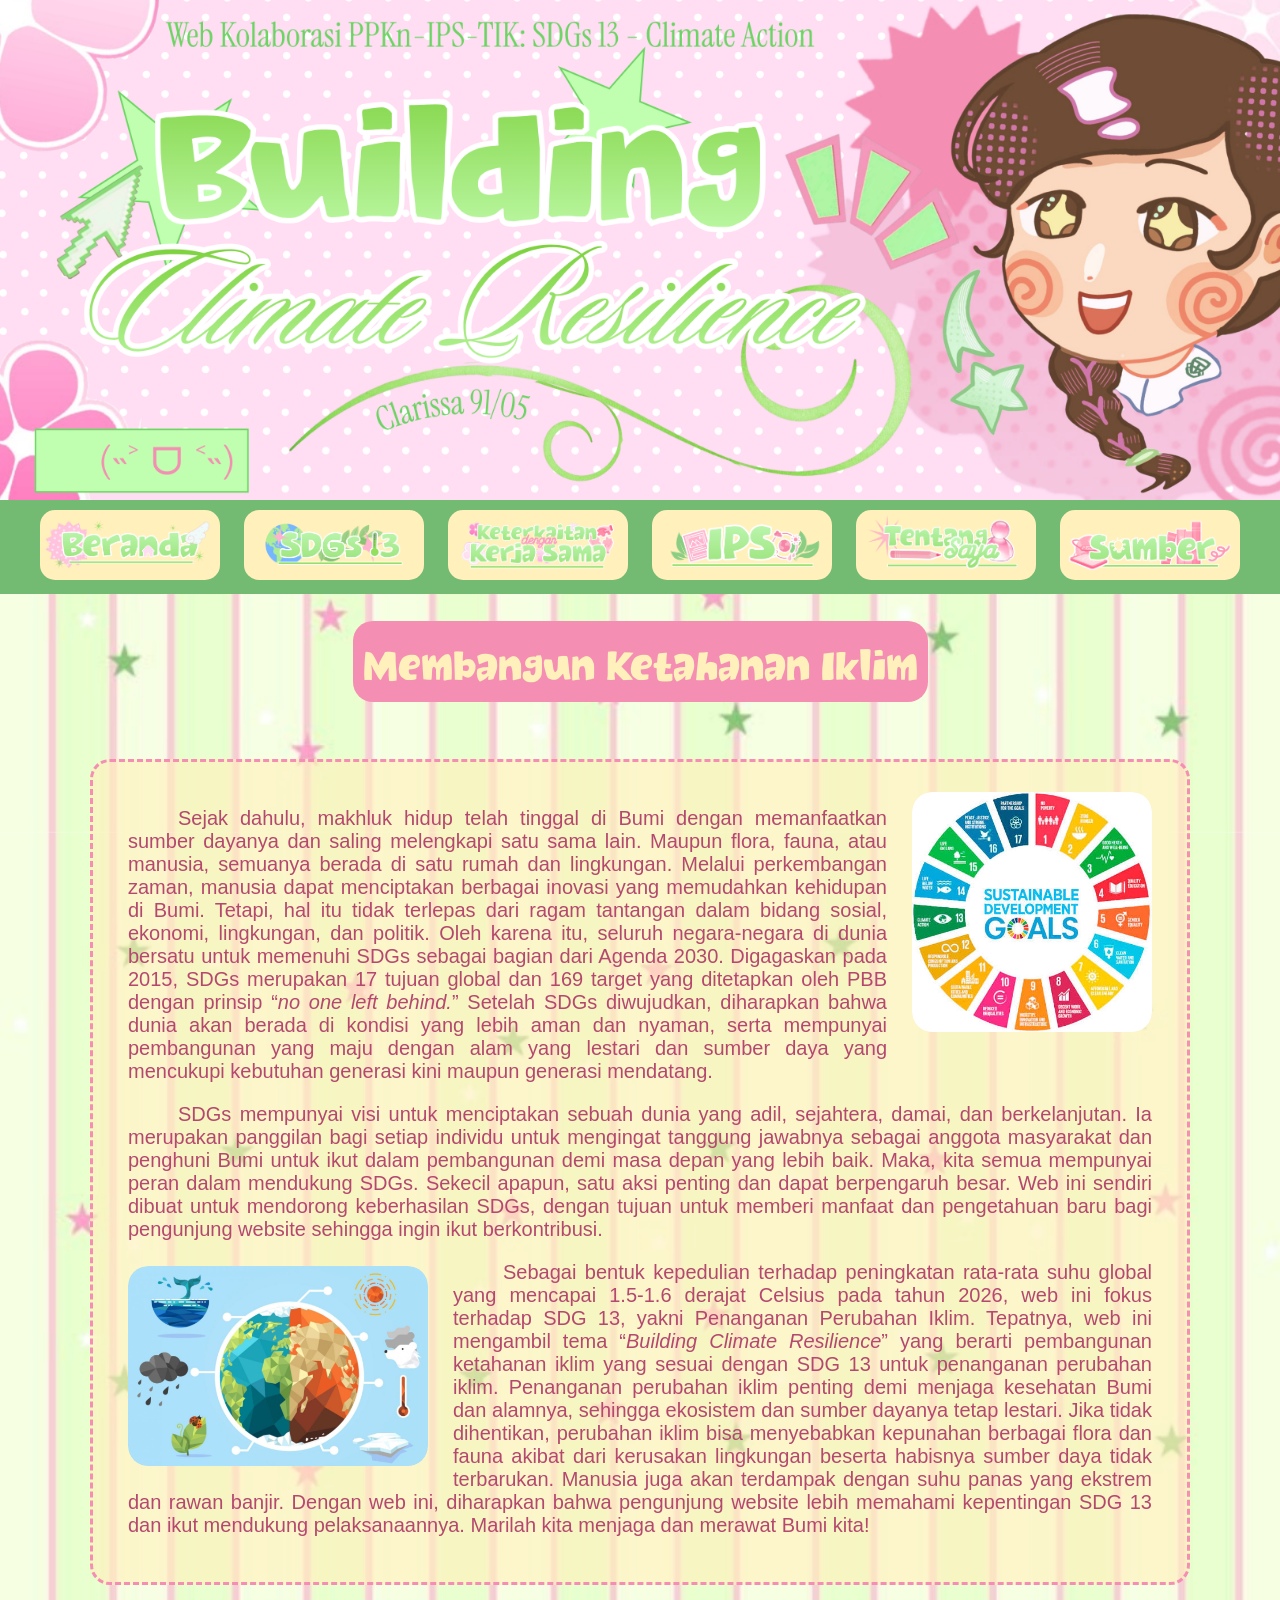
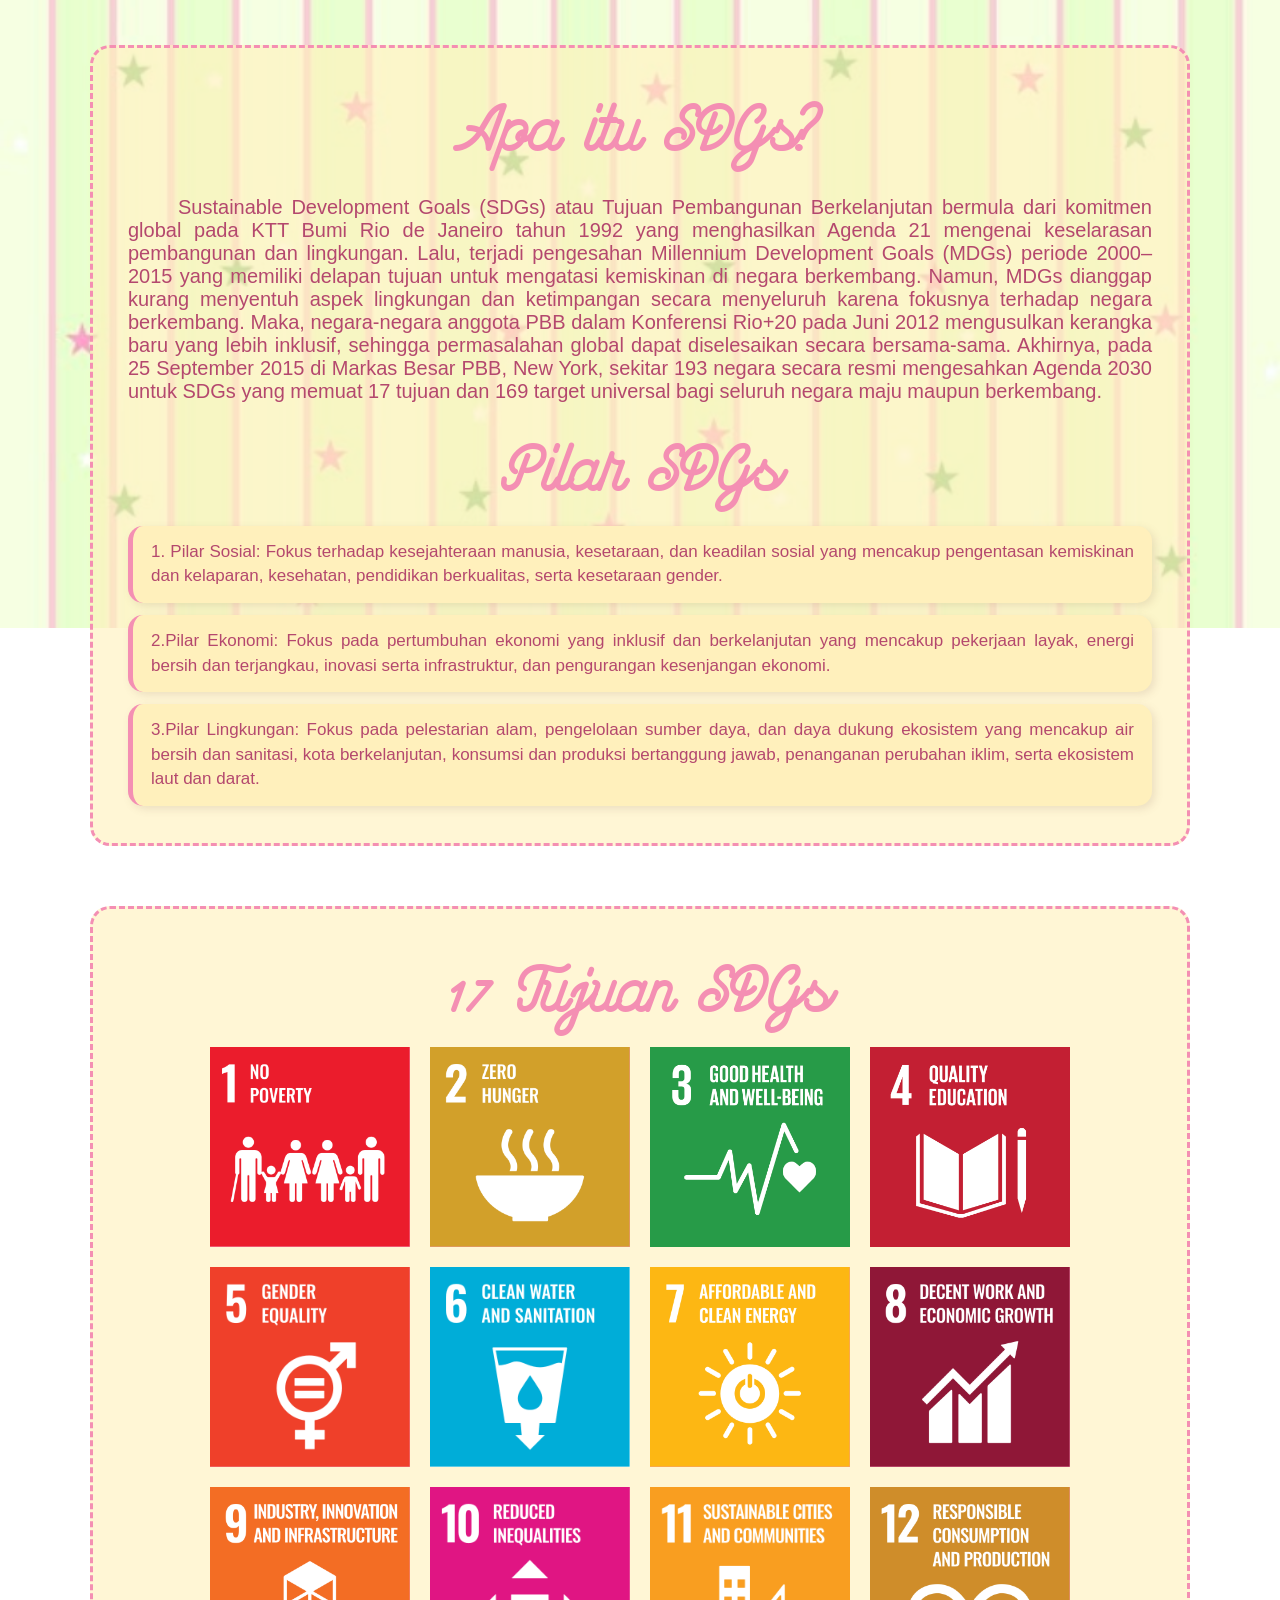
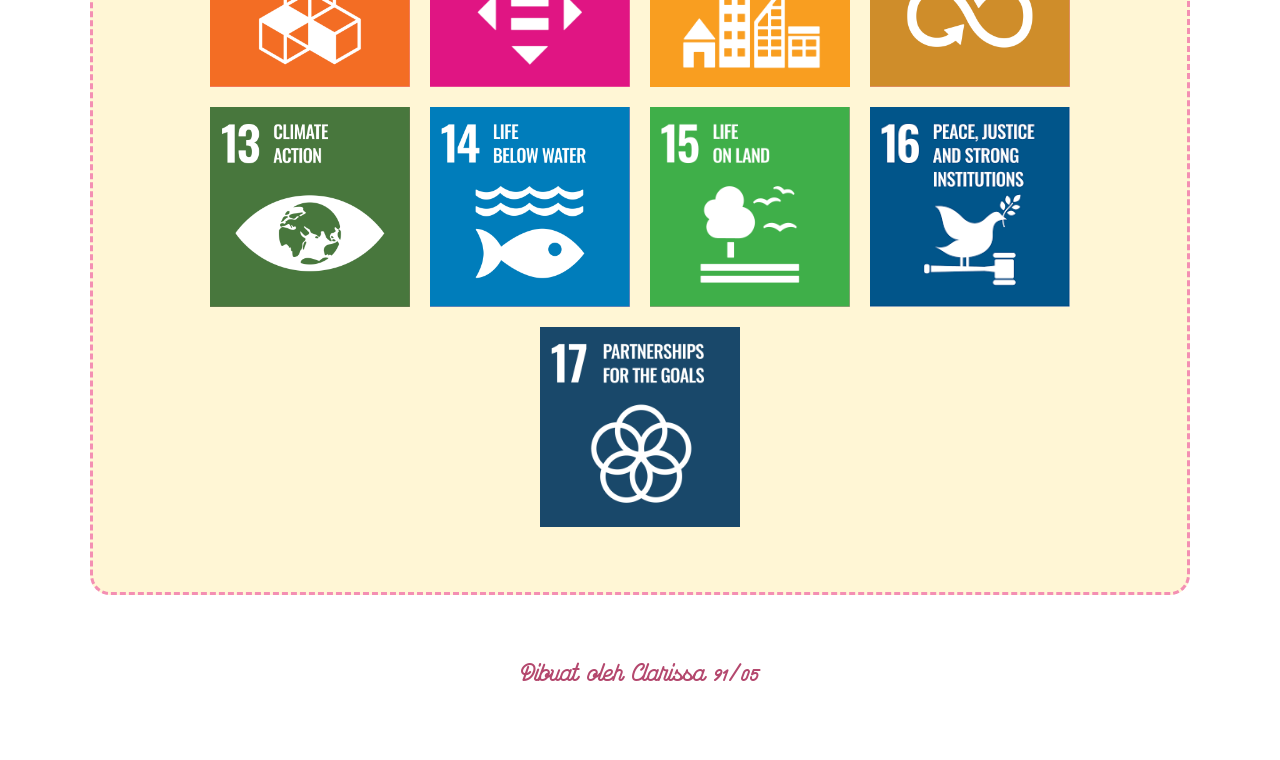
<file: index.html>
<!DOCTYPE html>
<html lang="en">
    <head>
        <meta charset="UTF-8">
        <meta name="viewport" content="width=device-width, initial-scale=1.0">
        <title>Web Kolaborasi PPKn-IPS-TIK_Clarissa-91-05</title>
        <link rel="stylesheet" href="index.css">
    </head>
    <body>
        <header>
            <img class="image" src="Header SDGs.png">
        </header>
        <div class="falling">
            <span>🌸</span>
            <span>🍃</span>
            <span>🌷</span>
            <span>🌿</span>
            <span>🍂</span>
            <span>🌼</span>
            <span>🍃</span>
            <span>🌺</span>
            <span>🌷</span>
            <span>🍂</span>
        </div>
        <ul>
            <li><a href="index.html">
                <img class="beranda" src="Beranda.png">
            </a></li>
            <li class="dropdown"><a href="sdg.html">
                <img class="sdgs13" src="SDGs13.png">
            </a>
            <div class="dropdown-content">
                <a href="sdg.html#climatechange">
                    <img class="buttonclimatechange" src="buttonperubahan.png">
                </a>
                <a href="sdg.html#tujuan">
                    <img class="buttontujuan" src="buttontujuan.png">
                </a>
                <a href="sdg.html#kondisi">
                    <img class="buttonkondisi" src="buttonkondisi.png">
                </a>
                <a href="sdg.html#tantangan">
                    <img class="buttontantangan" src="buttontantangan.png">
                </a>
                <a href="sdg.html#potensi">
                    <img class="buttonpotensi" src="potensisolusi.png">
                </a>
                <a href="sdg.html#peran">
                    <img class="buttonperan" src="buttonperan.png">
                </a>
                <a href="sdg.html#sdgslain">
                    <img class="buttonsdgslain" src="sdgslain.png">
                </a>
                <a href="sdg.html#pancasila">
                    <img class="buttonpancasila" src="Pancasila.png">
                </a>
            </div>
            </li>
            <li class="dropdown"><a href="kerjasama.html">
                <img class="kerjasama" src="Kerjasama.png">
            </a>
            <div class="dropdown-content">
                <a href="kerjasama.html#internasional">
                    <img class="buttoninternasional" src="Internasional.png">
                </a>
                <a href="kerjasama.html#bilateral">
                    <img class="buttonbilateral" src="Bilateral.png">
                </a>
                <a href="kerjasama.html#regional">
                    <img class="buttonregional" src="Regional.png">
                </a>
                <a href="kerjasama.html#multilateral">
                    <img class="buttonmultilateral" src="Multilateral.png">
                </a>
            </div>
            </li>
            <li class="dropdown"><a href="poster.html">
                <img class="buttonips" src="ips.png">
            </a>
             <div class="dropdown-content">
                <a href="poster.html#konvensional">
                    <img class="buttonkonvensional" src="konvensional.png">
                </a>
                <a href="poster.html#berkelanjutan">
                    <img class="buttonberkelanjutan" src="berkelanjutan.png">
                </a>
                <a href="poster.html#aksinyata">
                    <img class="buttonaksinyata" src="aksi nyata.png">
                </a>
            </li>
            <li><a href="tentangsaya.html">
                <img class="biodata" src="Biodata.png">
            </a></li>
            <li><a href="sumber.html">
                <img class="sumber1" src="Sumber.png">
            </a></li>
        </ul>
        <div class="content">
        <center><h1>Membangun Ketahanan Iklim</h1></center>
        <div class="penjelasan">
            <div class="flip-card">
                <div class="flip-card-inner">
                <div class="flip-card-front">
                <img class="sdg" src="SDGs.jpg" alt="SDG">
                </div>
                <div class="flip-card-back">
                <p>17 tujuan dan 169 target untuk mengakhiri kemiskinan, melindungi lingkungan, dan mewujudkan kesejahteraan yang adil bagi semua orang, meneruskan <i>Millennium Development Goals</i> (MDGs) </p>
                </div>
                </div>
                </div>
            <p class="penjelasan"> <span>Sejak dahulu, makhluk hidup telah tinggal di Bumi dengan memanfaatkan sumber dayanya dan saling melengkapi satu sama lain. Maupun flora, fauna, atau manusia, semuanya berada di satu rumah dan lingkungan. Melalui perkembangan zaman, manusia dapat menciptakan berbagai inovasi yang memudahkan kehidupan di Bumi. Tetapi, hal itu tidak terlepas dari ragam tantangan dalam bidang sosial, ekonomi, lingkungan, dan politik. Oleh karena itu, seluruh negara-negara di dunia bersatu untuk memenuhi SDGs sebagai bagian dari Agenda 2030. Digagaskan pada 2015, SDGs merupakan 17 tujuan global dan 169 target yang ditetapkan oleh PBB dengan prinsip “<i>no one left behind.</i>” Setelah SDGs diwujudkan, diharapkan bahwa dunia akan berada di kondisi yang lebih aman dan nyaman, serta mempunyai pembangunan yang maju dengan alam yang lestari dan sumber daya yang mencukupi kebutuhan generasi kini maupun generasi mendatang.</span></p>
            <p class="penjelasan"> <span>SDGs mempunyai visi untuk menciptakan sebuah dunia yang adil, sejahtera, damai, dan berkelanjutan. Ia merupakan panggilan bagi setiap individu untuk mengingat tanggung jawabnya sebagai anggota masyarakat dan penghuni Bumi untuk ikut dalam pembangunan demi masa depan yang lebih baik. Maka, kita semua mempunyai peran dalam mendukung SDGs. Sekecil apapun, satu aksi penting dan dapat berpengaruh besar. Web ini sendiri dibuat untuk mendorong keberhasilan SDGs, dengan tujuan untuk memberi manfaat dan pengetahuan baru bagi pengunjung website sehingga ingin ikut berkontribusi.</span></p>
             <div class="flip-card left">
                <div class="flip-card-inner">
                <div class="flip-card-front">
                <img class="climatechange" src="climatechange.png" alt="climate">
                </div>
                <div class="flip-card-back">
                <p>Perubahan iklim sudah menjadi masalah global yang harus segera dihentikan demi keselamatan Bumi dan makhluk hidup yang tinggal di dalamnya.</p>
                </div>
                </div>
                </div>
                <p class="penjelasan"> <span>Sebagai bentuk kepedulian terhadap peningkatan rata-rata suhu global yang mencapai 1.5-1.6 derajat Celsius pada tahun 2026, web ini fokus terhadap SDG 13, yakni Penanganan Perubahan Iklim. Tepatnya, web ini mengambil tema “<i>Building Climate Resilience</i>” yang berarti pembangunan ketahanan iklim yang sesuai dengan SDG 13 untuk penanganan perubahan iklim. Penanganan perubahan iklim penting demi menjaga kesehatan Bumi dan alamnya, sehingga ekosistem dan sumber dayanya tetap lestari. Jika tidak dihentikan, perubahan iklim bisa menyebabkan kepunahan berbagai flora dan fauna akibat dari kerusakan lingkungan beserta habisnya sumber daya tidak terbarukan. Manusia juga akan terdampak dengan suhu panas yang ekstrem dan rawan banjir. Dengan web ini, diharapkan bahwa pengunjung website lebih memahami kepentingan SDG 13 dan ikut mendukung pelaksanaannya. Marilah kita menjaga dan merawat Bumi kita!</span></p>
        </div>
        <div class="maknasdgs">
            <h3>Apa itu SDGs?</h3>
            <p class="penjelasan">Sustainable Development Goals (SDGs) atau Tujuan Pembangunan Berkelanjutan bermula dari komitmen global pada KTT Bumi Rio de Janeiro tahun 1992 yang menghasilkan Agenda 21 mengenai keselarasan pembangunan dan lingkungan. Lalu, terjadi pengesahan Millennium Development Goals (MDGs) periode 2000–2015 yang memiliki delapan tujuan untuk mengatasi kemiskinan di negara berkembang. Namun, MDGs dianggap kurang menyentuh aspek lingkungan dan ketimpangan secara menyeluruh karena fokusnya terhadap negara berkembang. Maka, negara-negara anggota PBB dalam Konferensi Rio+20 pada Juni 2012 mengusulkan kerangka baru yang lebih inklusif, sehingga permasalahan global dapat diselesaikan secara bersama-sama. Akhirnya, pada 25 September 2015 di Markas Besar PBB, New York, sekitar 193 negara secara resmi mengesahkan Agenda 2030 untuk SDGs yang memuat 17 tujuan dan 169 target universal bagi seluruh negara maju maupun berkembang.</p>
            <h3> Pilar SDGs </h3>
            <p class="kondisi">1. Pilar Sosial: Fokus terhadap kesejahteraan manusia, kesetaraan, dan keadilan sosial yang mencakup pengentasan kemiskinan dan kelaparan, kesehatan, pendidikan berkualitas, serta kesetaraan gender.</p>
            <p class="kondisi">2.Pilar Ekonomi: Fokus pada pertumbuhan ekonomi yang inklusif dan berkelanjutan yang mencakup pekerjaan layak, energi bersih dan terjangkau, inovasi serta infrastruktur, dan pengurangan kesenjangan ekonomi.</p>
            <p class="kondisi">3.Pilar Lingkungan: Fokus pada pelestarian alam, pengelolaan sumber daya, dan daya dukung ekosistem yang mencakup air bersih dan sanitasi, kota berkelanjutan, konsumsi dan produksi bertanggung jawab, penanganan perubahan iklim, serta ekosistem laut dan darat.</p>
        </div>
        <div class="jenissdgs">
        <h3> 17 Tujuan SDGs </h3>
        <div class="sdg-container">
        <div class="sdg-box sdg1">
            <img class="sdg1" alt="sdgs1" src="sdgs1.png">
            <span class="hover-text">Mengakhiri kemiskinan dalam segala bentuk di seluruh dunia. Fokusnya adalah memberdayakan semua individu yang hidup dalam kondisi rentan. </span>
        </div>
        <div class="sdg-box sdg2">
            <img class="sdg2" alt="sdgs2" src="sdgs2.png">
            <span class="hover-text">Mengakhiri kelaparan, mendorong pertanian berkelanjutan, dan mencapai ketahanan pangan.  Fokusnya adalah ketersediaan makanan yang sehat dan cukup bagi semua orang.</span>
        </div>
        <div class="sdg-box sdg3">
            <img class="sdg3" alt="sdgs3" src="sdgs3.png">
            <span class="hover-text">Menjamin kehidupan sehat dan kesejahteraan untuk semua. Fokusnya adalah penguatan sistem kesehatan, penurunan angka kematian, pengendalian penyebaran penyakit, serta akses pelayanan kesehatan terjangkau.</span>
        </div>
        <div class="sdg-box sdg4">
            <img class="sdg4" alt="sdgs4" src="sdgs4.png">
            <span class="hover-text">Menjamin pendidikan yang inklusif, merata, dan bermutu. Fokusnya adalah upaya peningkatan kualitas dan penjaminan mutu pendidikan hingga pemberdayaan tenaga pengajar. </span>
        </div>
        <div class="sdg-box sdg5">
            <img class="sdg5" alt="sdgs5" src="sdgs5.png">
            <span class="hover-text">Mencapai kesetaraan gender. Fokusnya adalah penghapusan diskriminasi dan kekerasan berbasis gender serta memastikan akses pendidikan, pekerjaan, dan kesempatan yang sama. </span>
        </div>
        <div class="sdg-box sdg6">
            <img class="sdg6" alt="sdgs6" src="sdgs6.png">
            <span class="hover-text">Menjamin akses air bersih dan sanitasi yang berkelanjutan. Fokusnya adalah pengelolaan air berkelanjutan, pengendalian polusi air, dan mencapai lingkungan yang bersih dan sehat. </span>
        </div>
        <div class="sdg-box sdg7">
            <img class="sdg7" alt="sdgs7" src="sdgs7.png">
            <span class="hover-text">Menjamin akses energi modern, andal, dan berkelanjutan. Fokusnya adalah pemerataan penggunaan energi terbarukan dan efisiensi energi.  </span>
        </div>
        <div class="sdg-box sdg8">
            <img class="sdg8" alt="sdgs8" src="sdgs8.png">
            <span class="hover-text">Mendorong pertumbuhan ekonomi inklusif dan pekerjaan yang layak. Fokusnya adalah kesempatan kerja yang adil. </span>
        </div>
        <div class="sdg-box sdg9">
            <img class="sdg9" alt="sdgs9" src="sdgs9.png">
            <span class="hover-text">Membangun infrastruktur yang kokoh, meningkatkan industrialisasi inklusif dan berkelanjutan, serta mendorong perkembangan inovasi. </span>
        </div>
        <div class="sdg-box sdg10">
            <img class="sdg10" alt="sdgs10" src="sdgs10.png">
            <span class="hover-text">Mengurangi kesenjangan di dalam dan antarnegara. Fokusnya adalah pemberdayaan kelompok-kelompok yang rentan dan pengurangan ketidaksetaraan dalam pendapatan. </span>
        </div>
        <div class="sdg-box sdg11">
            <img class="sdg11" alt="sdgs11" src="sdgs11.png">
            <span class="hover-text">Mewujudkan kota yang inklusif, aman, dan tangguh. Fokusnya adalah perencanaan kota yang baik dan penjaminan akses terhadap transportasi umum. </span>
        </div>
        <div class="sdg-box sdg12">
            <img class="sdg12" alt="sdgs12" src="sdgs12.png">
            <span class="hover-text">Menjamin pola konsumsi dan produksi berkelanjutan. Fokusnya adalah efisiensi sumber daya, pengelolaan limbah, dan pengembangan produk ramah lingkungan. </span>
        </div>
        <div class="sdg-box sdg12">
            <img class="sdg13" alt="sdgs13" src="sdg13.png">
            <span class="hover-text">Mengambil aksi cepat untuk menangani perubahan iklim dan dampaknya. Fokusnya adalah pengurangan emisi gas rumah kaca, adaptasi terhadap perubahan iklim, dan mitigasi bencana alam.  </span>
        </div>
        <div class="sdg-box sdg14">
            <img class="sdg14" alt="sdgs14" src="sdgs14.png">
            <span class="hover-text">Melestarikan dan memanfaatkan sumber daya laut secara berkelanjutan. Fokusnya adalah pelestarian ekosistem laut, pemanfaatan sumber daya, pengurangan limbah plastik, serta pengendalian perikanan.  </span>
        </div>
        <div class="sdg-box sdg15">
            <img class="sdg15" alt="sdgs15" src="sdgs15.png">
            <span class="hover-text">Melindungi dan memulihkan ekosistem daratan. Fokusnya adalah pengelolaan hutan secara tepat serta penjagaan biodiversitas.  </span>
        </div>
        <div class="sdg-box sdg16">
            <img class="sdg16" alt="sdgs16" src="sdgs16.png">
            <span class="hover-text">Mendorong masyarakat damai, akses keadilan, dan lembaga yang akuntabel. Fokusnya adalah sistem hukum yang adil dan pemberantasan korupsi. </span>
        </div>
        <div class="sdg-box sdg17">
            <img class="sdg17" alt="sdgs17" src="sdgs17.png">
            <span class="hover-text">Menguatkan kemitraan untuk pembangunan berkelanjutan. Fokusnya adalah pengembangan kapasitas, transfer teknologi, dan dukungan keuangan. </span>
        </div>
        </div>
        </div>
        <div class="footer">
            <div class="scroll-progress" aria-hidden="true"></div>
            <p class="footer"> Dibuat oleh Clarissa 91/05</p>
        </div>
        </div>
    </body>
    </html>
</file>
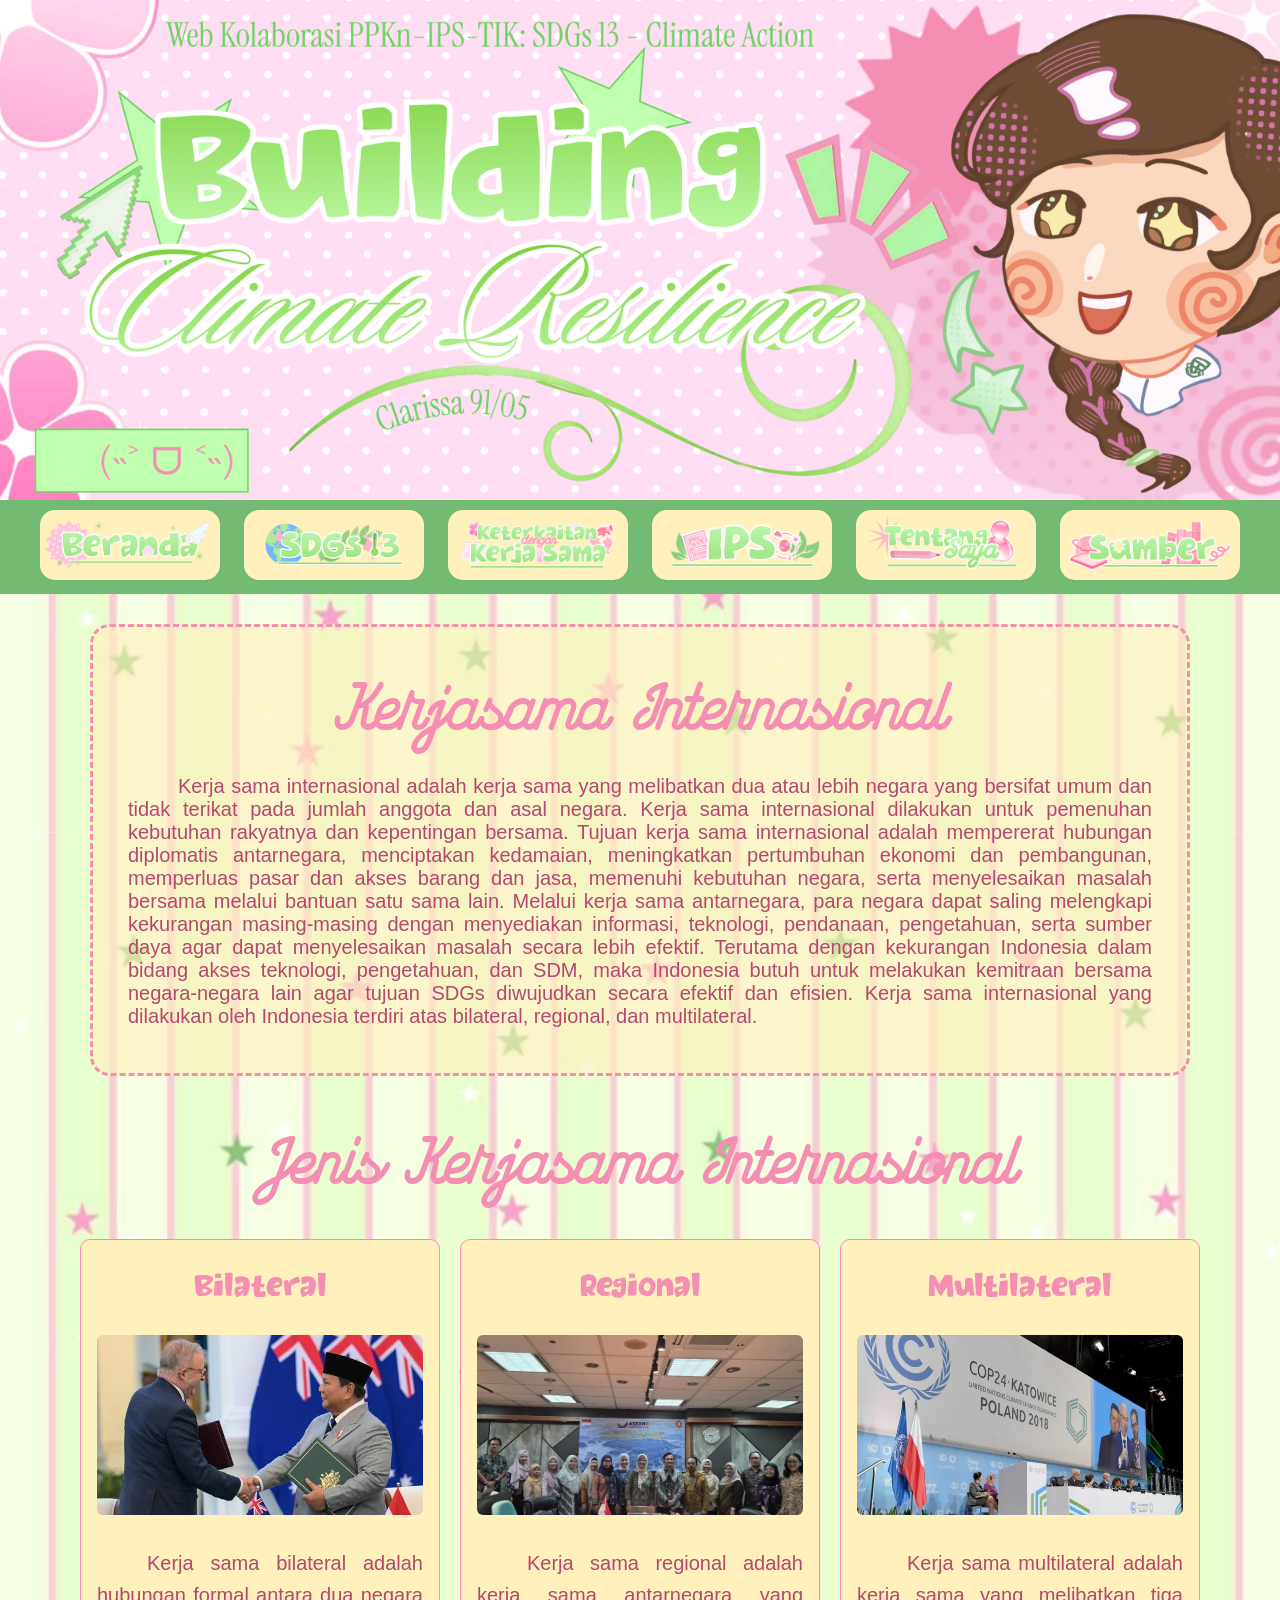
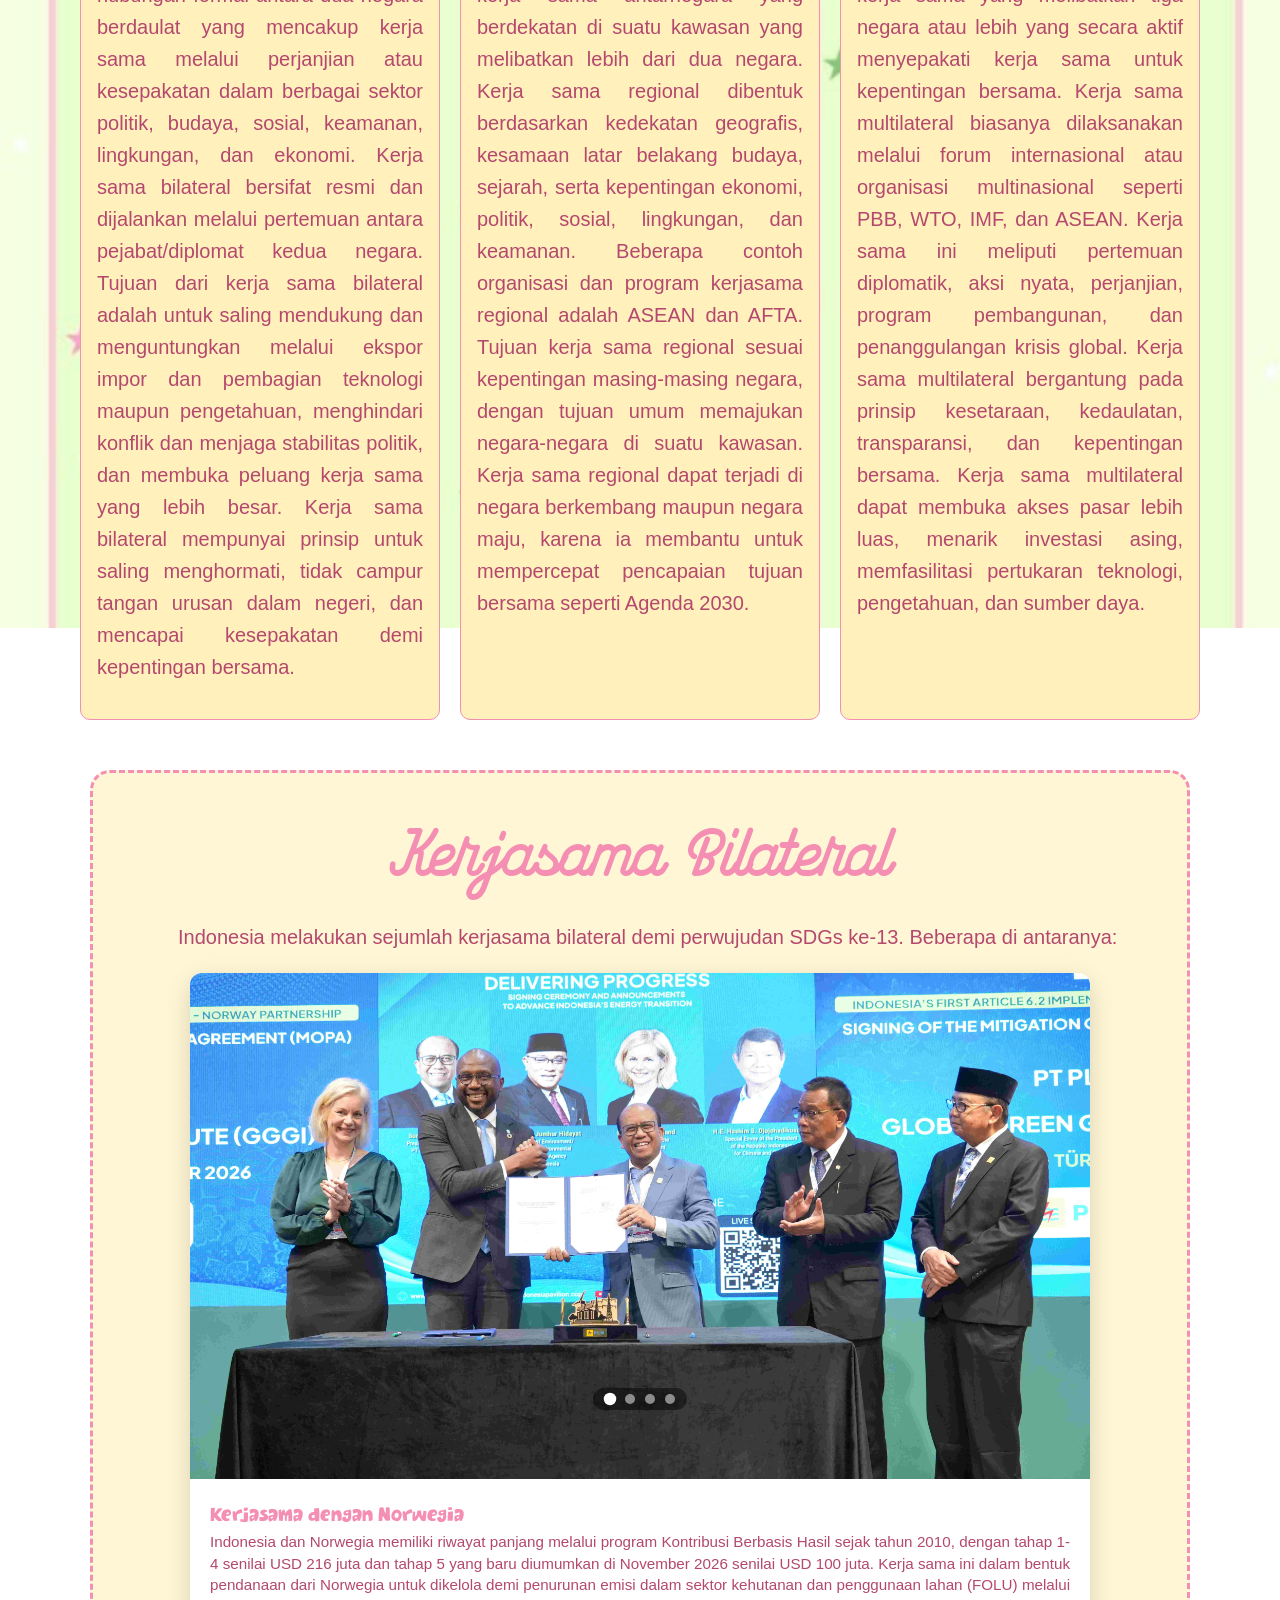
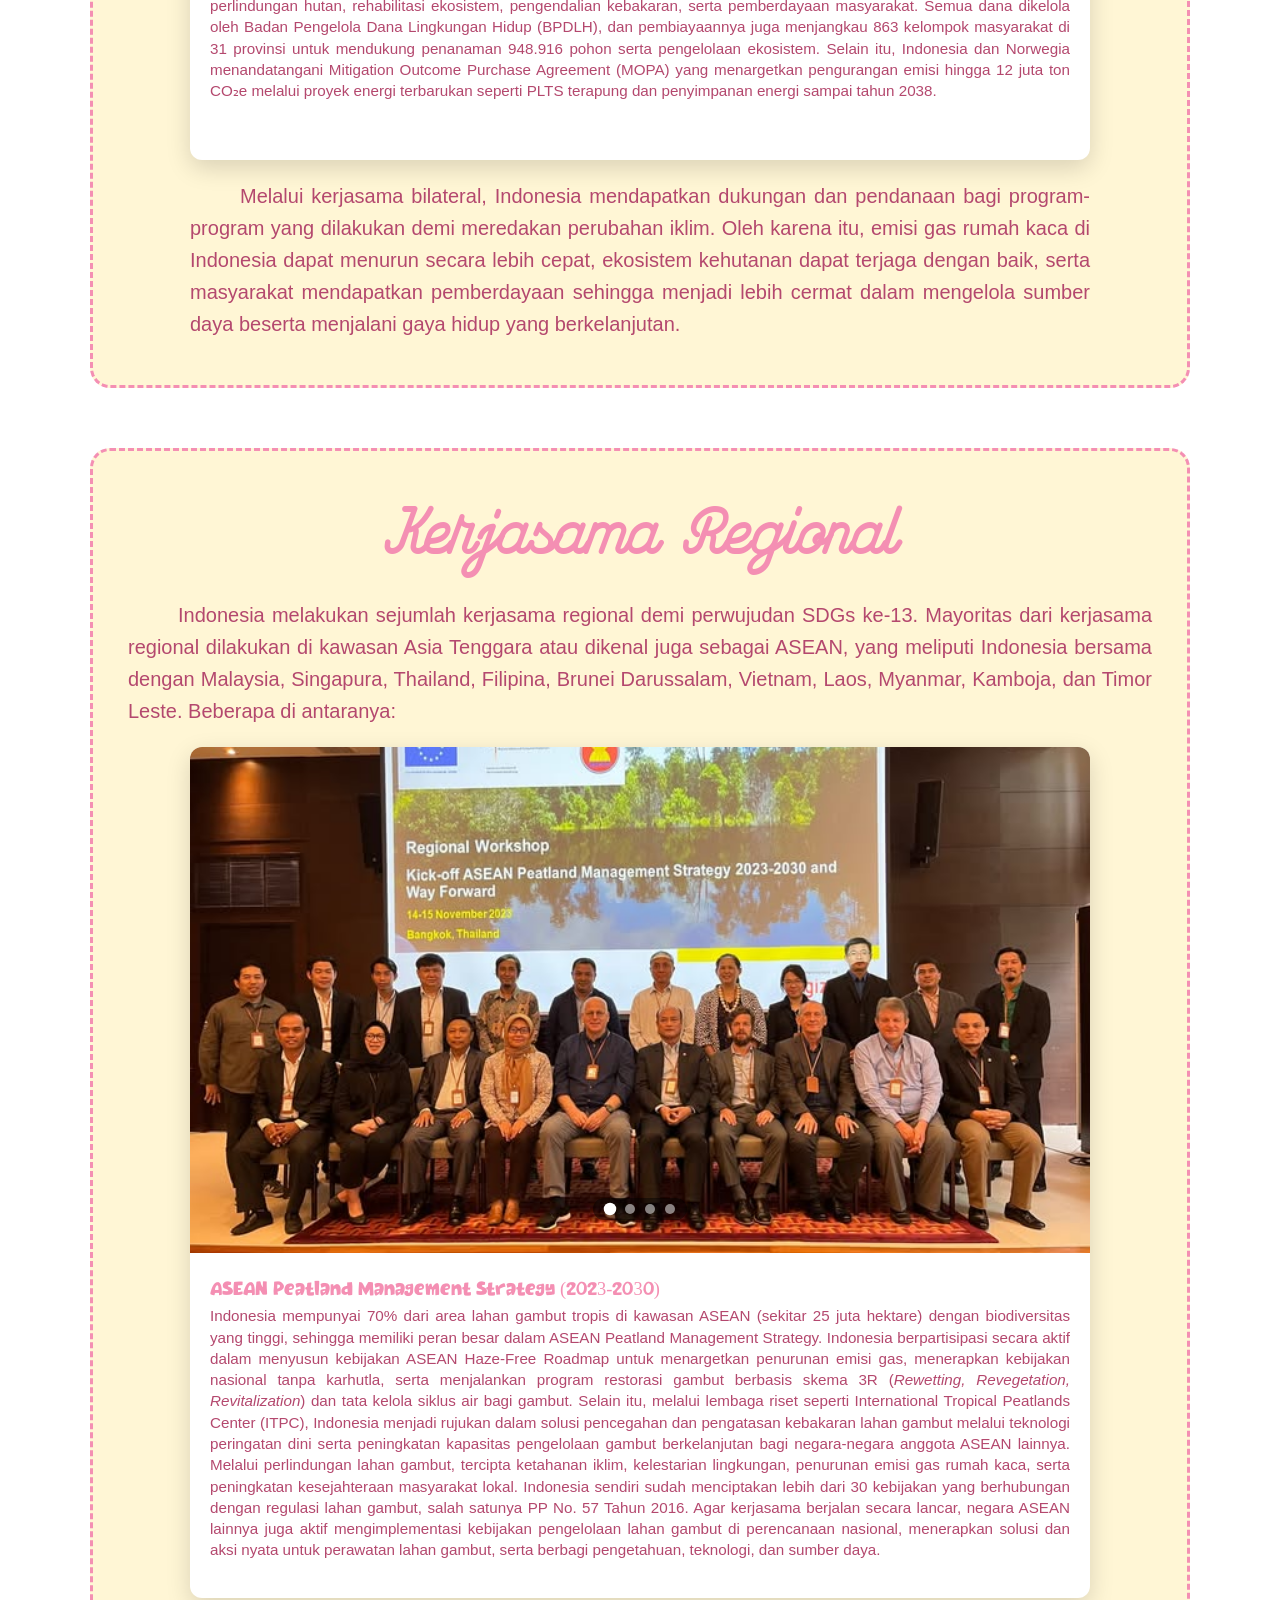
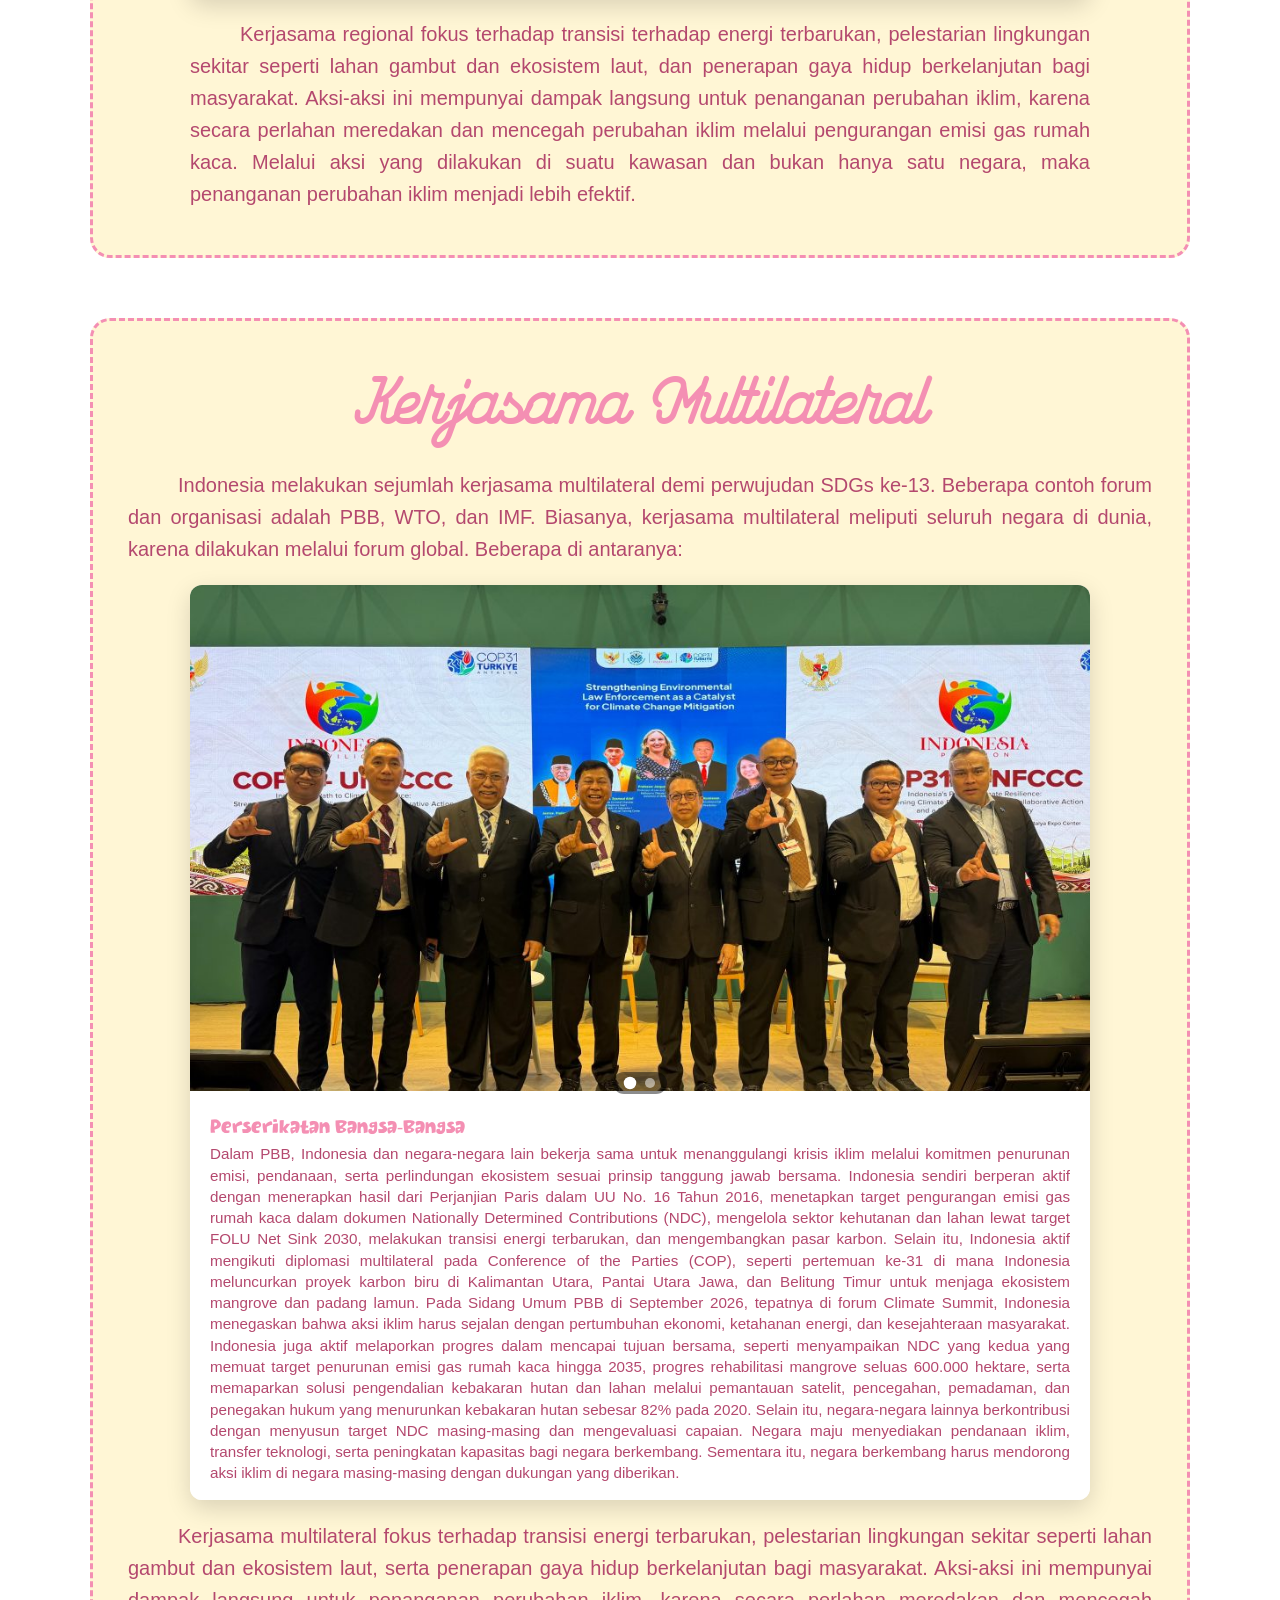
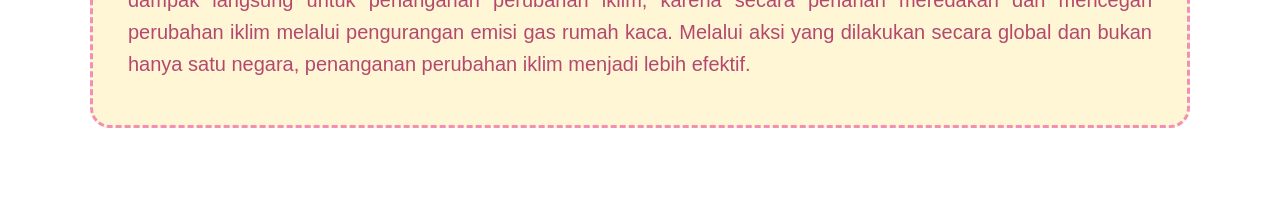
<file: kerjasama.html>
<!DOCTYPE html>
<html lang="en">
    <head>
        <meta charset="UTF-8">
        <meta name="viewport" content="width=device-width, initial-scale=1.0">
        <title>Web Kolaborasi PPKn-IPS-TIK_Clarissa-91-05</title>
        <link rel="stylesheet" href="index.css">
    </head>
    <body>
        <header>
            <img class="image" src="Header SDGs.png">
        </header>
        <div class="falling">
            <span>🌸</span>
            <span>🍃</span>
            <span>🌷</span>
            <span>🌿</span>
            <span>🍂</span>
            <span>🌼</span>
            <span>🍃</span>
            <span>🌺</span>
            <span>🌷</span>
            <span>🍂</span>
        </div>
        <ul>
            <li><a href="index.html">
                <img class="beranda" src="Beranda.png">
            </a></li>
            <li class="dropdown"><a href="sdg.html">
                <img class="sdgs13" src="SDGs13.png">
            </a>
            <div class="dropdown-content">
                <a href="sdg.html#climatechange">
                    <img class="buttonclimatechange" src="buttonperubahan.png">
                </a>
                <a href="sdg.html#tujuan">
                    <img class="buttontujuan" src="buttontujuan.png">
                </a>
                <a href="sdg.html#kondisi">
                    <img class="buttonkondisi" src="buttonkondisi.png">
                </a>
                <a href="sdg.html#tantangan">
                    <img class="buttontantangan" src="buttontantangan.png">
                </a>
                <a href="sdg.html#potensi">
                    <img class="buttonpotensi" src="potensisolusi.png">
                </a>
                <a href="sdg.html#peran">
                    <img class="buttonperan" src="buttonperan.png">
                </a>
                <a href="sdg.html#sdgslain">
                    <img class="buttonsdgslain" src="sdgslain.png">
                </a>
                <a href="sdg.html#pancasila">
                    <img class="buttonpancasila" src="Pancasila.png">
                </a>
            </div>
            </li>
            <li class="dropdown"><a href="kerjasama.html">
                <img class="kerjasama" src="Kerjasama.png">
            </a>
            <div class="dropdown-content">
                <a href="kerjasama.html#internasional">
                    <img class="buttoninternasional" src="Internasional.png">
                </a>
                <a href="kerjasama.html#bilateral">
                    <img class="buttonbilateral" src="Bilateral.png">
                </a>
                <a href="kerjasama.html#regional">
                    <img class="buttonregional" src="Regional.png">
                </a>
                <a href="kerjasama.html#multilateral">
                    <img class="buttonmultilateral" src="Multilateral.png">
                </a>
            </div>
            </li>
            <li class="dropdown"><a href="poster.html">
                <img class="buttonips" src="ips.png">
            </a>
             <div class="dropdown-content">
                <a href="poster.html#konvensional">
                    <img class="buttonkonvensional" src="konvensional.png">
                </a>
                <a href="poster.html#berkelanjutan">
                    <img class="buttonberkelanjutan" src="berkelanjutan.png">
                </a>
                <a href="poster.html#aksinyata">
                    <img class="buttonaksinyata" src="aksi nyata.png">
                </a>
            </li>
            <li><a href="tentangsaya.html">
                <img class="biodata" src="Biodata.png">
            </a></li>
            <li><a href="sumber.html">
                <img class="sumber1" src="Sumber.png">
            </a></li>
        </ul>
        <div class="content">
            <div class="pengertian">
                <h3 id="internasional">Kerjasama Internasional</h3>
                <p class="pengertian">Kerja sama internasional adalah kerja sama yang melibatkan dua atau lebih negara yang bersifat umum dan tidak terikat pada jumlah anggota dan asal negara. Kerja sama internasional dilakukan untuk pemenuhan kebutuhan rakyatnya dan kepentingan bersama. Tujuan kerja sama internasional adalah mempererat hubungan diplomatis antarnegara, menciptakan kedamaian, meningkatkan pertumbuhan ekonomi dan pembangunan, memperluas pasar dan akses barang dan jasa, memenuhi kebutuhan negara, serta menyelesaikan masalah bersama melalui bantuan satu sama lain. Melalui kerja sama antarnegara, para negara dapat saling melengkapi kekurangan masing-masing dengan menyediakan informasi, teknologi, pendanaan, pengetahuan, serta sumber daya agar dapat menyelesaikan masalah secara lebih efektif. Terutama dengan kekurangan Indonesia dalam bidang akses teknologi, pengetahuan, dan SDM, maka Indonesia butuh untuk melakukan kemitraan bersama negara-negara lain agar tujuan SDGs diwujudkan secara efektif dan efisien. Kerja sama internasional yang dilakukan oleh Indonesia terdiri atas bilateral, regional, dan multilateral. </p>
            </div>
            <h3 id="internasional">Jenis Kerjasama Internasional</h3>
            <div class="grid-container1">
                <div class="card1 artibilateral">
                <p class="kerjasamatitle">Bilateral</p>
                <img src="kerjabilateral.jpg" alt="bilateral" class="bilateral">
                <p class="kerjasamainter">Kerja sama bilateral adalah hubungan formal antara dua negara berdaulat yang mencakup kerja sama melalui perjanjian atau kesepakatan dalam berbagai sektor politik, budaya, sosial, keamanan, lingkungan, dan ekonomi. Kerja sama bilateral bersifat resmi dan dijalankan melalui pertemuan antara pejabat/diplomat kedua negara. Tujuan dari kerja sama bilateral adalah untuk saling mendukung dan menguntungkan melalui ekspor impor dan pembagian teknologi maupun pengetahuan, menghindari konflik dan menjaga stabilitas politik, dan membuka peluang kerja sama yang lebih besar. Kerja sama bilateral mempunyai prinsip untuk saling menghormati, tidak campur tangan urusan dalam negeri, dan mencapai kesepakatan demi kepentingan bersama. </p>
                </div>
                <div class="card1 artiregional">
                <p class="kerjasamatitle">Regional</p>
                <img src="kerjaregional.jpg" alt="regional" class="regional">
                <p class="kerjasamainter">Kerja sama regional adalah kerja sama antarnegara yang berdekatan di suatu kawasan yang melibatkan lebih dari dua negara. Kerja sama regional dibentuk berdasarkan kedekatan geografis, kesamaan latar belakang budaya, sejarah, serta kepentingan ekonomi, politik, sosial, lingkungan, dan keamanan. Beberapa contoh organisasi dan program kerjasama regional adalah ASEAN dan AFTA. Tujuan kerja sama regional sesuai kepentingan masing-masing negara, dengan tujuan umum memajukan negara-negara di suatu kawasan. Kerja sama regional dapat terjadi di negara berkembang maupun negara maju, karena ia membantu untuk mempercepat pencapaian tujuan bersama seperti Agenda 2030.  </p>
                </div>
                <div class="card1 artimultilateral">
                <p class="kerjasamatitle">Multilateral</p>
                <img src="kerjamultilateral.png" alt="multilateral" class="multilateral">
                <p class="kerjasamainter">Kerja sama multilateral adalah kerja sama yang melibatkan tiga negara atau lebih yang secara aktif menyepakati kerja sama untuk kepentingan bersama. Kerja sama multilateral biasanya dilaksanakan melalui forum internasional atau organisasi multinasional seperti PBB, WTO, IMF, dan ASEAN. Kerja sama ini meliputi pertemuan diplomatik, aksi nyata, perjanjian, program pembangunan, dan penanggulangan krisis global. Kerja sama multilateral bergantung pada prinsip kesetaraan, kedaulatan, transparansi, dan kepentingan bersama. Kerja sama multilateral dapat membuka akses pasar lebih luas, menarik investasi asing, memfasilitasi pertukaran teknologi, pengetahuan, dan sumber daya. </p>
                </div>
            </div>
            <div class="kerjabilateral">
                <h3 id="bilateral">Kerjasama Bilateral</h3>
                <p class="kerjasamainter"> Indonesia melakukan sejumlah kerjasama bilateral demi perwujudan SDGs ke-13. Beberapa di antaranya: </p>
                <div class="gallery-container">
                    <input type="radio" name="gallery-slider" id="gal-1" checked>
                    <input type="radio" name="gallery-slider" id="gal-2">
                    <input type="radio" name="gallery-slider" id="gal-3">
                    <input type="radio" name="gallery-slider" id="gal-4">
                <div class="image-stage">
                <div class="slider-track">
                <div class="slide">
                <img src="Norwegia.jpg" alt="BilateralNorwegia">
                <div class="caption">
                    <p class="kerjasamatitle">Kerjasama dengan Norwegia</p>
                    <p class="kerjasamadesc">Indonesia dan Norwegia memiliki riwayat panjang melalui program Kontribusi Berbasis Hasil sejak tahun 2010, dengan tahap 1-4 senilai USD 216 juta dan tahap 5 yang baru diumumkan di November 2026 senilai USD 100 juta. Kerja sama ini dalam bentuk pendanaan dari Norwegia untuk dikelola demi penurunan emisi dalam sektor kehutanan dan penggunaan lahan (FOLU) melalui perlindungan hutan, rehabilitasi ekosistem, pengendalian kebakaran, serta pemberdayaan masyarakat. Semua dana dikelola oleh Badan Pengelola Dana Lingkungan Hidup (BPDLH), dan pembiayaannya juga menjangkau 863 kelompok masyarakat di 31 provinsi untuk mendukung penanaman 948.916 pohon serta pengelolaan ekosistem. Selain itu, Indonesia dan Norwegia menandatangani Mitigation Outcome Purchase Agreement (MOPA) yang menargetkan pengurangan emisi hingga 12 juta ton CO₂e melalui proyek energi terbarukan seperti PLTS terapung dan penyimpanan energi sampai tahun 2038.</p>
                </div>
                </div>
                <div class="slide">
                <img src="Jepang.jpeg" alt="BilateralJepang">
                <div class="caption">
                    <p class="kerjasamatitle">Kerjasama dengan Jepang</p>
                    <p class="kerjasamadesc">Indonesia dan Jepang bekerja sama sejak 2013 sampai 2030 melalui Joint Crediting Mechanism untuk pengembangan penyerapan karbon melalui hutan, restorasi gambut dan mangrove, serta penurunan emisi gas rumah kaca melalui pembagian teknologi, pendanaan, dan peningkatan kapasitas. Selain itu, diadakan Indonesia-Japan Energy Forum (IJEF) untuk pengembangan energi terbarukan, bahan bakar rendah karbon, serta pengolahan sampah menjadi energi listrik yang sudah dilakukan dengan proyek Legok Nangka di Jawa Barat. Melalui Indonesia-Japan Environment Week (IJEW) yang diadakan Kementerian Lingkungan Hidup dan Ministry of the Environment Japan, juga terjadi pertukaran teknologi dan kebijakan mengenai pengelolaan sampah, pengendalian perubahan iklim dan polusi udara, serta pengolahan air limbah. </p>
                </div>
                </div>
                <div class="slide">
                <img src="Australia.jpeg" alt="BilateralAustralia">
                <div class="caption">
                    <p class="kerjasamatitle">Kerjasama dengan Australia</p>
                    <p class="kerjasamadesc">Indonesia dan Australia bekerja sama melalui kemitraan KINETIK (Kemitraan Indonesia-Australia untuk Iklim dan Infrastruktur Berkelanjutan) yang diluncurkan pada Agustus 2026 sampai 2036 untuk proyek energi terbarukan, pengelolaan sampah, air dan sanitasi, transportasi berkelanjutan, dan pembangunan inklusif. KINETIK didukung dengan investasi USD 35 juta dari KINETIK Affirma Capital Climate Transition Fund untuk Bright Nusantara Energy yang mengoperasikan proyek tenaga mikrohidro dan surya di Sumatera Barat, Gorontalo, dan Lombok Timur. Selain itu, ada investasi USD 13 juta dari Australian Development Investments (ADI) ke Circulate Capital Asia Fund II yang mendukung perusahaan-perusahaan yang mengembangkan solusi daur ulang dan pengelolaan sampah. Terakhir, investasi USD 16,65 juta melalui ADI untuk Asia Climate-Smart Landscape Fund, yang membiayai perusahaan Indonesia di bidang pertanian berkelanjutan, agroforestri, dan akuakultur. Indonesia dan Australia juga bekerja sama melalui Indonesia-Australia Forest Carbon Partnership (IAFCP) untuk menekan emisi dari deforestasi, memperkuat sistem perhitungan karbon, dan mendukung pengukuran hutan. </p>
                </div>
                </div>
                <div class="slide">
                <img src="Inggris.jpeg" alt="BilateralInggris">
                <div class="caption">
                    <p class="kerjasamatitle">Kerjasama dengan Inggris</p>
                    <p class="kerjasamadesc">Indonesia dan Inggris saling bekerja sama untuk mencapai FOLU Net Sink 2030, dengan adanya pendanaan dari UK FCDO sekitar USD 7,27 juta untuk mengelola lahan gambut dan komoditas hasil hutan/pertanian di Indonesia. Indonesia dan Inggris menandatangani Memorandum of Understanding (MoU) pada November 2025, yang menjadi komitmen untuk mempercepat transisi menuju ekonomi rendah karbon dan berketahanan iklim, dengan target transaksi karbon 90 juta ton CO₂ senilai Rp 15 triliun. Adapun Joint Steering Committee (JSC) yang memastikan bahwa Indonesia dan Inggris akan bekerja sama untuk penguatan mitigasi dan adaptasi perubahan iklim, tata kelola karbon yang transparan, dan integrasi pembangunan rendah karbon. Beberapa aksi nyatanya mencakup penyusunan peta Nilai Ekonomi Karbon untuk mengatur pajak karbon dan perdagangan emisi dari penerbangan domestik, program MENTARI dan inisiatif GETI yang fokus terhadap transisi energi, serta konservasi hutan dan keanekaragaman hayati melalui pengelolaan 57 taman nasional. </p>
                </div>
                </div>
                </div>
                <div class="slider-dots">
                    <label for="gal-1" aria-label="Slide 1"></label>
                    <label for="gal-2" aria-label="Slide 2"></label>
                    <label for="gal-3" aria-label="Slide 3"></label>
                    <label for="gal-4" aria-label="Slide 4"></label>
                </div>
                </div>
                <p class="kerjasamainter">Melalui kerjasama bilateral, Indonesia mendapatkan dukungan dan pendanaan bagi program-program yang dilakukan demi meredakan perubahan iklim. Oleh karena itu, emisi gas rumah kaca di Indonesia dapat menurun secara lebih cepat, ekosistem kehutanan dapat terjaga dengan baik, serta masyarakat mendapatkan pemberdayaan sehingga menjadi lebih cermat dalam mengelola sumber daya beserta menjalani gaya hidup yang berkelanjutan.</p>
            </div>
            </div>
            <div class="kerjaregional">
                <h3 id="regional">Kerjasama Regional</h3>
                <p class="kerjasamainter">Indonesia melakukan sejumlah kerjasama regional demi perwujudan SDGs ke-13. Mayoritas dari kerjasama regional dilakukan di kawasan Asia Tenggara atau dikenal juga sebagai ASEAN, yang meliputi Indonesia bersama dengan Malaysia, Singapura, Thailand, Filipina, Brunei Darussalam, Vietnam, Laos, Myanmar, Kamboja, dan Timor Leste. Beberapa di antaranya:</p>
                <div class="gallery-container">
                    <input type="radio" name="gallery-slider-2" id="gal2-1" checked>
                    <input type="radio" name="gallery-slider-2" id="gal2-2">
                    <input type="radio" name="gallery-slider-2" id="gal2-3">
                    <input type="radio" name="gallery-slider-2" id="gal2-4">
                <div class="image-stage">
                <div class="slider-track">
                <div class="slide">
                <img src="peatland.jpg" alt="PeatlandASEAN">
                <div class="caption">
                    <p class="kerjasamatitle">ASEAN Peatland Management Strategy (2023-2030)</p>
                    <p class="kerjasamadesc">Indonesia mempunyai 70% dari area lahan gambut tropis di kawasan ASEAN (sekitar 25 juta hektare) dengan biodiversitas yang tinggi, sehingga memiliki peran besar dalam ASEAN Peatland Management Strategy. Indonesia berpartisipasi secara aktif dalam menyusun kebijakan ASEAN Haze-Free Roadmap untuk menargetkan penurunan emisi gas, menerapkan kebijakan nasional tanpa karhutla, serta menjalankan program restorasi gambut berbasis skema 3R (<i>Rewetting, Revegetation, Revitalization</i>) dan tata kelola siklus air bagi gambut. Selain itu, melalui lembaga riset seperti International Tropical Peatlands Center (ITPC), Indonesia menjadi rujukan dalam solusi pencegahan dan pengatasan kebakaran lahan gambut melalui teknologi peringatan dini serta peningkatan kapasitas pengelolaan gambut berkelanjutan bagi negara-negara anggota ASEAN lainnya. Melalui perlindungan lahan gambut, tercipta ketahanan iklim, kelestarian lingkungan, penurunan emisi gas rumah kaca, serta peningkatan kesejahteraan masyarakat lokal. Indonesia sendiri sudah menciptakan lebih dari 30 kebijakan yang berhubungan dengan regulasi lahan gambut, salah satunya PP No. 57 Tahun 2016. Agar kerjasama berjalan secara lancar, negara ASEAN lainnya juga aktif mengimplementasi kebijakan pengelolaan lahan gambut di perencanaan nasional, menerapkan solusi dan aksi nyata untuk perawatan lahan gambut, serta berbagi pengetahuan, teknologi, dan sumber daya. </p>
                </div>
                </div>
                <div class="slide">
                <img src="aseanpowergrid.jpg" alt="ASEANPowerGrid">
                <div class="caption">
                    <p class="kerjasamatitle">ASEAN Power Grid</p>
                    <p class="kerjasamadesc">ASEAN Power Grid merupakan program yang sudah digagas sejak 1997, kemudian disahkan pada 2007 dan dijalankan hingga sekarang. Indonesia menjadi penghubung geografis utama yang memudahkan perdagangan listrik di seluruh kawasan ASEAN, dengan jalur Indonesia-Singapura-Malaysia-Thailand-Vietnam serta Brunei Darussalam-Malaysia-Filipina-Indonesia. Selain itu, Indonesia juga merencanakan jalur koneksi baru seperti Sumatra-Semenanjung Malaysia, Kalimantan Utara-Sabah, dan Batam-Singapura untuk semakin melancarkan perdagangan listrik. Indonesia sendiri mempunyai potensial besar dalam menyediakan sumber daya terbarukan berupa hidro, surya, dan panas bumi yang mendukung perdagangan listrik serta peluang investasi energi. Sementara itu, negara ASEAN lainnya saling melengkapi sesuai dengan kapasitas sumber daya dan letak geografis masing-masing, seperti menjadi pemasok listrik tenaga air/surya, penghubung jalur transmisi, pembangun jaringan interkoneksi, dan peningkatan kapasitas pembangkit. </p>
                </div>
                </div>
                <div class="slide">
                <img src="blueeconomy.jpg" alt="BlueEconomy">
                <div class="caption">
                    <p class="kerjasamatitle">ASEAN Blue Economy</p>
                    <p class="kerjasamadesc">Indonesia menjadi pendorong untuk implementasi dan pengesahan kebijakan ASEAN Blue Economy pada 2026-2030. Indonesia juga sering menjadi tuan rumah untuk berbagai forum dan rapat untuk mendiskusikan progres ASEAN Blue Economy, seperti forum ASEAN-ID Blue di Banyuwangi yang fokus terhadap penggunaan sumber daya secara bijak. Kementerian Kelautan dan Perikanan juga mengadakan program prioritas yang meliputi perluasan konservasi laut, penangkapan ikan terukur berbasis kuota, pembangunan budidaya laut, pesisir dan darat yang berkelanjutan, pengawasan dan pengendalian kawasan pesisir dan pulau-pulau kecil, serta pembersihan sampah plastik melalui gerakan partisipasi nelayan atau bulan cinta laut. Di sisi lain, negara-negara ASEAN juga mengintegrasikan keberlanjutan sumber daya laut, pesisir, dan perairan tawar ke dalam kebijakan nasional masing-masing. Juga, para negara ASEAN berkolaborasi dalam mengembangkan riset, inovasi ramah lingkungan, pengendalian polusi plastik, transportasi maritim rendah karbon, pariwisata bahari berkelanjutan, memperluas perdagangan produk perikanan, menarik investasi hijau, dan meningkatkan kapasitas sumber daya manusia di bidang kelautan. </p>
                </div>
                </div>
                <div class="slide">
                <img src="AWGCC.jpg" alt="AWGCC">
                <div class="caption">
                    <p class="kerjasamatitle">ASEAN Working Group for Climate Change</p>
                    <p class="kerjasamadesc">Indonesia aktif dalam memimpin pertemuan AWGCC, seperti menjadi Vice-Chair pada pertemuan ke-15 di Bali pada 2024 ketika membahas mitigasi bencana iklim. Indonesia dipercaya sebagai pemimpin program-program seperti Nationally Determined Contributions dan penyusun Rencana Aksi (POA) 2026-2030 yang mempresentasikan hasil penurunan emisi gas rumah kaca. Adapun aksi nyatanya berupa Proklim (Program Kampung Iklim) yang melibatkan 11.000 desa yang mengubah gaya hidupnya sehingga menjadi lebih ramah lingkungan. Bersama dengan negara ASEAN lain, Indonesia berkomitmen untuk ASEAN Strategy on Carbon Neutrality, dengan menopang target Enhanced Nationally Determined Contribution (ENDC) sektor kehutanan untuk mencapai FOLU Net Sink 2030 (kondisi di mana penyerapan karbon oleh hutan dan lahan setara atau lebih tinggi dari emisi yang dilepaskan). Indonesia juga menjadi penggagas untuk ASEAN Community Based Climate Action, yang telah mengidentifikasi lebih dari 100 praktik terbaik aksi iklim berbasis masyarakat di seluruh kawasan. Negara-negara ASEAN lain berperan dengan Negara-negara anggota ASEAN lainnya juga mengoordinasikan aksi iklim dan perkembangan kebijakan nasional masing-masing, aktif dalam forum global, merumuskan prioritas dan kerentanan dalam ASEAN Joint Statement menjelang sidang COP UNFCCC. Beberapa contohnya adalah Program Adaptasi Berbasis Alam Penang di Malaysia dan pengelolaan hutan berbasis masyarakat menjadi model adaptasi sekaligus konservasi lingkungan di Filipina. </p>
                </div>
                </div>
                </div>
                <div class="slider-dots">
                    <label for="gal2-1" aria-label="Slide 1"></label>
                    <label for="gal2-2" aria-label="Slide 2"></label>
                    <label for="gal2-3" aria-label="Slide 3"></label>
                    <label for="gal2-4" aria-label="Slide 4"></label>
                </div>
                </div>
                <p class="kerjasamainter">Kerjasama regional fokus terhadap transisi terhadap energi terbarukan, pelestarian lingkungan sekitar seperti lahan gambut dan ekosistem laut, dan penerapan gaya hidup berkelanjutan bagi masyarakat. Aksi-aksi ini mempunyai dampak langsung untuk penanganan perubahan iklim, karena secara perlahan meredakan dan mencegah perubahan iklim melalui pengurangan emisi gas rumah kaca. Melalui aksi yang dilakukan di suatu kawasan dan bukan hanya satu negara, maka penanganan perubahan iklim menjadi lebih efektif. </p>
            </div>
            </div>
            <div class="kerjamultilateral">
                <h3 id="multilateral">Kerjasama Multilateral</h3>
                <p class="kerjasamainter">Indonesia melakukan sejumlah kerjasama multilateral demi perwujudan SDGs ke-13. Beberapa contoh forum dan organisasi adalah PBB, WTO, dan IMF. Biasanya, kerjasama multilateral meliputi seluruh negara di dunia, karena dilakukan melalui forum global. Beberapa di antaranya:</p>
            <div class="gallery-container">
                <input type="radio" name="gallery-slider-3" id="gal3-1" checked>
                <input type="radio" name="gallery-slider-3" id="gal3-2">
            <div class="image-stage">
            <div class="slider-track">
            <div class="slide">
                <img src="COP31.jpeg" alt="COP31">
            <div class="caption">
                <p class="kerjasamatitle">Perserikatan Bangsa-Bangsa</p>
            <p class="kerjasamadesc">Dalam PBB, Indonesia dan negara-negara lain bekerja sama untuk menanggulangi krisis iklim melalui komitmen penurunan emisi, pendanaan, serta perlindungan ekosistem sesuai prinsip tanggung jawab bersama. Indonesia sendiri berperan aktif dengan menerapkan hasil dari Perjanjian Paris dalam UU No. 16 Tahun 2016, menetapkan target pengurangan emisi gas rumah kaca dalam dokumen Nationally Determined Contributions (NDC), mengelola sektor kehutanan dan lahan lewat target FOLU Net Sink 2030, melakukan transisi energi terbarukan, dan mengembangkan pasar karbon. Selain itu, Indonesia aktif mengikuti diplomasi multilateral pada Conference of the Parties (COP), seperti pertemuan ke-31 di mana Indonesia meluncurkan proyek karbon biru di Kalimantan Utara, Pantai Utara Jawa, dan Belitung Timur untuk menjaga ekosistem mangrove dan padang lamun. Pada Sidang Umum PBB di September 2026, tepatnya di forum Climate Summit, Indonesia menegaskan bahwa aksi iklim harus sejalan dengan pertumbuhan ekonomi, ketahanan energi, dan kesejahteraan masyarakat. Indonesia juga aktif melaporkan progres dalam mencapai tujuan bersama, seperti menyampaikan NDC yang kedua yang memuat target penurunan emisi gas rumah kaca hingga 2035, progres rehabilitasi mangrove seluas 600.000 hektare, serta memaparkan solusi pengendalian kebakaran hutan dan lahan melalui pemantauan satelit, pencegahan, pemadaman, dan penegakan hukum yang menurunkan kebakaran hutan sebesar 82% pada 2020. Selain itu, negara-negara lainnya berkontribusi dengan menyusun target NDC masing-masing dan mengevaluasi capaian. Negara maju menyediakan pendanaan iklim, transfer teknologi, serta peningkatan kapasitas bagi negara berkembang. Sementara itu, negara berkembang harus mendorong aksi iklim di negara masing-masing dengan dukungan yang diberikan.</p>
          </div>
        </div>
        <div class="slide">
          <img src="UNFCCC.jpg" alt="UNFCCC">
          <div class="caption">
            <p class="kerjasamatitle">United Nations Framework Convention on Climate Change (UNFCCC)</p>
            <p class="kerjasamadesc">Indonesia terlibat aktif di UNFCCC sejak konferensinya yang pertama, dan memperkuat komitmen bersama melalui dokumen NDC yang menargetkan penurunan emisi, menyerahkan Biennial Transparency Report (BTR), menerapkan mekanisme REDD+ (pengurangan emisi dari deforestasi dan degradasi hutan), serta merancang Longterm Strategy on Low Carbon and Climate Resilience 2050 (LTS-LCCR 2050). Indonesia juga mengesahkan Perpres No. 110 Tahun 2025 berisi target NDC, peraturan pasar karbon internasional, dan standar transparansi dalam mengukur karbon untuk memenuhi Persetujuan Paris. Indonesia menjadi perwakilan penting yang menyuarakan kepentingan negara berkembang dan negara kepulauan untuk aksi iklim. Beberapa hasil nyata Indonesia dalam mewujudkan tujuan bersama UNFCCC adalah penanaman seluas 19.000 hektare dengan estimasi penyerapan karbon 45.000 ton CO₂, yang mendukung konservasi sekitar 10.000 hektare kawasan daerah aliran sungai. Negara lainnya berperan sesuai dengan prinsip bersama tetapi berbeda, melaporkan pencapaian NDC, menyediakan pendanaan iklim bagi negara berkembang, memfasilitasi alih teknologi ramah lingkungan, dan meningkatkan kapasitas bagi negara-negara rentan iklim. </p>
          </div>
        </div>
        </div>
        <div class="slider-dots">
            <label for="gal3-1" aria-label="Slide 1"></label>
            <label for="gal3-2" aria-label="Slide 2"></label>
        </div>
        </div>
        </div>
        <p class="kerjasamainter">Kerjasama multilateral fokus terhadap transisi energi terbarukan, pelestarian lingkungan sekitar seperti lahan gambut dan ekosistem laut, serta penerapan gaya hidup berkelanjutan bagi masyarakat. Aksi-aksi ini mempunyai dampak langsung untuk penanganan perubahan iklim, karena secara perlahan meredakan dan mencegah perubahan iklim melalui pengurangan emisi gas rumah kaca. Melalui aksi yang dilakukan secara global dan bukan hanya satu negara, penanganan perubahan iklim menjadi lebih efektif.</p>
        </div>
        </div>
    </body>
</html>
</file>
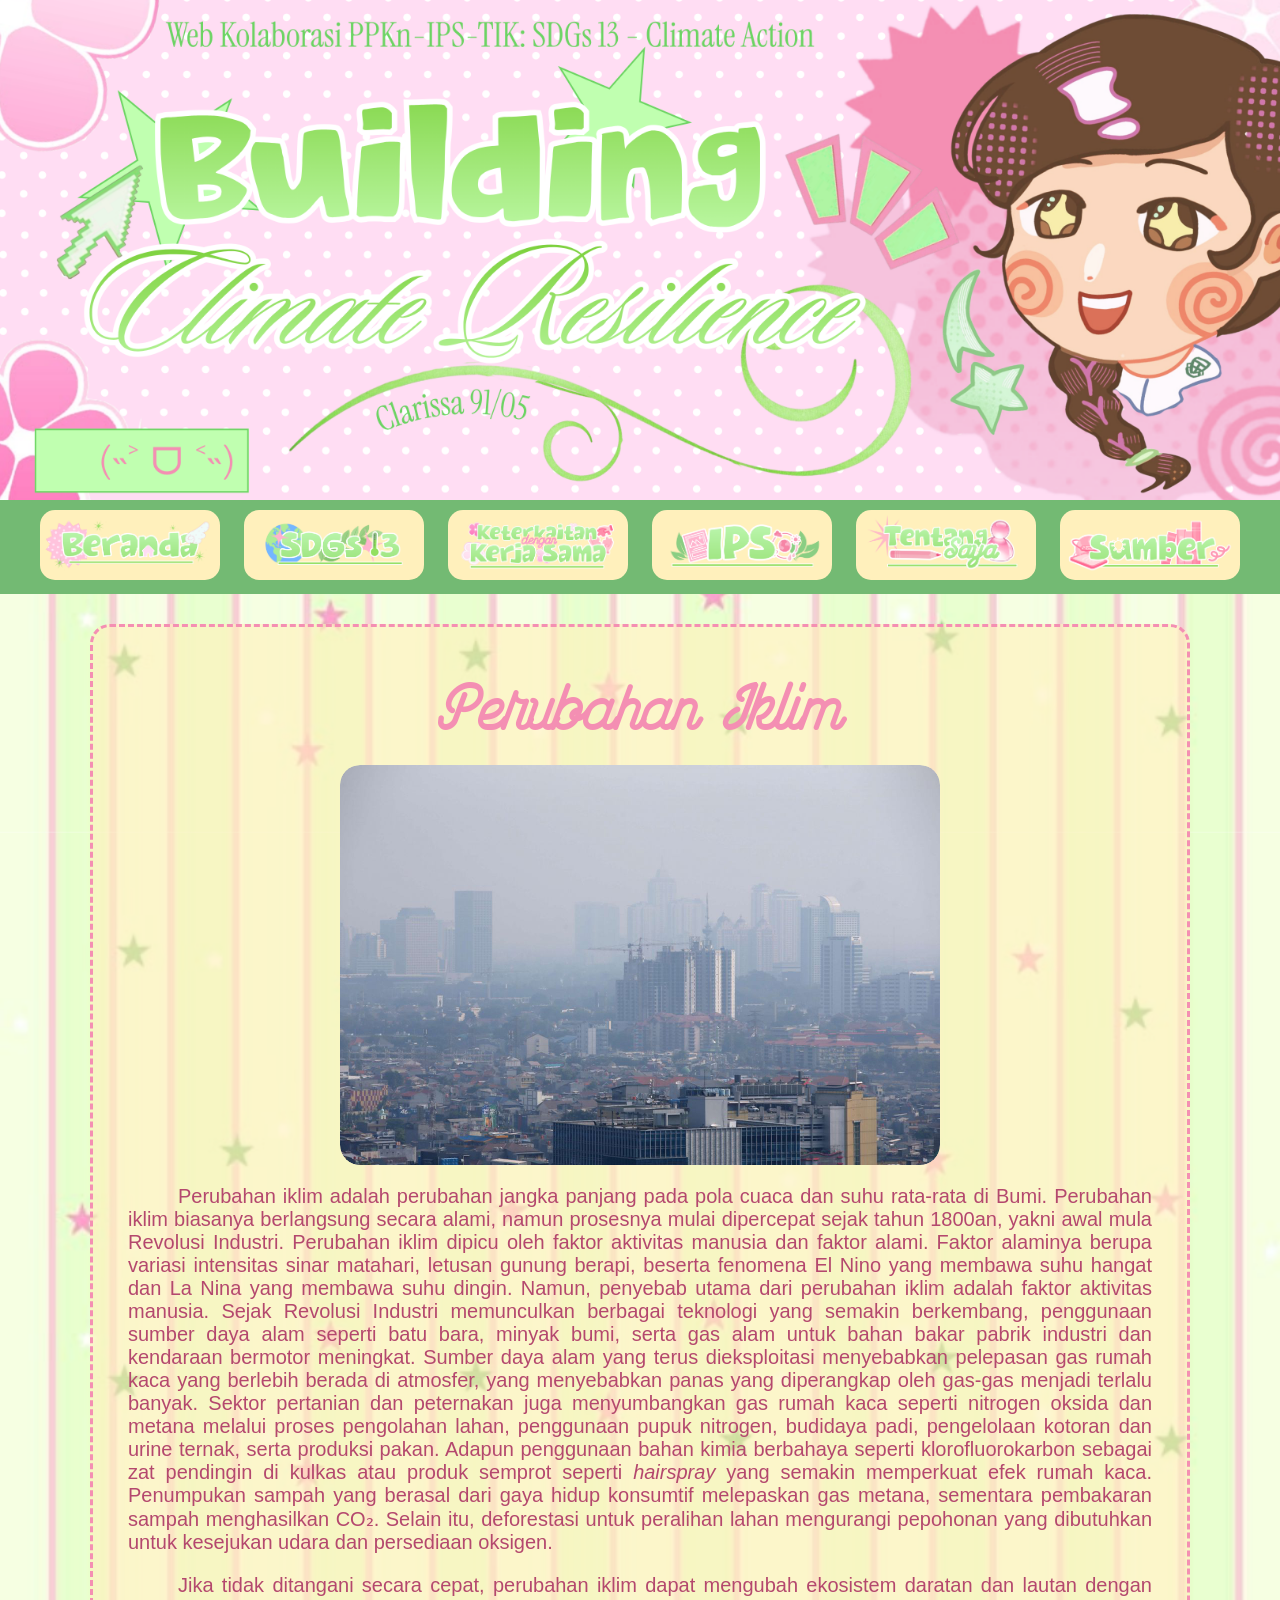
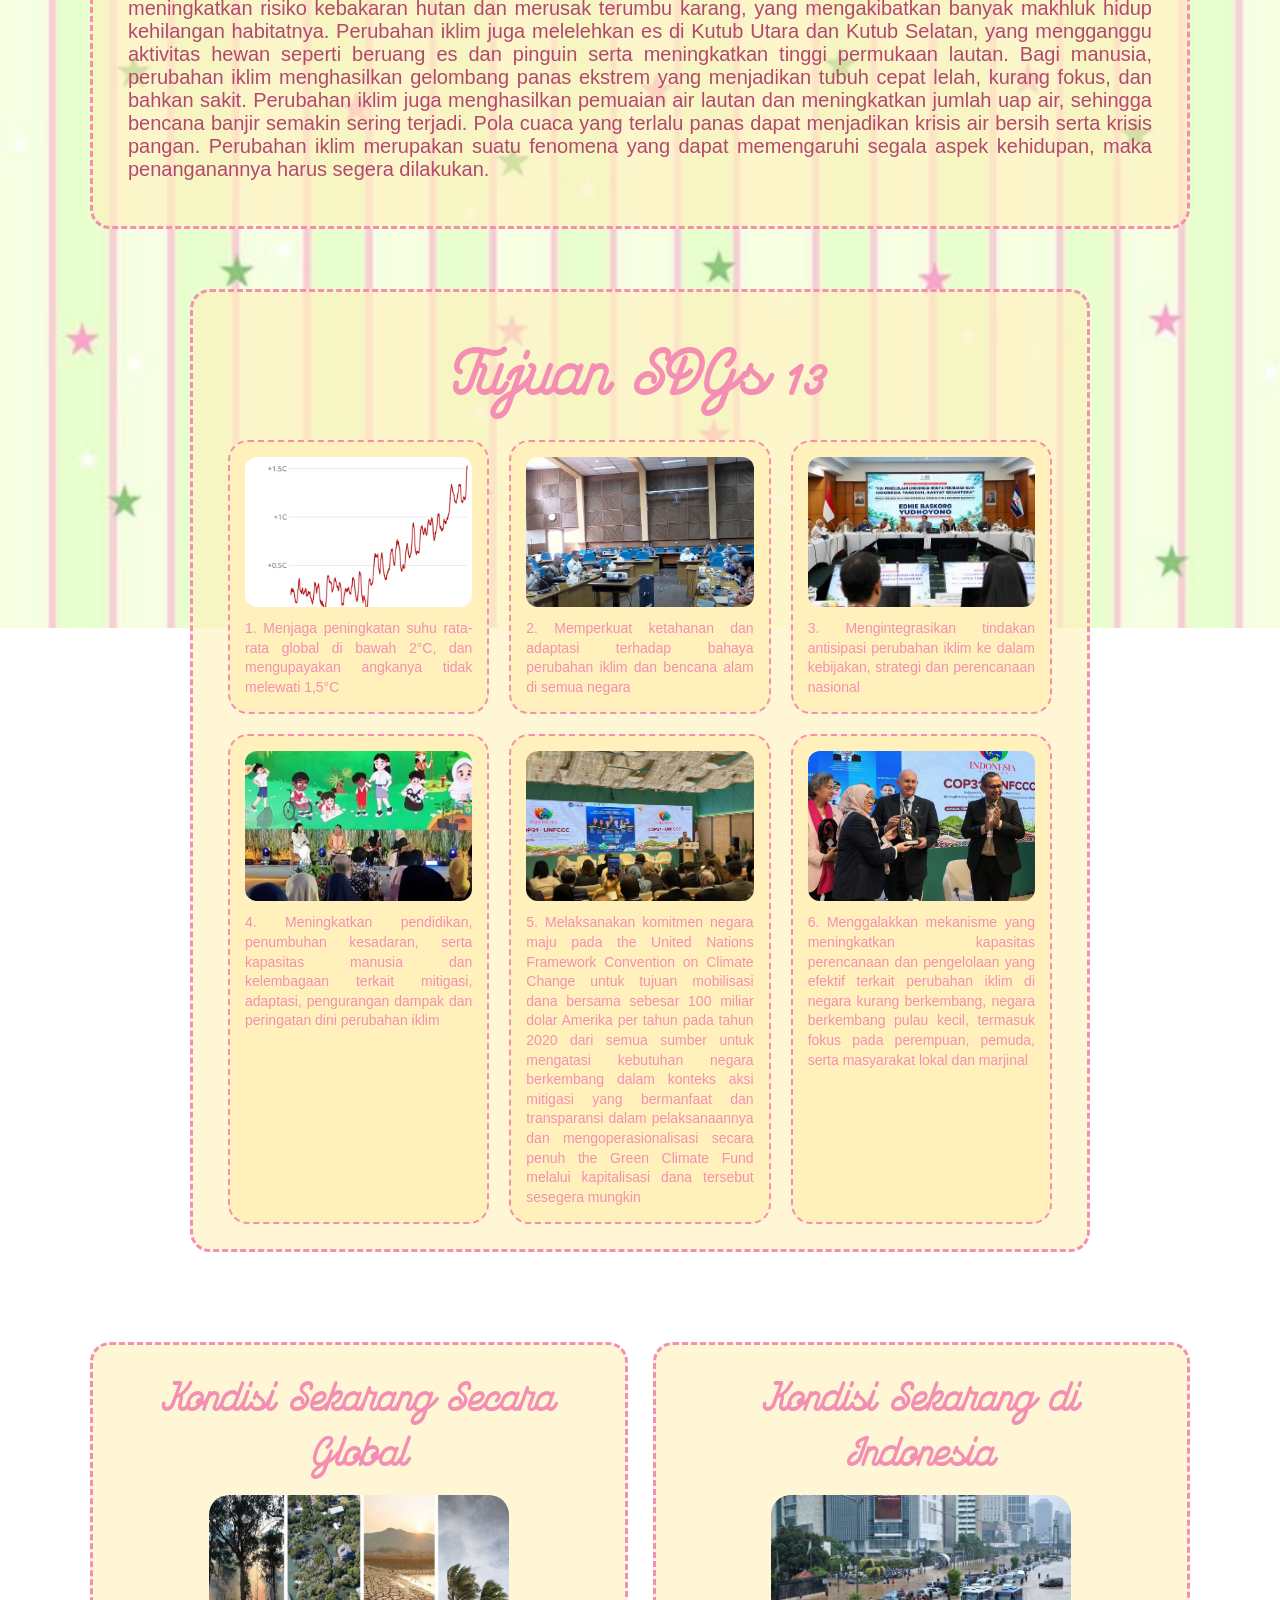
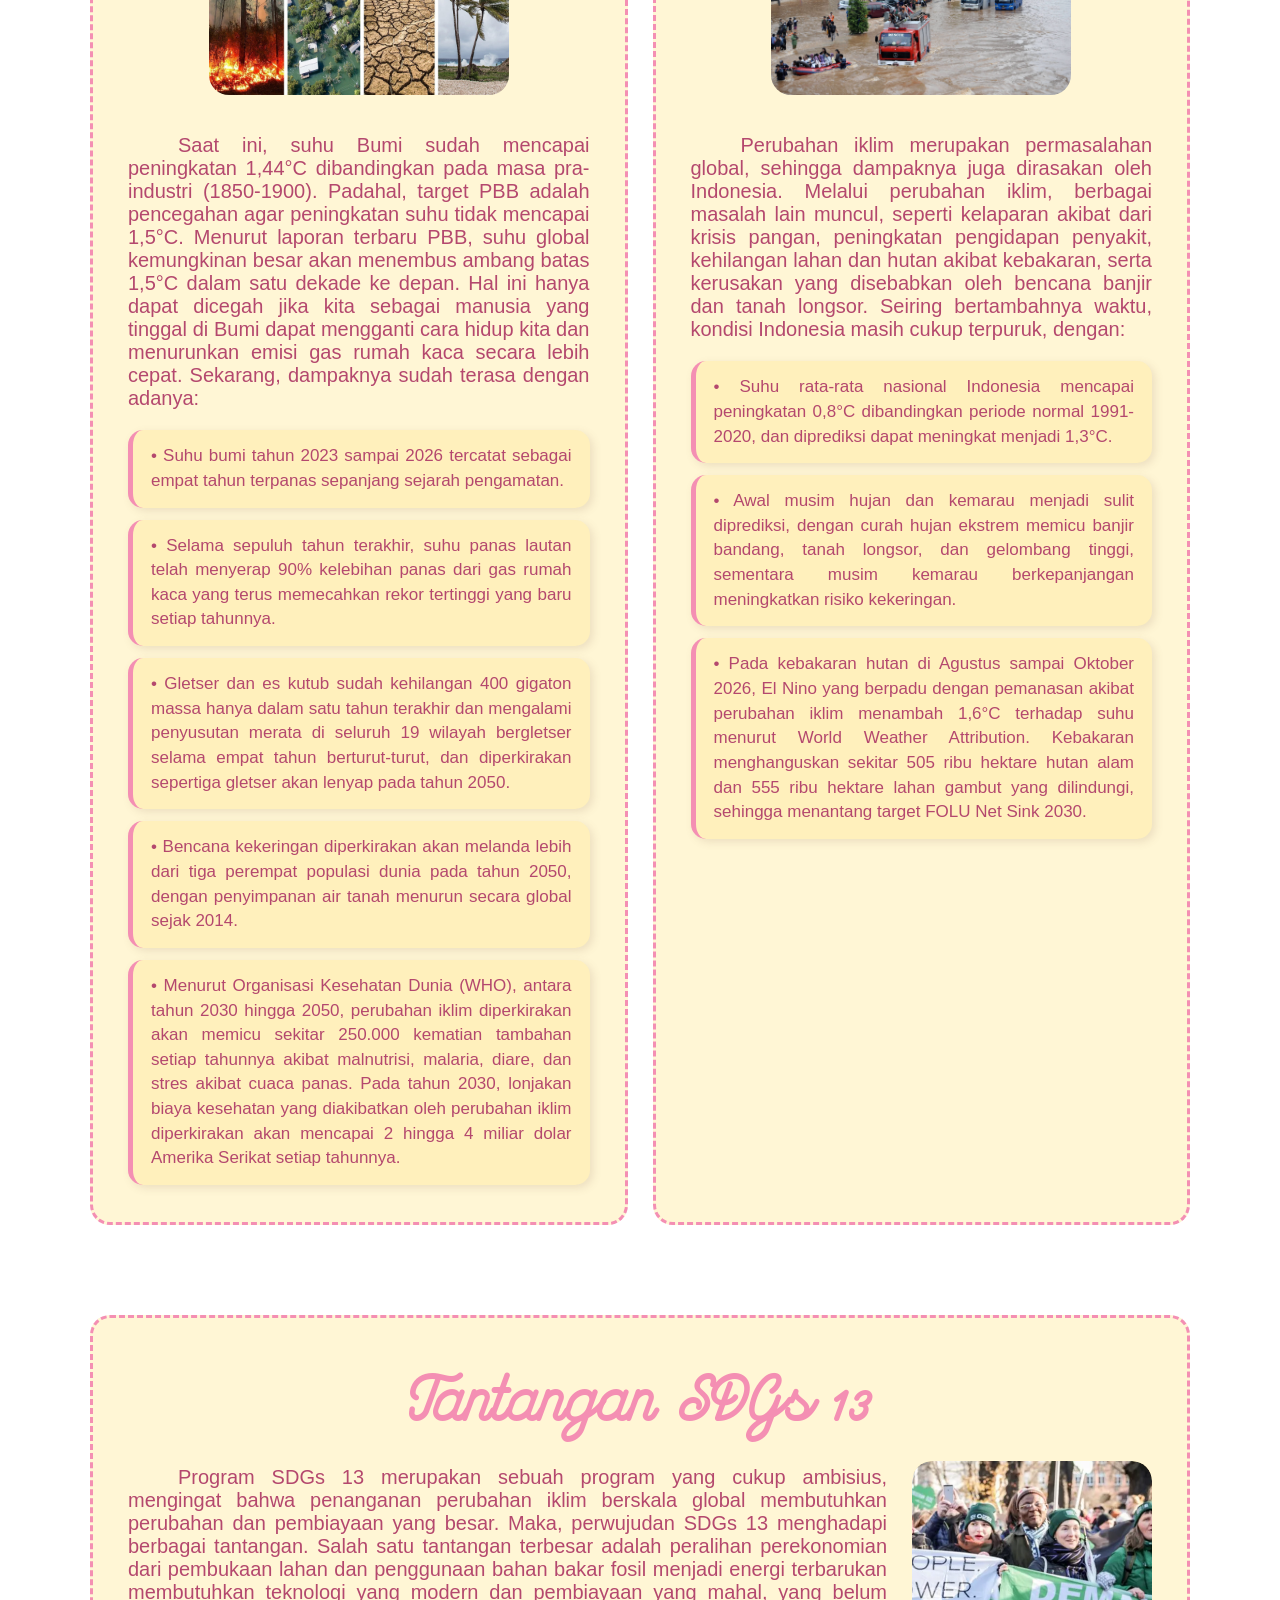
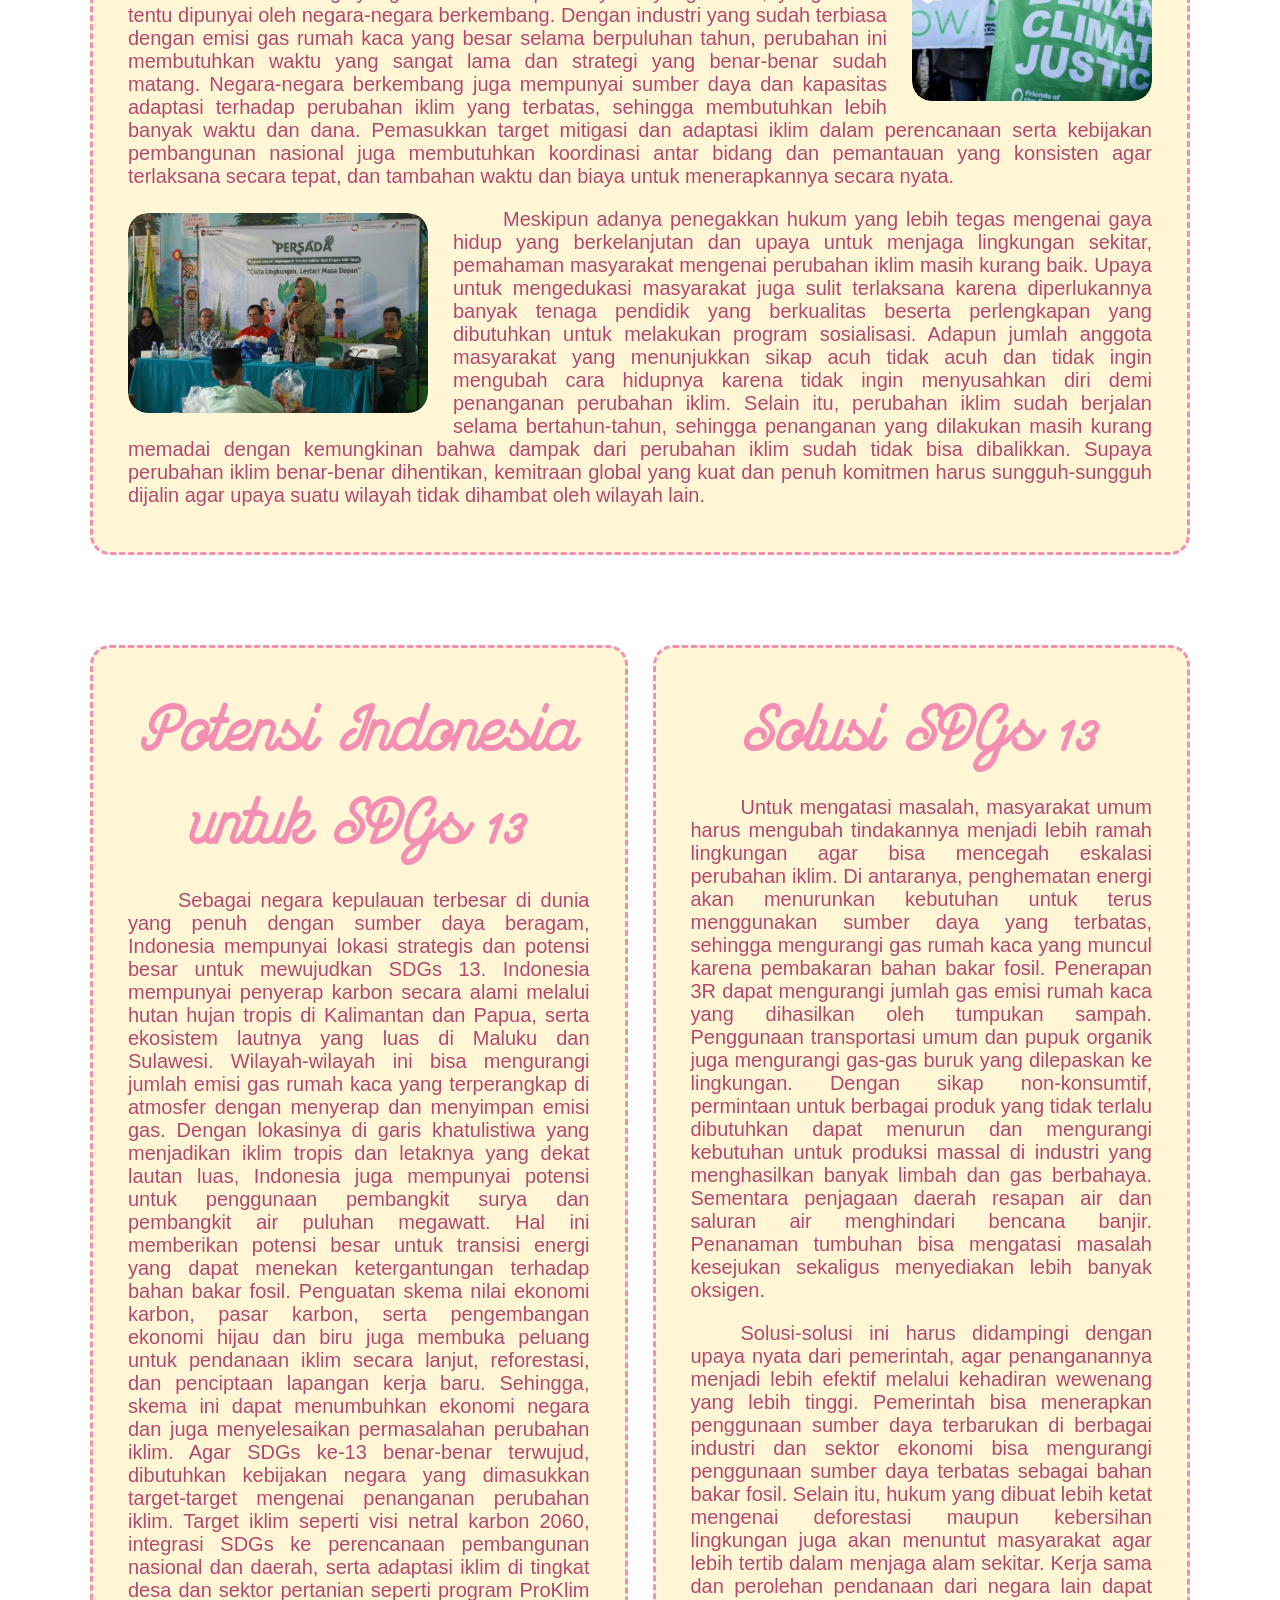
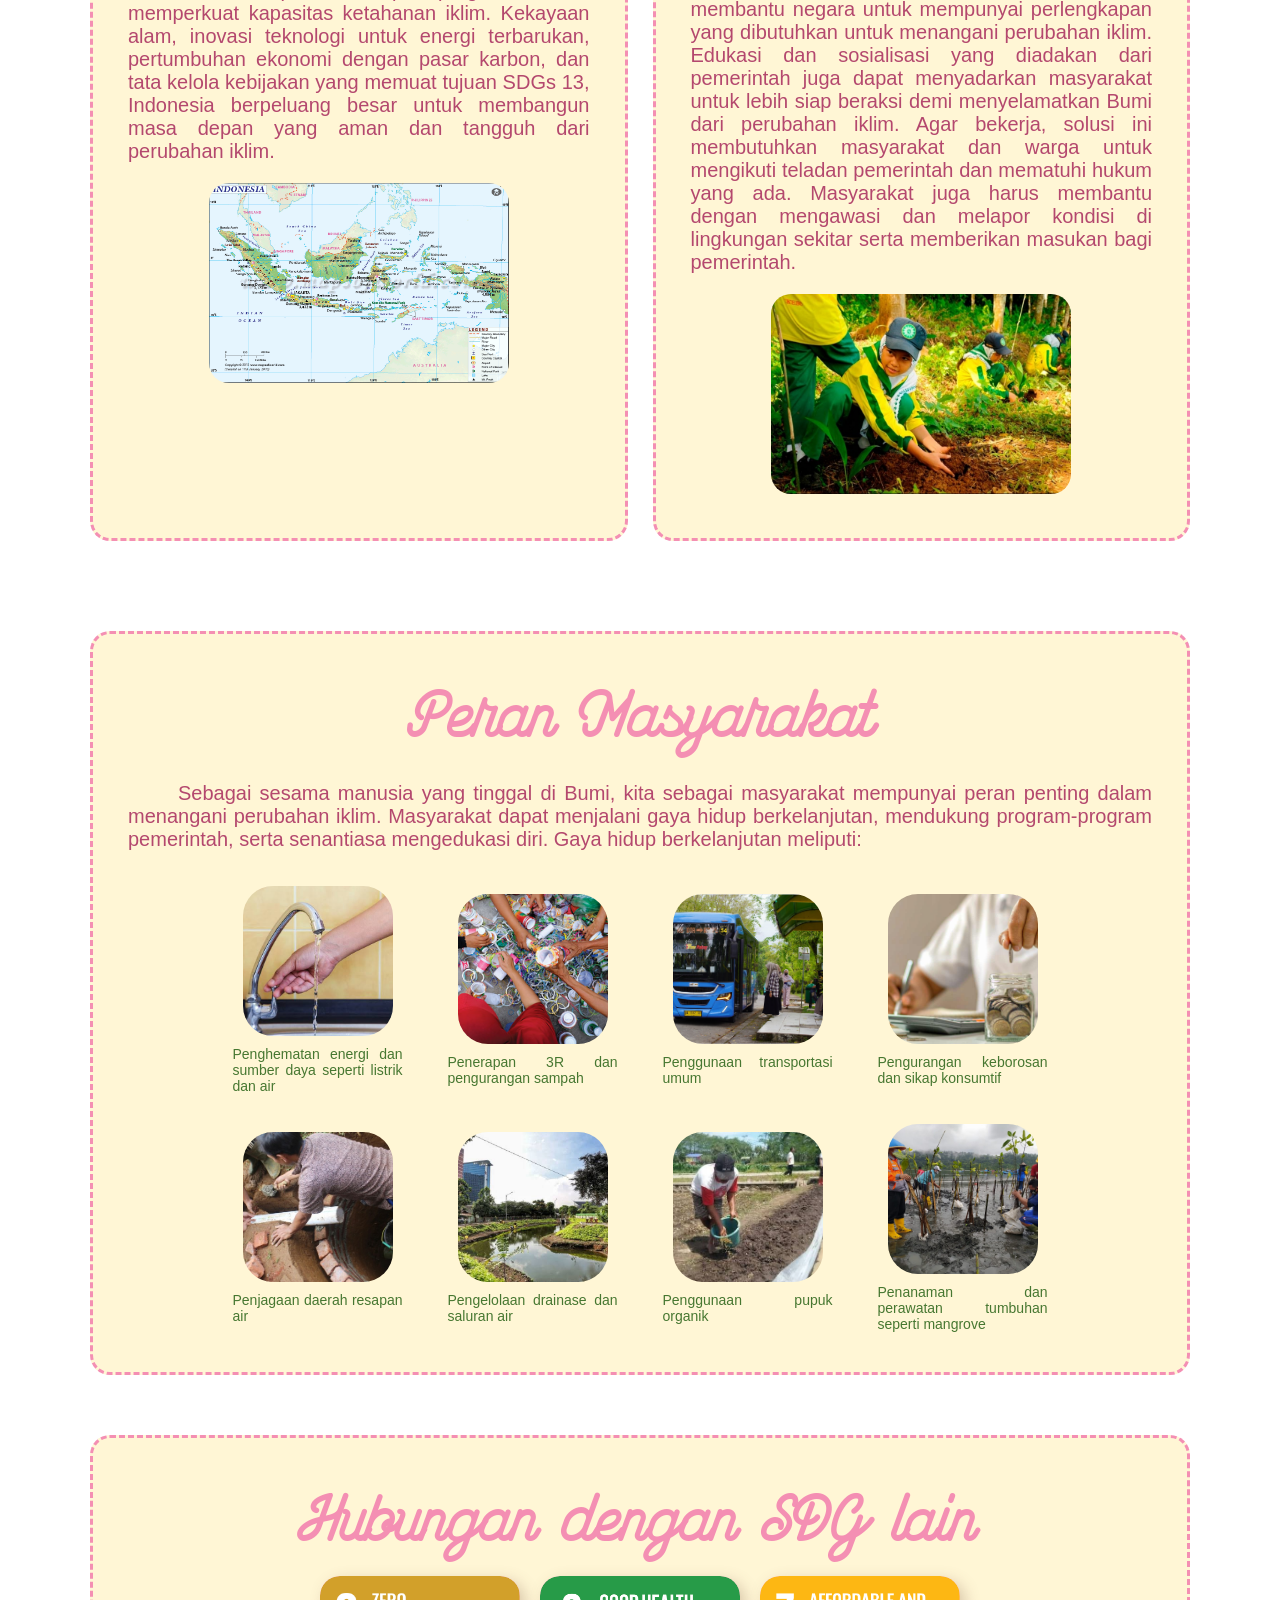
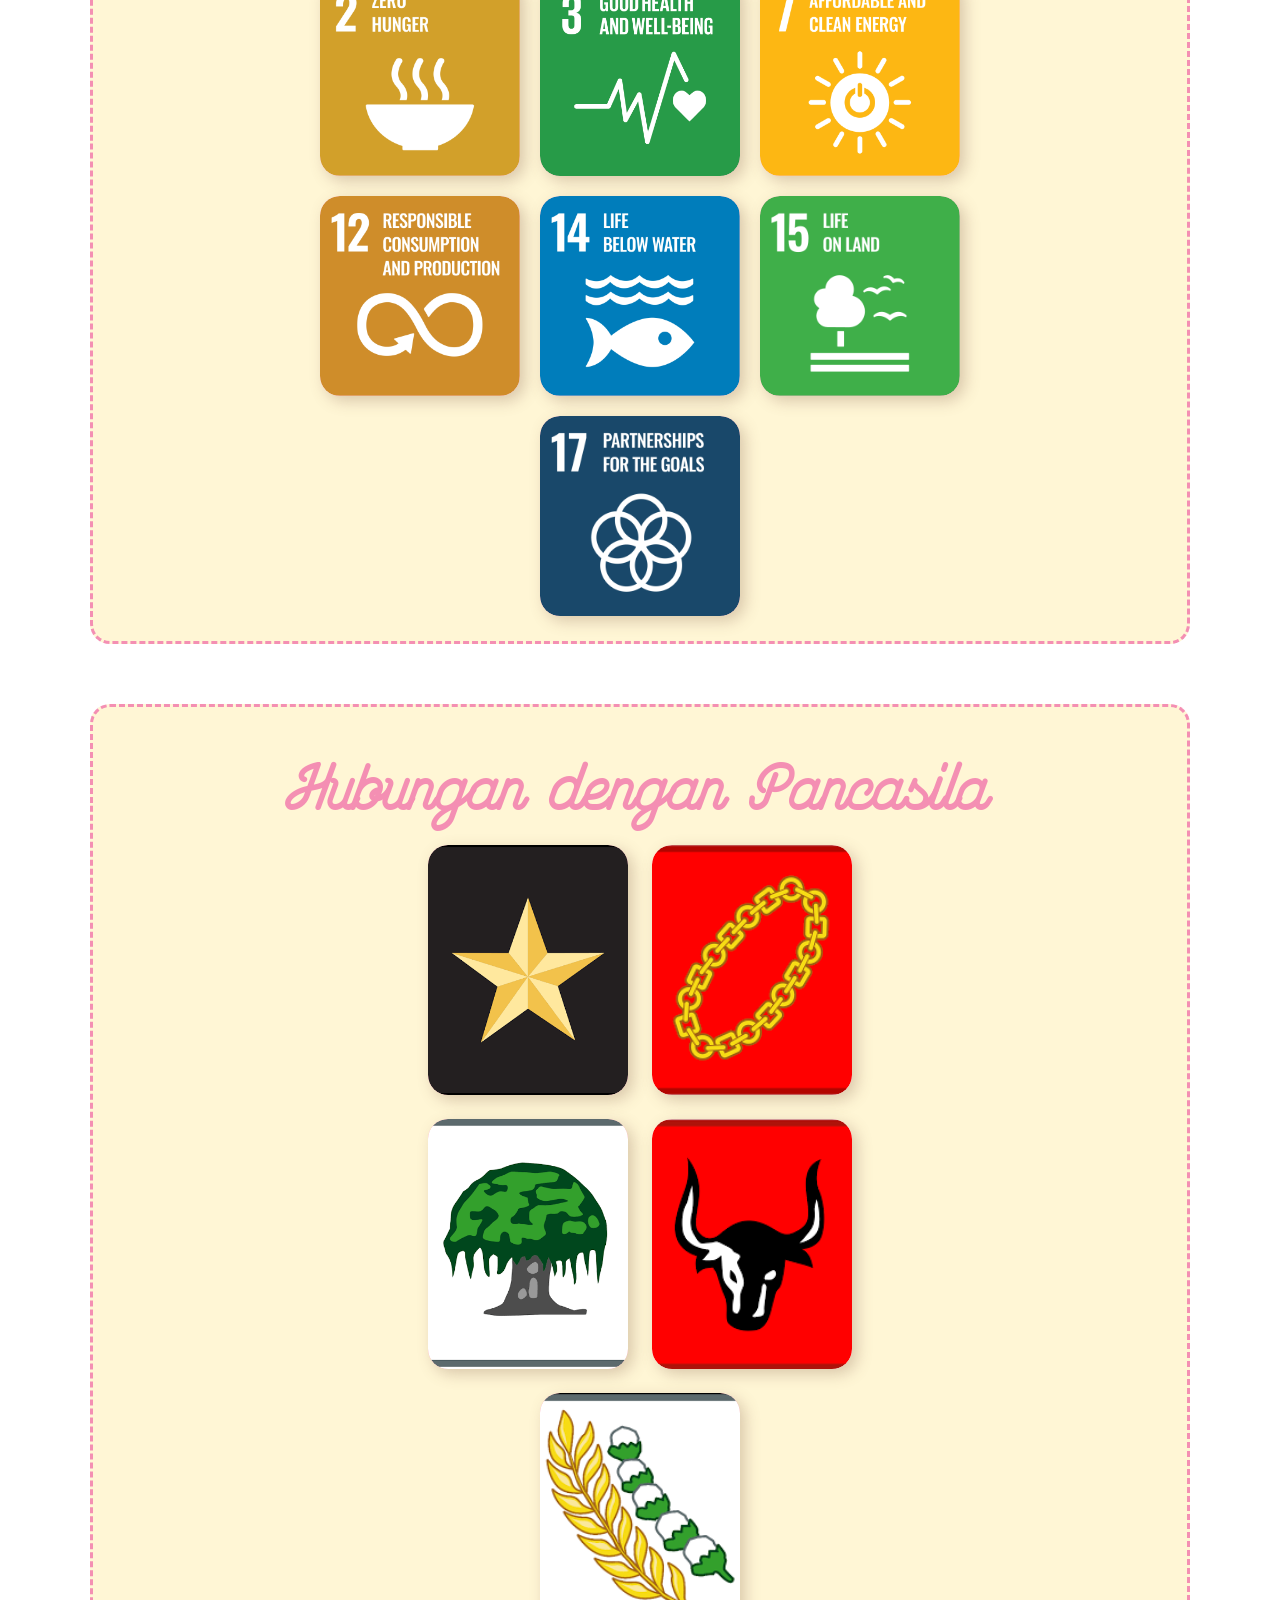
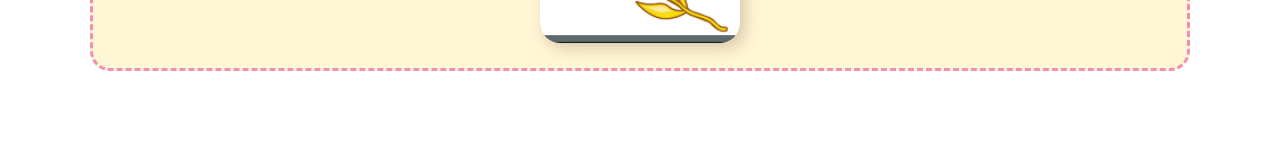
<file: sdg.html>
<!DOCTYPE html>
<html>
    <head>
        <title>Web Kolaborasi PPKn-IPS-TIK_Clarissa-91-05</title>
        <link rel="stylesheet" href="index.css">
    </head>
    <body>
        <header>
            <img class="image" src="Header SDGs.png">
        </header>
        <div class="falling">
            <span>🌸</span>
            <span>🍃</span>
            <span>🌷</span>
            <span>🌿</span>
            <span>🍂</span>
            <span>🌼</span>
            <span>🍃</span>
            <span>🌺</span>
            <span>🌷</span>
            <span>🍂</span>
        </div>
        <ul>
            <li><a href="index.html">
                <img class="beranda" src="Beranda.png">
            </a></li>
            <li class="dropdown"><a href="sdg.html">
                <img class="sdgs13" src="SDGs13.png">
            </a>
            <div class="dropdown-content">
                <a href="sdg.html#climatechange">
                    <img class="buttonclimatechange" src="buttonperubahan.png">
                </a>
                <a href="sdg.html#tujuan">
                    <img class="buttontujuan" src="buttontujuan.png">
                </a>
                <a href="sdg.html#kondisi">
                    <img class="buttonkondisi" src="buttonkondisi.png">
                </a>
                <a href="sdg.html#tantangan">
                    <img class="buttontantangan" src="buttontantangan.png">
                </a>
                <a href="sdg.html#potensi">
                    <img class="buttonpotensi" src="potensisolusi.png">
                </a>
                <a href="sdg.html#peran">
                    <img class="buttonperan" src="buttonperan.png">
                </a>
                <a href="sdg.html#sdgslain">
                    <img class="buttonsdgslain" src="sdgslain.png">
                </a>
                <a href="sdg.html#pancasila">
                    <img class="buttonpancasila" src="Pancasila.png">
                </a>
            </div>
            </li>
            <li class="dropdown"><a href="kerjasama.html">
                <img class="kerjasama" src="Kerjasama.png">
            </a>
            <div class="dropdown-content">
                <a href="kerjasama.html#internasional">
                    <img class="buttoninternasional" src="Internasional.png">
                </a>
                <a href="kerjasama.html#bilateral">
                    <img class="buttonbilateral" src="Bilateral.png">
                </a>
                <a href="kerjasama.html#regional">
                    <img class="buttonregional" src="Regional.png">
                </a>
                <a href="kerjasama.html#multilateral">
                    <img class="buttonmultilateral" src="Multilateral.png">
                </a>
            </div>
            </li>
           <li class="dropdown"><a href="poster.html">
                <img class="buttonips" src="ips.png">
            </a>
             <div class="dropdown-content">
                <a href="poster.html#konvensional">
                    <img class="buttonkonvensional" src="konvensional.png">
                </a>
                <a href="poster.html#berkelanjutan">
                    <img class="buttonberkelanjutan" src="berkelanjutan.png">
                </a>
                <a href="poster.html#aksinyata">
                    <img class="buttonaksinyata" src="aksi nyata.png">
                </a>
            </li>
            <li><a href="tentangsaya.html">
                <img class="biodata" src="Biodata.png">
            </a></li>
            <li><a href="sumber.html">
                <img class="sumber1" src="Sumber.png">
            </a></li>
        </ul>
        <div class="content">
                <div class="pengertian">
                <h3 id="climatechange">Perubahan Iklim</h3>
                <center>
                <div class="perubahaniklim">
                <img src="perubahaniklim.jpg" alt="Foto Perubahan Iklim" class="top">
                <img src="penyebab.jpg" alt="Foto Penyebab" class="bottom">
                </div>
                </center>
                <p class="pengertian">Perubahan iklim adalah perubahan jangka panjang pada pola cuaca dan suhu rata-rata di Bumi. Perubahan iklim biasanya berlangsung secara alami, namun prosesnya mulai dipercepat sejak tahun 1800an, yakni awal mula Revolusi Industri. Perubahan iklim dipicu oleh faktor aktivitas manusia dan faktor alami. Faktor alaminya berupa variasi intensitas sinar matahari, letusan gunung berapi, beserta fenomena El Nino yang membawa suhu hangat dan La Nina yang membawa suhu dingin. Namun, penyebab utama dari perubahan iklim adalah faktor aktivitas manusia. Sejak Revolusi Industri memunculkan berbagai teknologi yang semakin berkembang, penggunaan sumber daya alam seperti batu bara, minyak bumi, serta gas alam untuk bahan bakar pabrik industri dan kendaraan bermotor meningkat. Sumber daya alam yang terus dieksploitasi menyebabkan pelepasan gas rumah kaca yang berlebih berada di atmosfer, yang menyebabkan panas yang diperangkap oleh gas-gas menjadi terlalu banyak. Sektor pertanian dan peternakan juga menyumbangkan gas rumah kaca seperti nitrogen oksida dan metana melalui proses pengolahan lahan, penggunaan pupuk nitrogen, budidaya padi, pengelolaan kotoran dan urine ternak, serta produksi pakan. Adapun penggunaan bahan kimia berbahaya seperti klorofluorokarbon sebagai zat pendingin di kulkas atau produk semprot seperti <i>hairspray</i> yang semakin memperkuat efek rumah kaca. Penumpukan sampah yang berasal dari gaya hidup konsumtif melepaskan gas metana, sementara pembakaran sampah menghasilkan CO₂. Selain itu, deforestasi untuk peralihan lahan mengurangi pepohonan yang dibutuhkan untuk kesejukan udara dan persediaan oksigen.</p>
                <p class="pengertian">Jika tidak ditangani secara cepat, perubahan iklim dapat mengubah ekosistem daratan dan lautan dengan meningkatkan risiko kebakaran hutan dan merusak terumbu karang, yang mengakibatkan banyak makhluk hidup kehilangan habitatnya. Perubahan iklim juga melelehkan es di Kutub Utara dan Kutub Selatan, yang mengganggu aktivitas hewan seperti beruang es dan pinguin serta meningkatkan tinggi permukaan lautan. Bagi manusia, perubahan iklim menghasilkan gelombang panas ekstrem yang menjadikan tubuh cepat lelah, kurang fokus, dan bahkan sakit. Perubahan iklim juga menghasilkan pemuaian air lautan dan meningkatkan jumlah uap air, sehingga bencana banjir semakin sering terjadi. Pola cuaca yang terlalu panas dapat menjadikan krisis air bersih serta krisis pangan. Perubahan iklim merupakan suatu fenomena yang dapat memengaruhi segala aspek kehidupan, maka penanganannya harus segera dilakukan.</p>
                </div>
                <div class="sdg13-container">
                <div class="tujuansdg">
                <h3 id="tujuan">Tujuan SDGs 13</h3>
                <ul class="card-list">
                <li tabindex="0">
                <img src="suhu.png" alt="suhu">
                <p>1. Menjaga peningkatan suhu rata-rata global di bawah 2°C, dan mengupayakan angkanya tidak melewati 1,5°C</p>
                </li>
                <li tabindex="0">
                <img src="adaptasi.jpg" alt="adaptasi">
                <p>2. Memperkuat ketahanan dan adaptasi terhadap bahaya perubahan iklim dan bencana alam di semua negara</p>
                </li>
                <li tabindex="0">
                <img src="kebijakan.jpeg" alt="kebijakan">
                <p>3. Mengintegrasikan tindakan antisipasi perubahan iklim ke dalam kebijakan, strategi dan perencanaan nasional</p>
                </li>
                <li tabindex="0">
                <img src="pendidikan.jpg" alt="pendidikan">
                <p>4. Meningkatkan pendidikan, penumbuhan kesadaran, serta kapasitas manusia dan kelembagaan terkait mitigasi, adaptasi, pengurangan dampak dan peringatan dini perubahan iklim</p>
                </li>
                <li tabindex="0">
                <img src="pendanaan.jpg" alt="pendanaan">
                <p>5. Melaksanakan komitmen negara maju pada the United Nations Framework Convention on Climate Change untuk tujuan mobilisasi dana bersama sebesar 100 miliar dolar Amerika per tahun pada tahun 2020 dari semua sumber untuk mengatasi kebutuhan negara berkembang dalam konteks aksi mitigasi yang bermanfaat dan transparansi dalam pelaksanaannya dan mengoperasionalisasi secara penuh the Green Climate Fund melalui kapitalisasi dana tersebut sesegera mungkin</p>
                </li>
                <li tabindex="0">
                <img src="perencanaan.jpg" alt="perencanaan">
                <p>6. Menggalakkan mekanisme yang meningkatkan kapasitas perencanaan dan pengelolaan yang efektif terkait perubahan iklim di negara kurang berkembang, negara berkembang pulau kecil, termasuk fokus pada perempuan, pemuda, serta masyarakat lokal dan marjinal</p>
                </li>
                </ul>
                </div>    
                </div>
                <div class="kondisi-container">
                <div class="kondisiglobal">
                    <h3 id="kondisi"> Kondisi Sekarang Secara Global </h3>
                    <center><img src="dampak.jpg" alt="dampakglobal"></center>
                    <p class="kondisi1"> Saat ini, suhu Bumi sudah mencapai peningkatan 1,44°C dibandingkan pada masa pra-industri (1850-1900). Padahal, target PBB adalah pencegahan agar peningkatan suhu tidak mencapai 1,5°C. Menurut laporan terbaru PBB, suhu global kemungkinan besar akan menembus ambang batas 1,5°C dalam satu dekade ke depan. Hal ini hanya dapat dicegah jika kita sebagai manusia yang tinggal di Bumi dapat mengganti cara hidup kita dan menurunkan emisi gas rumah kaca secara lebih cepat. Sekarang, dampaknya sudah terasa dengan adanya:  </p>
                    <p class="kondisi"> • Suhu bumi tahun 2023 sampai 2026 tercatat sebagai empat tahun terpanas sepanjang sejarah pengamatan. </p>
                    <p class="kondisi"> • Selama sepuluh tahun terakhir, suhu panas lautan telah menyerap 90% kelebihan panas dari gas rumah kaca yang terus memecahkan rekor tertinggi yang baru setiap tahunnya. </p>
                    <p class="kondisi"> • Gletser dan es kutub sudah kehilangan 400 gigaton massa hanya dalam satu tahun terakhir dan mengalami penyusutan merata di seluruh 19 wilayah bergletser selama empat tahun berturut-turut, dan diperkirakan sepertiga gletser akan lenyap pada tahun 2050. </p>
                    <p class="kondisi"> • Bencana kekeringan diperkirakan akan melanda lebih dari tiga perempat populasi dunia pada tahun 2050, dengan penyimpanan air tanah menurun secara global sejak 2014. </p>
                    <p class="kondisi"> • Menurut Organisasi Kesehatan Dunia (WHO), antara tahun 2030 hingga 2050, perubahan iklim diperkirakan akan memicu sekitar 250.000 kematian tambahan setiap tahunnya akibat malnutrisi, malaria, diare, dan stres akibat cuaca panas. Pada tahun 2030, lonjakan biaya kesehatan yang diakibatkan oleh perubahan iklim diperkirakan akan mencapai 2 hingga 4 miliar dolar Amerika Serikat setiap tahunnya. </p>
                </div>
                <div class="kondisiindonesia">
                    <h3> Kondisi Sekarang di Indonesia </h3>
                    <center><img src="kondisiindonesia.jpg" alt="kondisiindonesia"></center>
                    <p class="kondisi1"> Perubahan iklim merupakan permasalahan global, sehingga dampaknya juga dirasakan oleh Indonesia. Melalui perubahan iklim, berbagai masalah lain muncul, seperti kelaparan akibat dari krisis pangan, peningkatan pengidapan penyakit, kehilangan lahan dan hutan akibat kebakaran, serta kerusakan yang disebabkan oleh bencana banjir dan tanah longsor. Seiring bertambahnya waktu, kondisi Indonesia masih cukup terpuruk, dengan:  </p>
                    <p class="kondisi"> • Suhu rata-rata nasional Indonesia mencapai peningkatan 0,8°C dibandingkan periode normal 1991- 2020, dan diprediksi dapat meningkat menjadi 1,3°C.</p>
                    <p class="kondisi"> • Awal musim hujan dan kemarau menjadi sulit diprediksi, dengan curah hujan ekstrem memicu banjir bandang, tanah longsor, dan gelombang tinggi, sementara musim kemarau berkepanjangan meningkatkan risiko kekeringan. </p>
                    <p class="kondisi"> • Pada kebakaran hutan di Agustus sampai Oktober 2026, El Nino yang berpadu dengan pemanasan akibat perubahan iklim menambah 1,6°C terhadap suhu menurut World Weather Attribution. Kebakaran menghanguskan sekitar 505 ribu hektare hutan alam dan 555 ribu hektare lahan gambut yang dilindungi, sehingga menantang target FOLU Net Sink 2030. </p>
                </div>
                </div>
                <div class="tantangan">
                    <h3 id="tantangan"> Tantangan SDGs 13 </h3>
                    <div class="flip-card">
                    <div class="flip-card-inner">
                    <div class="flip-card-front">
                        <img class="kurangdana" src="kurangdana.png" alt="kurangdana">
                    </div>
                <div class="flip-card-back">
                    <p>Negara-negara berkembang tidak mempunyai pendanaan yang cukup untuk mengatasi perubahan iklim</p>
                </div>
                </div>
                </div>
                    <p class="tantangan"><span> Program SDGs 13 merupakan sebuah program yang cukup ambisius, mengingat bahwa penanganan perubahan iklim berskala global membutuhkan perubahan dan pembiayaan yang besar. Maka, perwujudan SDGs 13 menghadapi berbagai tantangan. Salah satu tantangan terbesar adalah peralihan perekonomian dari pembukaan lahan dan penggunaan bahan bakar fosil menjadi energi terbarukan membutuhkan teknologi yang modern dan pembiayaan yang mahal, yang belum tentu dipunyai oleh negara-negara berkembang. Dengan industri yang sudah terbiasa dengan emisi gas rumah kaca yang besar selama berpuluhan tahun, perubahan ini membutuhkan waktu yang sangat lama dan strategi yang benar-benar sudah matang. Negara-negara berkembang juga mempunyai sumber daya dan kapasitas adaptasi terhadap perubahan iklim yang terbatas, sehingga membutuhkan lebih banyak waktu dan dana. Pemasukkan target mitigasi dan adaptasi iklim dalam perencanaan serta kebijakan pembangunan nasional juga membutuhkan koordinasi antar bidang dan pemantauan yang konsisten agar terlaksana secara tepat, dan tambahan waktu dan biaya untuk menerapkannya secara nyata.</span></p>
                <div class="flip-card left">
                <div class="flip-card-inner">
                <div class="flip-card-front">
                    <img class="sosialisasi" src="sosialisasi.jpg" alt="sosialisasi">
                </div>
                <div class="flip-card-back">
                <p> Diperlukan tenaga dan waktu yang banyak untuk memastikan pemerataan pemahaman mengenai perubaahn iklim. </p>
                </div>
                </div>
                </div>
                    <P class="tantangan"> Meskipun adanya penegakkan hukum yang lebih tegas mengenai gaya hidup yang berkelanjutan dan upaya untuk menjaga lingkungan sekitar, pemahaman masyarakat mengenai perubahan iklim masih kurang baik. Upaya untuk mengedukasi masyarakat juga sulit terlaksana karena diperlukannya banyak tenaga pendidik yang berkualitas beserta perlengkapan yang dibutuhkan untuk melakukan program sosialisasi. Adapun jumlah anggota masyarakat yang menunjukkan sikap acuh tidak acuh dan tidak ingin mengubah cara hidupnya karena tidak ingin menyusahkan diri demi penanganan perubahan iklim. Selain itu, perubahan iklim sudah berjalan selama bertahun-tahun, sehingga penanganan yang dilakukan masih kurang memadai dengan kemungkinan bahwa dampak dari perubahan iklim sudah tidak bisa dibalikkan. Supaya perubahan iklim benar-benar dihentikan, kemitraan global yang kuat dan penuh komitmen harus sungguh-sungguh dijalin agar upaya suatu wilayah tidak dihambat oleh wilayah lain. </P>
                </div>
                <div class="solusipotensi-container">
                <div class="potensi">
                    <h3 id="potensi"> Potensi Indonesia untuk SDGs 13</h3>
                    <p class="potensi"> Sebagai negara kepulauan terbesar di dunia yang penuh dengan sumber daya beragam, Indonesia mempunyai lokasi strategis dan potensi besar untuk mewujudkan SDGs 13. Indonesia mempunyai penyerap karbon secara alami melalui hutan hujan tropis di Kalimantan dan Papua, serta ekosistem lautnya yang luas di Maluku dan Sulawesi. Wilayah-wilayah ini bisa mengurangi jumlah emisi gas rumah kaca yang terperangkap di atmosfer dengan menyerap dan menyimpan emisi gas. Dengan lokasinya di garis khatulistiwa yang menjadikan iklim tropis dan letaknya yang dekat lautan luas, Indonesia juga mempunyai potensi untuk penggunaan pembangkit surya dan pembangkit air puluhan megawatt. Hal ini memberikan potensi besar untuk transisi energi yang dapat menekan ketergantungan terhadap bahan bakar fosil. Penguatan skema nilai ekonomi karbon, pasar karbon, serta pengembangan ekonomi hijau dan biru juga membuka peluang untuk pendanaan iklim secara lanjut, reforestasi, dan penciptaan lapangan kerja baru. Sehingga, skema ini dapat menumbuhkan ekonomi negara dan juga menyelesaikan permasalahan perubahan iklim. Agar SDGs ke-13 benar-benar terwujud, dibutuhkan kebijakan negara yang dimasukkan target-target mengenai penanganan perubahan iklim. Target iklim seperti visi netral karbon 2060, integrasi SDGs ke perencanaan pembangunan nasional dan daerah, serta adaptasi iklim di tingkat desa dan sektor pertanian seperti program ProKlim memperkuat kapasitas ketahanan iklim. Kekayaan alam, inovasi teknologi untuk energi terbarukan, pertumbuhan ekonomi dengan pasar karbon, dan tata kelola kebijakan yang memuat tujuan SDGs 13, Indonesia berpeluang besar untuk membangun masa depan yang aman dan tangguh dari perubahan iklim. </p>
                    <center><img src="potensiindonesia.png" alt="potensiindonesia" class="potensiindonesia"></center>
                </div>
                <div class="solusi">
                    <h3 id="solusi"> Solusi SDGs 13 </h3>
                    <p class="solusi"> Untuk mengatasi masalah, masyarakat umum harus mengubah tindakannya menjadi lebih ramah lingkungan agar bisa mencegah eskalasi perubahan iklim. Di antaranya, penghematan energi akan menurunkan kebutuhan untuk terus menggunakan sumber daya yang terbatas, sehingga mengurangi gas rumah kaca yang muncul karena pembakaran bahan bakar fosil. Penerapan 3R dapat mengurangi jumlah gas emisi rumah kaca yang dihasilkan oleh tumpukan sampah. Penggunaan transportasi umum dan pupuk organik juga mengurangi gas-gas buruk yang dilepaskan ke lingkungan. Dengan sikap non-konsumtif, permintaan untuk berbagai produk yang tidak terlalu dibutuhkan dapat menurun dan mengurangi kebutuhan untuk produksi massal di industri yang menghasilkan banyak limbah dan gas berbahaya. Sementara penjagaan daerah resapan air dan saluran air menghindari bencana banjir. Penanaman tumbuhan bisa mengatasi masalah kesejukan sekaligus menyediakan lebih banyak oksigen. </p>
                    <p class="solusi"> Solusi-solusi ini harus didampingi dengan upaya nyata dari pemerintah, agar penanganannya menjadi lebih efektif melalui kehadiran wewenang yang lebih tinggi. Pemerintah bisa menerapkan penggunaan sumber daya terbarukan di berbagai industri dan sektor ekonomi bisa mengurangi penggunaan sumber daya terbatas sebagai bahan bakar fosil. Selain itu, hukum yang dibuat lebih ketat mengenai deforestasi maupun kebersihan lingkungan juga akan menuntut masyarakat agar lebih tertib dalam menjaga alam sekitar. Kerja sama dan perolehan pendanaan dari negara lain dapat membantu negara untuk mempunyai perlengkapan yang dibutuhkan untuk menangani perubahan iklim. Edukasi dan sosialisasi yang diadakan dari pemerintah juga dapat menyadarkan masyarakat untuk lebih siap beraksi demi menyelamatkan Bumi dari perubahan iklim. Agar bekerja, solusi ini membutuhkan masyarakat dan warga untuk mengikuti teladan pemerintah dan mematuhi hukum yang ada. Masyarakat juga harus membantu dengan mengawasi dan melapor kondisi di lingkungan sekitar serta memberikan masukan bagi pemerintah. </p>
                    <center><img src="gayahidupberlanjt.jpg" alt="solusi" class="solusi"></center>
                </div>
                </div>
                <div class="peran">
                    <h3 id="peran"> Peran Masyarakat</h3>
                    <p class="peran"> Sebagai sesama manusia yang tinggal di Bumi, kita sebagai masyarakat mempunyai peran penting dalam menangani perubahan iklim. Masyarakat dapat menjalani gaya hidup berkelanjutan, mendukung program-program pemerintah, serta senantiasa mengedukasi diri. Gaya hidup berkelanjutan meliputi: </p>
                    <div class="grid-container">
                    <div class="hematenergi">
                        <img src="hematenergi.jpg" alt="hematenergi" class="hematenergi">
                    <p class="perancontainer"> Penghematan energi dan sumber daya seperti listrik dan air </p>
                    </div>
                    <div class="sampah">
                        <img src="3R.jpg" alt="sampah" class="sampah">
                    <p class="perancontainer"> Penerapan 3R dan pengurangan sampah </p>
                    </div>
                    <div class="transportasi">
                      <img src="transportasi.jpg" alt="transportasi" class="transportasi">
                    <p class="perancontainer"> Penggunaan transportasi umum </p>
                    </div>
                    <div class="kurangikonsumtif">
                      <img src="kurangikonsumtif.jpg" alt="kurangikonsumtif" class="kurangikonsumtif">
                    <p class="perancontainer"> Pengurangan keborosan dan sikap konsumtif </p>
                    </div>
                    </div>
                    <div class="grid-container">
                    <div class="resapanair">
                        <img src="resapanair.jpg" alt="resapanair" class="resapanair">
                    <p class="perancontainer"> Penjagaan daerah resapan air </p>
                    </div>
                    <div class="drainase">
                        <img src="drainse.jpg" alt="drainase" class="drainase">
                    <p class="perancontainer"> Pengelolaan drainase dan saluran air </p>
                    </div>
                    <div class="pupuk">
                      <img src="pupuk.jpg" alt="pupuk" class="pupuk">
                    <p class="perancontainer"> Penggunaan pupuk organik </p>
                    </div>
                    <div class="tumbuhan">
                      <img src="tumbuhan.jpeg" alt="tumbuhan" class="tumbuhan">
                    <p class="perancontainer"> Penanaman dan perawatan tumbuhan seperti mangrove </p>
                    </div>
                    </div>
                    </div>
                    <div class="hubungansdg">
                        <h3 id="sdgslain"> Hubungan dengan SDG lain</h3>
                    <div class="interactive-grid">
                    <div class="card">
                        <img src="sdgs2.png" alt="sdgs2">
                    <div class="card-text">
                        <p class="hubungansdg">SDGs ke-2 menyatakan tujuan untuk tidak ada kelaparan, yang berarti bahwa perubahan iklim harus segera ditangani supaya tidak terjadi krisis pangan.</p>
                    </div>
                    </div>
                    <div class="card">
                        <img src="sdgs3.png" alt="sdgs3">
                    <div class="card-text">
                        <p class="hubungansdg">SDGs ke-3 menyatakan tujuan untuk mendapatkan kehidupan yang sehat dan sejahtera, namun perubahan iklim harus segera diatasi agar tidak berdampak negatif pada kesehatan dan kenyamanan manusia, habitat hewan, serta kondisi alam.</p>
                    </div>
                    </div>
                    <div class="card">
                        <img src="sdgs7.png" alt="sdgs7">
                    <div class="card-text">
                        <p class="hubungansdg">SDGs ke-7 menyatakan energi bersih dan terjangkau, yang butuh dilakukan untuk penanganan perubahan iklim agar penggunaan energi yang dihasilkan dari bahan bakar fosil dikurangi.</p>
                    </div>
                    </div>
                    <div class="card">
                        <img src="sdgs12.png" alt="sdgs12">
                    <div class="card-text">
                        <p class="hubungansdg">SDGs ke-12 menyatakan konsumsi dan produksi yang bertanggung jawab, yang perlu untuk diwujudkan agar dapat meredakan perubahan iklim.</p>
                    </div>
                </div>
                    <div class="card">
                        <img src="sdgs14.png" alt="sdgs14">
                    <div class="card-text">
                        <p class="hubungansdg">SDGs ke-14 menyatakan tujuan untuk menjaga ekosistem lautan, namun perubahan iklim harus segera ditangani agar habitat hewan laut dan terumbu karang dijaga dan sumber daya tetap dapat digunakan secara berkelanjutan.</p>
                    </div>
                    </div>
                    <div class="card">
                        <img src="sdgs15.png" alt="sdgs15">
                    <div class="card-text">
                        <p class="hubungansdg">SDGs ke-15 menyatakan tujuan untuk menjaga ekosistem daratan, namun perubahan iklim harus ditangani terlebih dahulu sebelum menyebabkan kebakaran hutan dan bencana banjir atau tanah longsor agar sumber daya daratan terjaga.</p>
                    </div>
                    </div>
                    <div class="card">
                        <img src="sdgs17.png" alt="sdgs17">
                    <div class="card-text">
                        <p class="hubungansdg">SDGs ke-17 menyatakan kemitraan global yang sunguh-sungguh dibutuhkan agar perubahan iklim benar-benar ditangani, sehingga dinamika wilayah lain tidak menghambat upaya wilayah untuk menangani perubahan iklim. </p>
                    </div>
                    </div>
                    </div>
                    </div>
                    <div class="hubunganpancasila">
                        <h3 id="pancasila">Hubungan dengan Pancasila</h3>
                    <div class="interactive-grid pancasila-grid">
                    <div class="card">
                        <img src="sila1.png" alt="sila1">
                    <div class="card-text">
                        <p class="hubunganpancasila"> Nilai Ketuhanan menjadi pedoman Indonesia untuk berupaya menjaga alam dan Bumi sebagai ciptaan Tuhan, sehingga upaya untuk menangani perubahan iklim juga merupakan perwujudan rasa syukur kepada Tuhan. Dalam kerjasama internasional, nilai Ketuhanan juga menjadi pedoman untuk menghargai perbedaan antarnegara sehingga kerjasama dapat berjalan secara rukun dan damai.</p>
                    </div>
                    </div>
                    <div class="card">
                        <img src="sila2.png" alt="sila2">
                    <div class="card-text">
                        <p class="hubunganpancasila">Nilai Kemanusiaan muncul dalam kepedulian setiap negara terhadap semua manusia, termasuk rakyat dari negeri lain. Kepedulian terhadap kemanusiaan diwujudkan dengan memberikan bantuan sumber daya, teknologi, atau SDM dalam kerjasama terhadap negara-negara yang berkembangnya. Juga, para negara melakukan usaha paling maksimal untuk menangani perubahan iklim supaya hak rakyatnya untuk hidup secara sejahtera terpenuhi. </p>
                    </div>
                    </div>
                    <div class="card">
                        <img src="sila3.png" alt="sila3">
                    <div class="card-text">
                        <p class="hubunganpancasila">Nilai Persatuan dapat diwujudkan dalam upaya masyarakat untuk bergerak bersama dengan pemerintah untuk menangani perubahan iklim dengan penerapan gaya hidup berkelanjutan dan kebijakan nasional, sementara diadakan kerjasama antarnegara untuk mewujudkan SDG 13 secara lebih efektif.</p>
                    </div>
                    </div>
                    <div class="card">
                        <img src="sila4.png" alt="sila4">
                    <div class="card-text">
                        <p class="hubunganpancasila">Nilai Kerakyatan mementingkan adanya musyawarah mufakat dan dialog dalam negara dan antarnegara. Pemerintah harus mendengarkan kebutuhan rakyat untuk membuat perencanaan pembangunan yang mewujudkan SDG 13, dan rakyat harus mendukung kebijakan yang sudah ada. Pihak pemerintah antarnegara juga harus saling menghormati pendapat satu sama lain, dan mencapai kesepakatan yang saling menguntungkan dan memprioritaskan kepentingan bersama. </p>
                    </div>
                    </div>
                    <div class="card">
                        <img src="sila5.png" alt="sila5">
                    <div class="card-text">
                        <p class="hubunganpancasila">Nilai Keadilan mendorong adanya akses yang adil dan merata bagi semua orang untuk hidup di Bumi secara sehat dan sejahtera, yang membutuhkan penanganan perubahan iklim untuk menghindari berbagai bencana banjir dan tanah longsor ataupun penyakit. Selain itu, nilai Keadilan menjadi pedoman bagi Indonesia ketika menjalani kerjasama antarnegara, karena semua negara harus mendapatkan keuntungan. </p>
                    </div>
                    </div>
                    </div>
                    </div>
                    </div>
            </div>
        </div>
    </body>
</html>
</file>
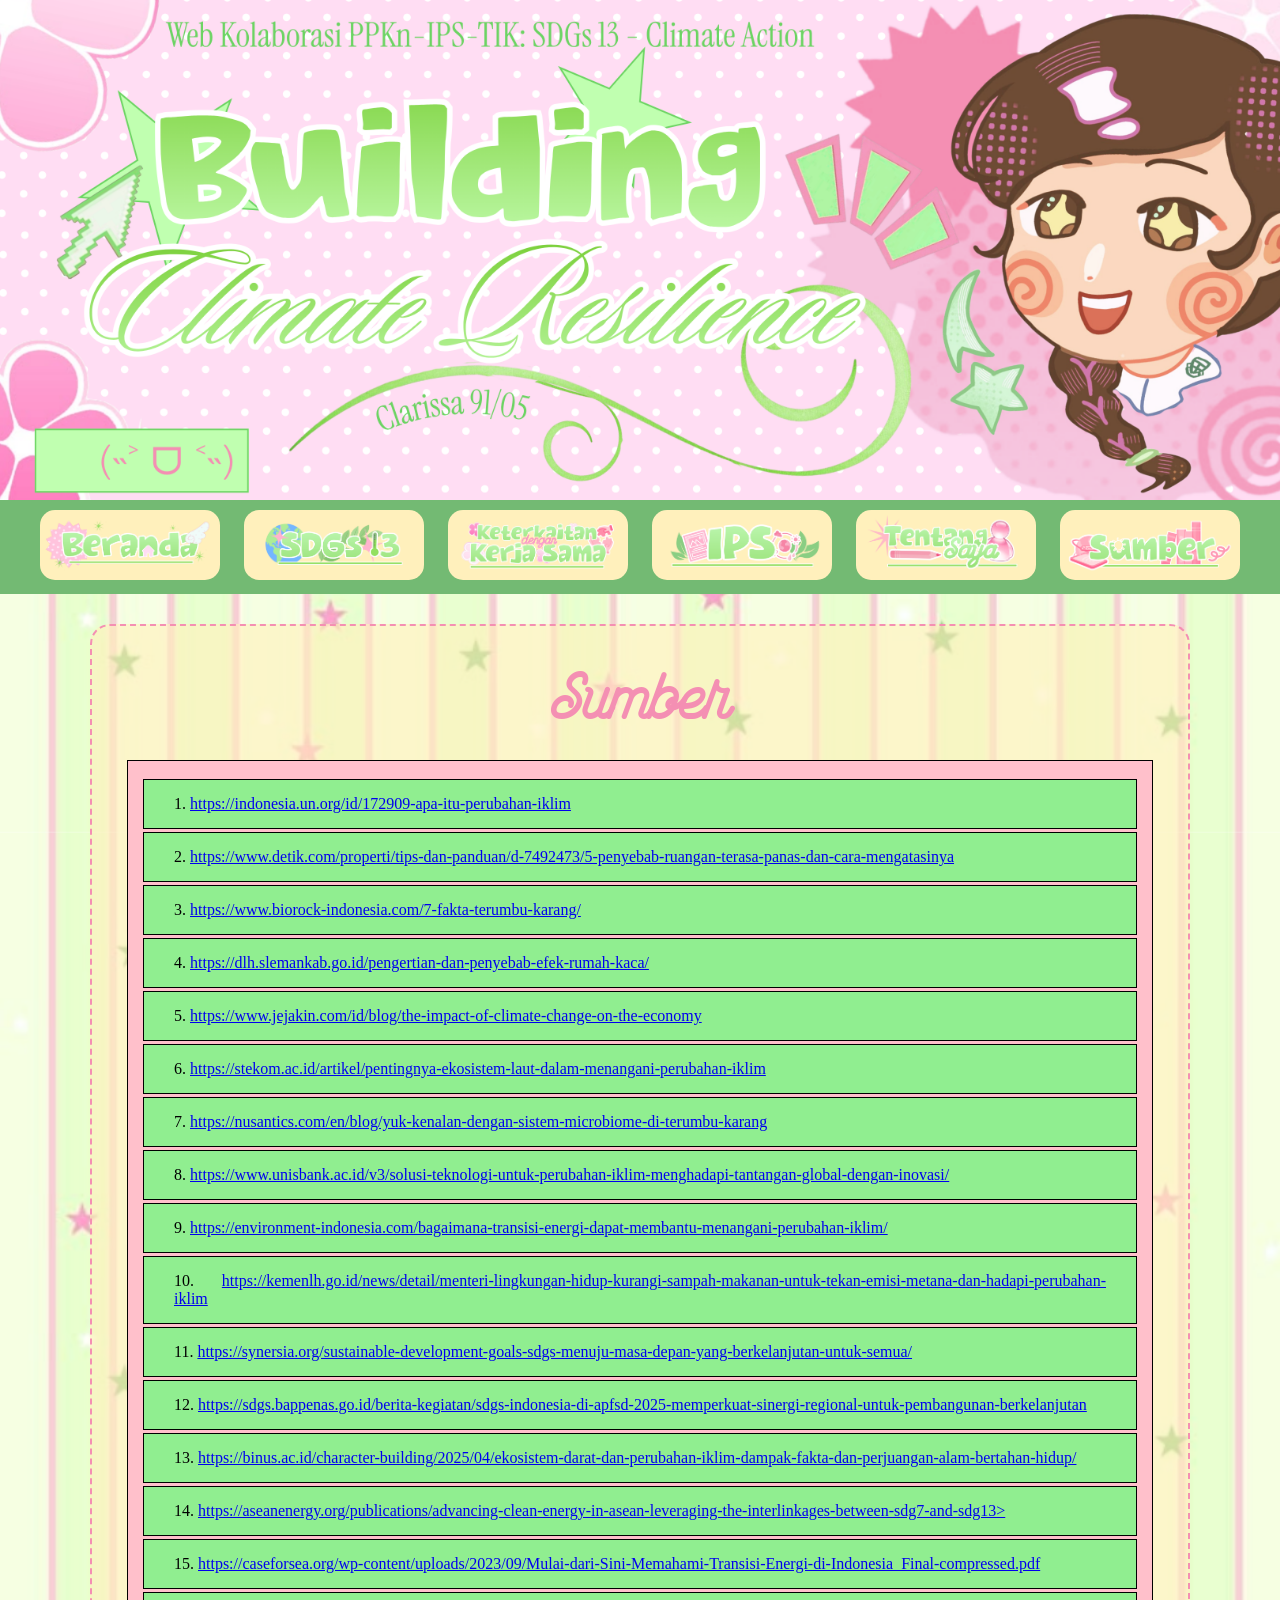
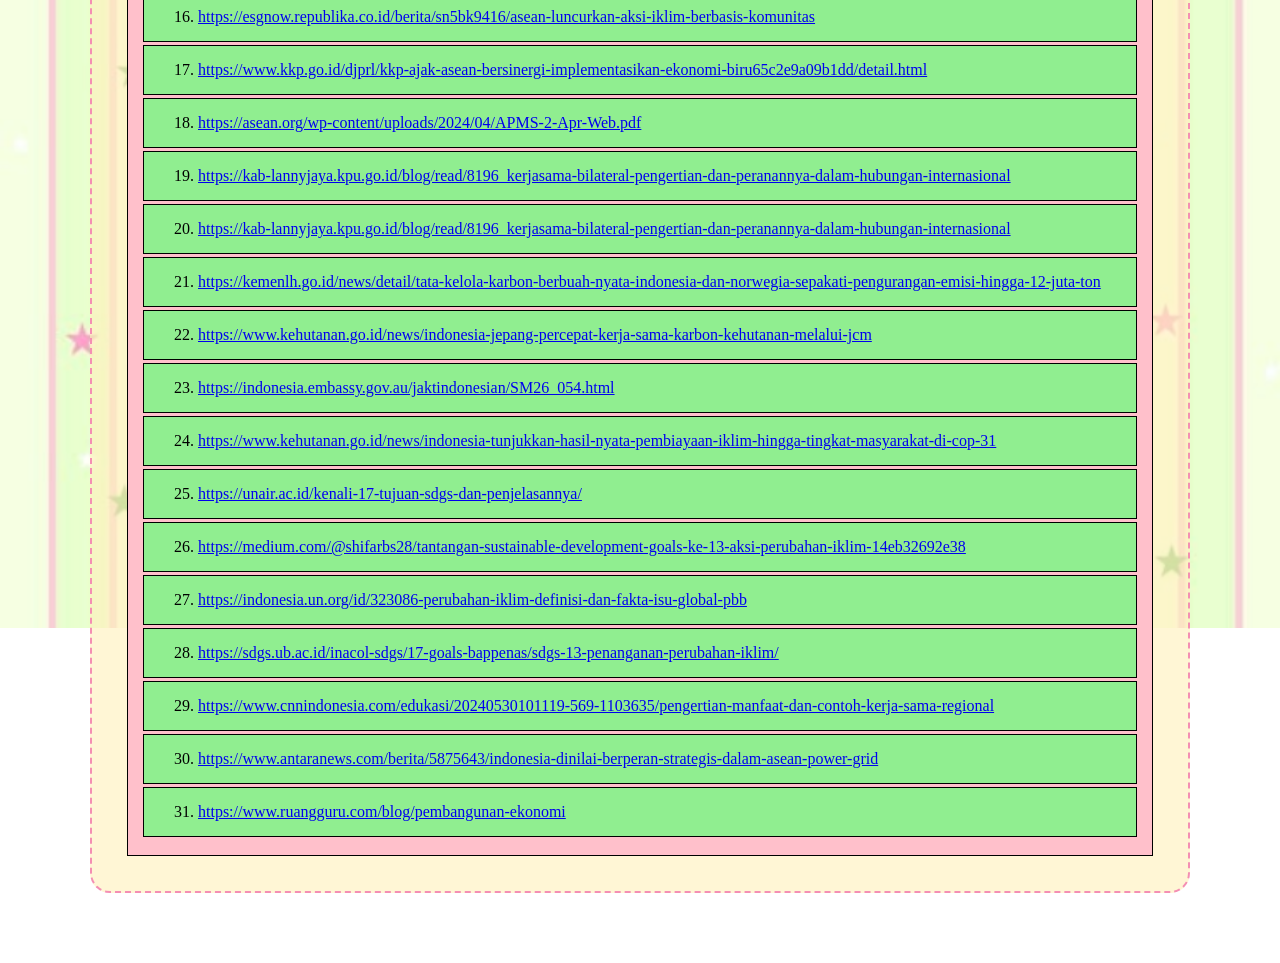
<file: sumber.html>
<!DOCTYPE html>
<html lang="en">
    <head>
        <meta charset="UTF-8">
        <meta name="viewport" content="width=device-width, initial-scale=1.0">
        <title>Web Kolaborasi PPKn-IPS-TIK_Clarissa-91-05</title>
        <link rel="stylesheet" href="index.css">
    </head>
    <body>
        <header>
            <img class="image" src="Header SDGs.png">
        </header>
        <div class="falling">
            <span>🌸</span>
            <span>🍃</span>
            <span>🌷</span>
            <span>🌿</span>
            <span>🍂</span>
            <span>🌼</span>
            <span>🍃</span>
            <span>🌺</span>
            <span>🌷</span>
            <span>🍂</span>
        </div>
       <ul>
            <li><a href="index.html">
                <img class="beranda" src="Beranda.png">
            </a></li>
            <li class="dropdown"><a href="sdg.html">
                <img class="sdgs13" src="SDGs13.png">
            </a>
            <div class="dropdown-content">
                <a href="sdg.html#climatechange">
                    <img class="buttonclimatechange" src="buttonperubahan.png">
                </a>
                <a href="sdg.html#tujuan">
                    <img class="buttontujuan" src="buttontujuan.png">
                </a>
                <a href="sdg.html#kondisi">
                    <img class="buttonkondisi" src="buttonkondisi.png">
                </a>
                <a href="sdg.html#tantangan">
                    <img class="buttontantangan" src="buttontantangan.png">
                </a>
                <a href="sdg.html#potensi">
                    <img class="buttonpotensi" src="potensisolusi.png">
                </a>
                <a href="sdg.html#peran">
                    <img class="buttonperan" src="buttonperan.png">
                </a>
                <a href="sdg.html#sdgslain">
                    <img class="buttonsdgslain" src="sdgslain.png">
                </a>
                <a href="sdg.html#pancasila">
                    <img class="buttonpancasila" src="Pancasila.png">
                </a>
            </div>
            </li>
            <li class="dropdown"><a href="kerjasama.html">
                <img class="kerjasama" src="Kerjasama.png">
            </a>
            <div class="dropdown-content">
                <a href="kerjasama.html#internasional">
                    <img class="buttoninternasional" src="Internasional.png">
                </a>
                <a href="kerjasama.html#bilateral">
                    <img class="buttonbilateral" src="Bilateral.png">
                </a>
                <a href="kerjasama.html#regional">
                    <img class="buttonregional" src="Regional.png">
                </a>
                <a href="kerjasama.html#multilateral">
                    <img class="buttonmultilateral" src="Multilateral.png">
                </a>
            </div>
            </li>
           <li class="dropdown"><a href="poster.html">
                <img class="buttonips" src="ips.png">
            </a>
             <div class="dropdown-content">
                <a href="poster.html#konvensional">
                    <img class="buttonkonvensional" src="konvensional.png">
                </a>
                <a href="poster.html#berkelanjutan">
                    <img class="buttonberkelanjutan" src="berkelanjutan.png">
                </a>
                <a href="poster.html#aksinyata">
                    <img class="buttonaksinyata" src="aksi nyata.png">
                </a>
            </li>
            <li><a href="tentangsaya.html">
                <img class="biodata" src="Biodata.png">
            </a></li>
            <li><a href="sumber.html">
                <img class="sumber1" src="Sumber.png">
            </a></li>
        </ul>
        <div class="content">
            <div class="sumber">
            <h3>Sumber</h3>
            <ol type="1" class="sumber">
            <li><a href="https://indonesia.un.org/id/172909-apa-itu-perubahan-iklim">https://indonesia.un.org/id/172909-apa-itu-perubahan-iklim</a></li>
            <li><a href="https://www.detik.com/properti/tips-dan-panduan/d-7492473/5-penyebab-ruangan-terasa-panas-dan-cara-mengatasinya">https://www.detik.com/properti/tips-dan-panduan/d-7492473/5-penyebab-ruangan-terasa-panas-dan-cara-mengatasinya</a></li>
            <li><a href="https://www.biorock-indonesia.com/7-fakta-terumbu-karang/">https://www.biorock-indonesia.com/7-fakta-terumbu-karang/</a></li>
            <li><a href="https://dlh.slemankab.go.id/pengertian-dan-penyebab-efek-rumah-kaca/">https://dlh.slemankab.go.id/pengertian-dan-penyebab-efek-rumah-kaca/</a></li>
            <li><a href="https://www.jejakin.com/id/blog/the-impact-of-climate-change-on-the-economy">https://www.jejakin.com/id/blog/the-impact-of-climate-change-on-the-economy</a></li>
            <li><a href="https://stekom.ac.id/artikel/pentingnya-ekosistem-laut-dalam-menangani-perubahan-iklim">https://stekom.ac.id/artikel/pentingnya-ekosistem-laut-dalam-menangani-perubahan-iklim</a></li>
            <li><a href="https://nusantics.com/en/blog/yuk-kenalan-dengan-sistem-microbiome-di-terumbu-karang">https://nusantics.com/en/blog/yuk-kenalan-dengan-sistem-microbiome-di-terumbu-karang</a></li>
            <li><a href="https://www.unisbank.ac.id/v3/solusi-teknologi-untuk-perubahan-iklim-menghadapi-tantangan-global-dengan-inovasi/">https://www.unisbank.ac.id/v3/solusi-teknologi-untuk-perubahan-iklim-menghadapi-tantangan-global-dengan-inovasi/</a></li>
            <li><a href="https://environment-indonesia.com/bagaimana-transisi-energi-dapat-membantu-menangani-perubahan-iklim/">https://environment-indonesia.com/bagaimana-transisi-energi-dapat-membantu-menangani-perubahan-iklim/</a></li>
            <li><a href="https://kemenlh.go.id/news/detail/menteri-lingkungan-hidup-kurangi-sampah-makanan-untuk-tekan-emisi-metana-dan-hadapi-perubahan-iklim">https://kemenlh.go.id/news/detail/menteri-lingkungan-hidup-kurangi-sampah-makanan-untuk-tekan-emisi-metana-dan-hadapi-perubahan-iklim</a></li>
             <li><a href="https://synersia.org/sustainable-development-goals-sdgs-menuju-masa-depan-yang-berkelanjutan-untuk-semua/">https://synersia.org/sustainable-development-goals-sdgs-menuju-masa-depan-yang-berkelanjutan-untuk-semua/</a></li>
             <li><a href="https://sdgs.bappenas.go.id/berita-kegiatan/sdgs-indonesia-di-apfsd-2025-memperkuat-sinergi-regional-untuk-pembangunan-berkelanjutan">https://sdgs.bappenas.go.id/berita-kegiatan/sdgs-indonesia-di-apfsd-2025-memperkuat-sinergi-regional-untuk-pembangunan-berkelanjutan</a></li>
             <li><a href="https://binus.ac.id/character-building/2025/04/ekosistem-darat-dan-perubahan-iklim-dampak-fakta-dan-perjuangan-alam-bertahan-hidup/">https://binus.ac.id/character-building/2025/04/ekosistem-darat-dan-perubahan-iklim-dampak-fakta-dan-perjuangan-alam-bertahan-hidup/</a></li>
             <li><a href="https://aseanenergy.org/publications/advancing-clean-energy-in-asean-leveraging-the-interlinkages-between-sdg7-and-sdg13">https://aseanenergy.org/publications/advancing-clean-energy-in-asean-leveraging-the-interlinkages-between-sdg7-and-sdg13></a></li>
             <li><a href="https://caseforsea.org/wp-content/uploads/2023/09/Mulai-dari-Sini-Memahami-Transisi-Energi-di-Indonesia_Final-compressed.pdf">https://caseforsea.org/wp-content/uploads/2023/09/Mulai-dari-Sini-Memahami-Transisi-Energi-di-Indonesia_Final-compressed.pdf</a></li>
             <li><a href="https://esgnow.republika.co.id/berita/sn5bk9416/asean-luncurkan-aksi-iklim-berbasis-komunitas">https://esgnow.republika.co.id/berita/sn5bk9416/asean-luncurkan-aksi-iklim-berbasis-komunitas</a></li>
             <li><a href="https://www.kkp.go.id/djprl/kkp-ajak-asean-bersinergi-implementasikan-ekonomi-biru65c2e9a09b1dd/detail.html">https://www.kkp.go.id/djprl/kkp-ajak-asean-bersinergi-implementasikan-ekonomi-biru65c2e9a09b1dd/detail.html</a></li>
             <li><a href="https://asean.org/wp-content/uploads/2024/04/APMS-2-Apr-Web.pdf">https://asean.org/wp-content/uploads/2024/04/APMS-2-Apr-Web.pdf</a></li>
             <li><a href="https://kab-lannyjaya.kpu.go.id/blog/read/8196_kerjasama-bilateral-pengertian-dan-peranannya-dalam-hubungan-internasional">https://kab-lannyjaya.kpu.go.id/blog/read/8196_kerjasama-bilateral-pengertian-dan-peranannya-dalam-hubungan-internasional</a></li>
             <li><a href="https://kab-lannyjaya.kpu.go.id/blog/read/8196_kerjasama-bilateral-pengertian-dan-peranannya-dalam-hubungan-internasional">https://kab-lannyjaya.kpu.go.id/blog/read/8196_kerjasama-bilateral-pengertian-dan-peranannya-dalam-hubungan-internasional </a></li>
             <li><a href="https://kemenlh.go.id/news/detail/tata-kelola-karbon-berbuah-nyata-indonesia-dan-norwegia-sepakati-pengurangan-emisi-hingga-12-juta-ton">https://kemenlh.go.id/news/detail/tata-kelola-karbon-berbuah-nyata-indonesia-dan-norwegia-sepakati-pengurangan-emisi-hingga-12-juta-ton</a></li>
             <li><a href="https://www.kehutanan.go.id/news/indonesia-jepang-percepat-kerja-sama-karbon-kehutanan-melalui-jcm">https://www.kehutanan.go.id/news/indonesia-jepang-percepat-kerja-sama-karbon-kehutanan-melalui-jcm</a></li>
             <li><a href="https://indonesia.embassy.gov.au/jaktindonesian/SM26_054.html">https://indonesia.embassy.gov.au/jaktindonesian/SM26_054.html </a></li>
             <li><a href="https://www.kehutanan.go.id/news/indonesia-tunjukkan-hasil-nyata-pembiayaan-iklim-hingga-tingkat-masyarakat-di-cop-31">https://www.kehutanan.go.id/news/indonesia-tunjukkan-hasil-nyata-pembiayaan-iklim-hingga-tingkat-masyarakat-di-cop-31</a></li>
             <li><a href="https://unair.ac.id/kenali-17-tujuan-sdgs-dan-penjelasannya/">https://unair.ac.id/kenali-17-tujuan-sdgs-dan-penjelasannya/ </a></li>
             <li><a href="https://medium.com/@shifarbs28/tantangan-sustainable-development-goals-ke-13-aksi-perubahan-iklim-14eb32692e38">https://medium.com/@shifarbs28/tantangan-sustainable-development-goals-ke-13-aksi-perubahan-iklim-14eb32692e38</a></li>
             <li><a href="https://indonesia.un.org/id/323086-perubahan-iklim-definisi-dan-fakta-isu-global-pbb">https://indonesia.un.org/id/323086-perubahan-iklim-definisi-dan-fakta-isu-global-pbb</a></li>
             <li><a href="https://sdgs.ub.ac.id/inacol-sdgs/17-goals-bappenas/sdgs-13-penanganan-perubahan-iklim/">https://sdgs.ub.ac.id/inacol-sdgs/17-goals-bappenas/sdgs-13-penanganan-perubahan-iklim/</a></li>
             <li><a href="https://www.cnnindonesia.com/edukasi/20240530101119-569-1103635/pengertian-manfaat-dan-contoh-kerja-sama-regional">https://www.cnnindonesia.com/edukasi/20240530101119-569-1103635/pengertian-manfaat-dan-contoh-kerja-sama-regional</a></li>
             <li><a href="https://www.antaranews.com/berita/5875643/indonesia-dinilai-berperan-strategis-dalam-asean-power-grid">https://www.antaranews.com/berita/5875643/indonesia-dinilai-berperan-strategis-dalam-asean-power-grid</a></li>
             <li><a href="https://www.google.com/goto?url=CAESagHEIkXX5gizV4SCvwEaeJ-uhMDTFK_tLlNbR2lvO955mwl400opOdD_L6Sq22Dvsi5M7uFAP7Fk97pznYmsSRrdwtAr1IHA8aDhqDiEnFDhY7BEoxBLU_nBJufh56NOkBMLuDBHjFFRLeE">https://www.ruangguru.com/blog/pembangunan-ekonomi</a></li>
        </ol>
        </div>
        </div>
    </body>
</html>
</file>
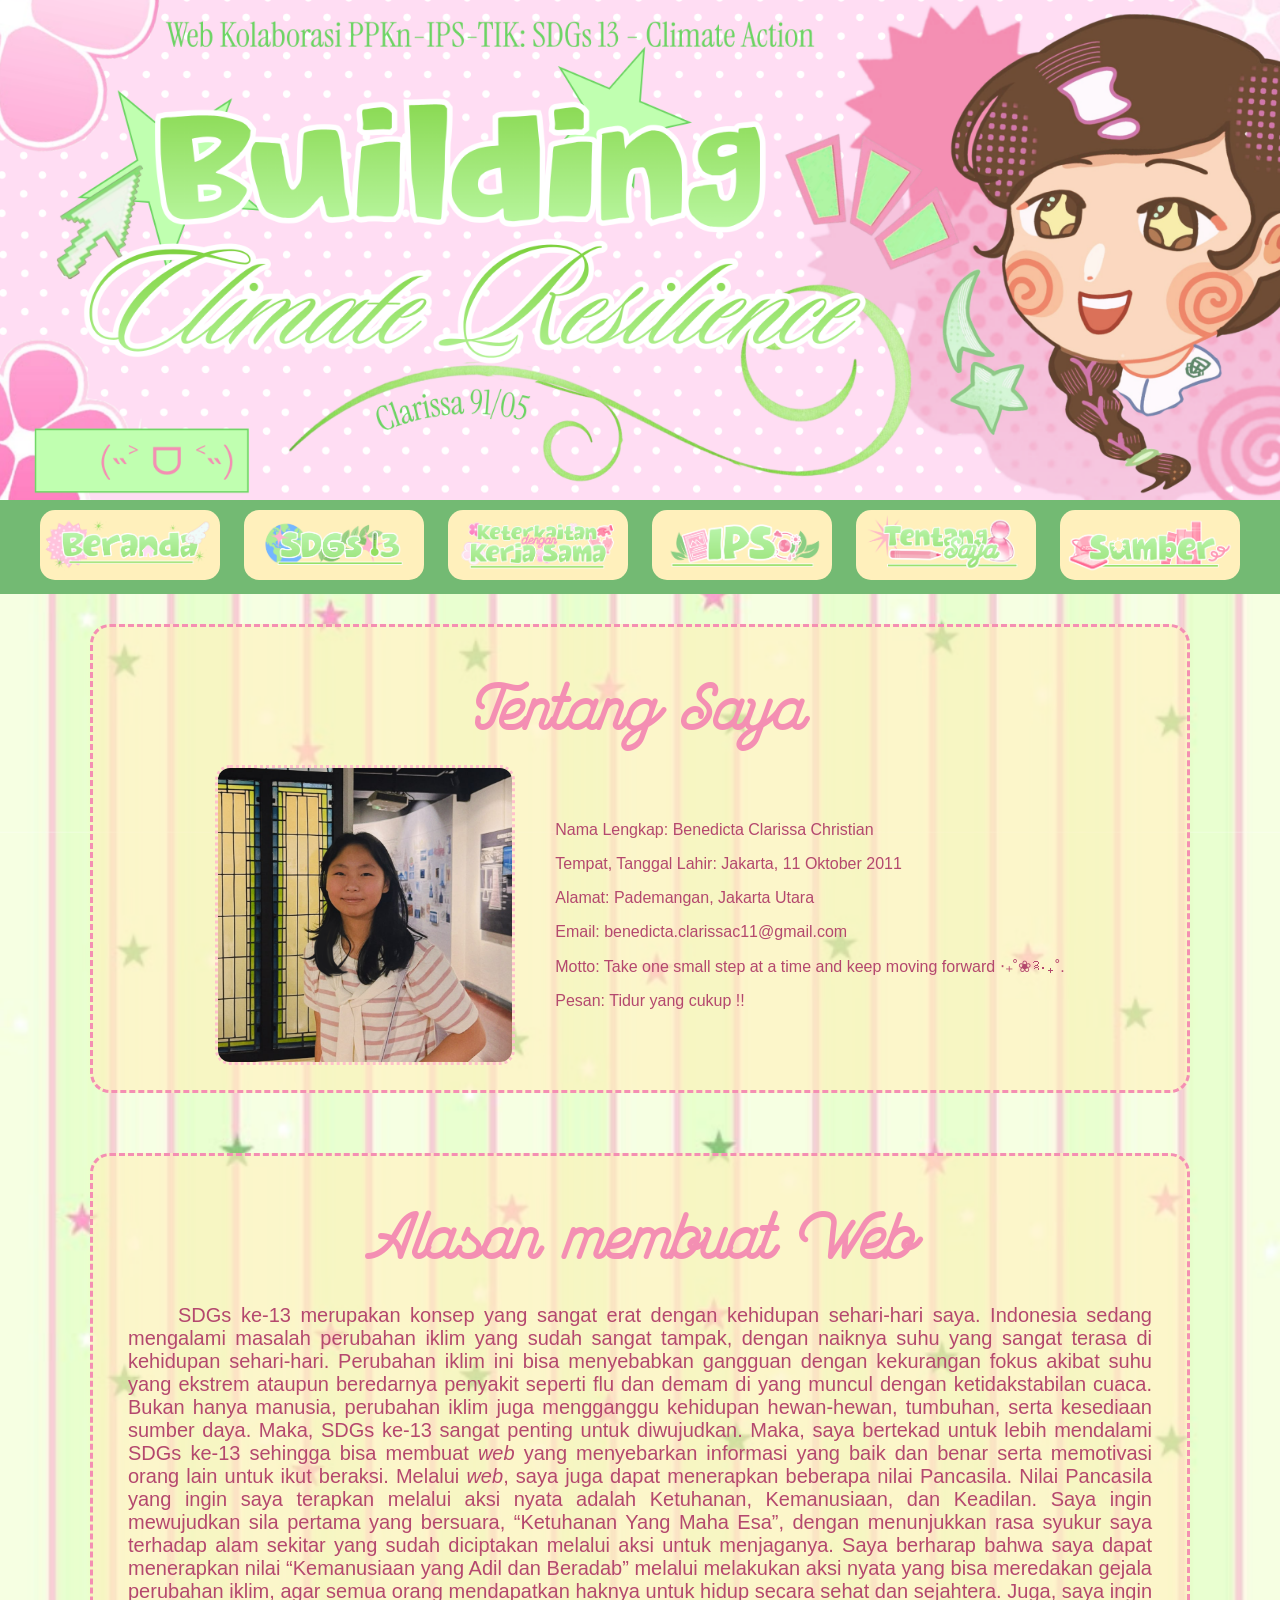
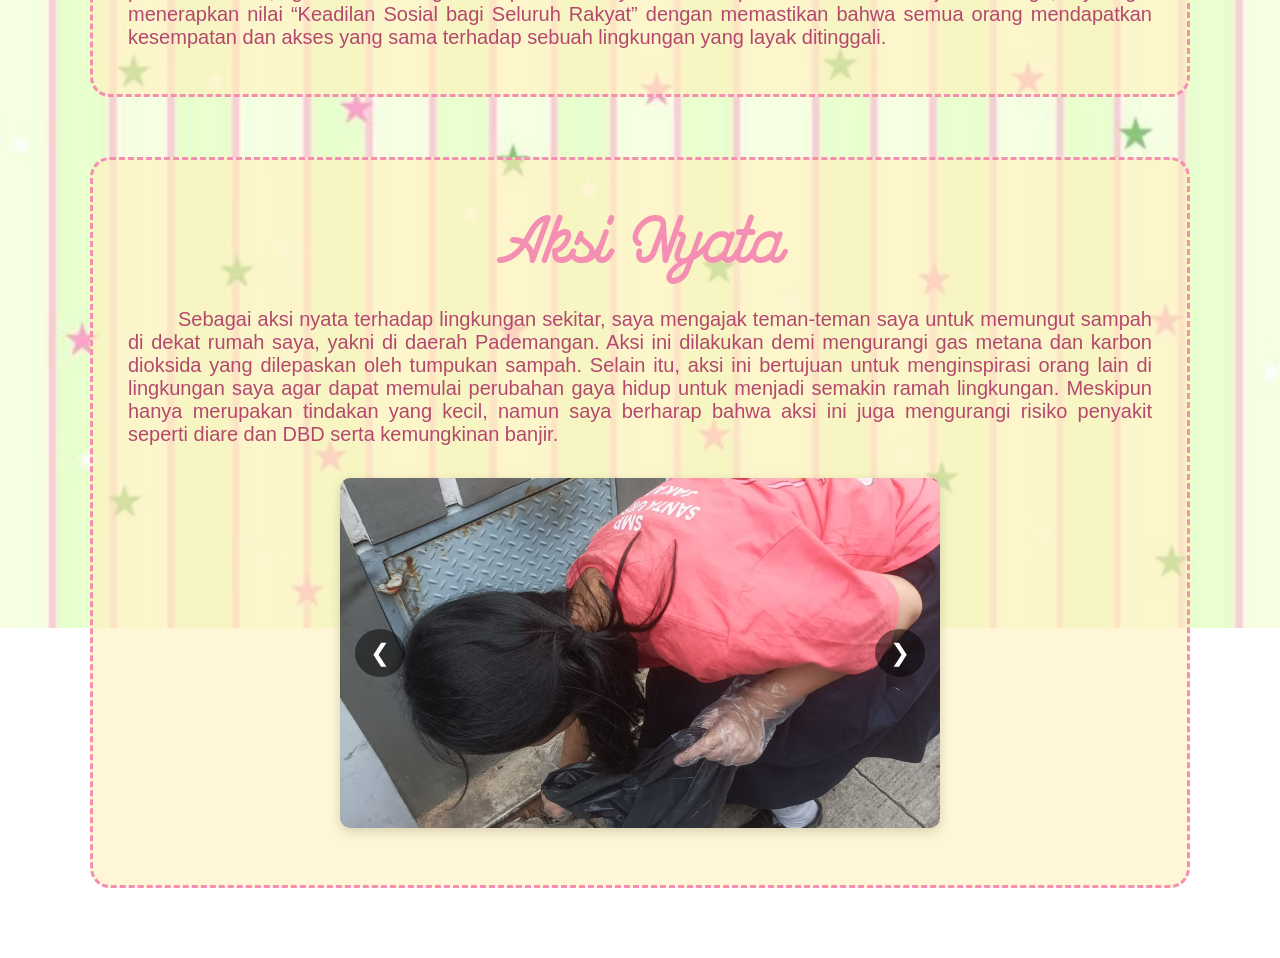
<file: tentangsaya.html>
<!DOCTYPE html>
<html lang="en">
    <head>
        <meta charset="UTF-8">
        <meta name="viewport" content="width=device-width, initial-scale=1.0">
        <title>Web Kolaborasi PPKn-IPS-TIK_Clarissa-91-05</title>
        <link rel="stylesheet" href="index.css">
    </head>
    <body>
        <header>
            <img class="image" src="Header SDGs.png">
        </header>
        <div class="falling">
            <span>🌸</span>
            <span>🍃</span>
            <span>🌷</span>
            <span>🌿</span>
            <span>🍂</span>
            <span>🌼</span>
            <span>🍃</span>
            <span>🌺</span>
            <span>🌷</span>
            <span>🍂</span>
        </div>
        <ul>
            <li><a href="index.html">
                <img class="beranda" src="Beranda.png">
            </a></li>
            <li class="dropdown"><a href="sdg.html">
                <img class="sdgs13" src="SDGs13.png">
            </a>
            <div class="dropdown-content">
                <a href="sdg.html#climatechange">
                    <img class="buttonclimatechange" src="buttonperubahan.png">
                </a>
                <a href="sdg.html#tujuan">
                    <img class="buttontujuan" src="buttontujuan.png">
                </a>
                <a href="sdg.html#kondisi">
                    <img class="buttonkondisi" src="buttonkondisi.png">
                </a>
                <a href="sdg.html#tantangan">
                    <img class="buttontantangan" src="buttontantangan.png">
                </a>
                <a href="sdg.html#potensi">
                    <img class="buttonpotensi" src="potensisolusi.png">
                </a>
                <a href="sdg.html#peran">
                    <img class="buttonperan" src="buttonperan.png">
                </a>
                <a href="sdg.html#sdgslain">
                    <img class="buttonsdgslain" src="sdgslain.png">
                </a>
                <a href="sdg.html#pancasila">
                    <img class="buttonpancasila" src="Pancasila.png">
                </a>
            </div>
            </li>
            <li class="dropdown"><a href="kerjasama.html">
                <img class="kerjasama" src="Kerjasama.png">
            </a>
            <div class="dropdown-content">
                <a href="kerjasama.html#internasional">
                    <img class="buttoninternasional" src="Internasional.png">
                </a>
                <a href="kerjasama.html#bilateral">
                    <img class="buttonbilateral" src="Bilateral.png">
                </a>
                <a href="kerjasama.html#regional">
                    <img class="buttonregional" src="Regional.png">
                </a>
                <a href="kerjasama.html#multilateral">
                    <img class="buttonmultilateral" src="Multilateral.png">
                </a>
            </div>
            </li>
            <li class="dropdown"><a href="poster.html">
                <img class="buttonips" src="ips.png">
            </a>
             <div class="dropdown-content">
                <a href="poster.html#konvensional">
                    <img class="buttonkonvensional" src="konvensional.png">
                </a>
                <a href="poster.html#berkelanjutan">
                    <img class="buttonberkelanjutan" src="berkelanjutan.png">
                </a>
                <a href="poster.html#aksinyata">
                    <img class="buttonaksinyata" src="aksi nyata.png">
                </a>
            </li>
            <li><a href="tentangsaya.html">
                <img class="biodata" src="Biodata.png">
            </a></li>
            <li><a href="sumber.html">
                <img class="sumber1" src="Sumber.png">
            </a></li>
        </ul>
            <div class="content">
            <div class="tentangsaya">
            <h3> Tentang Saya </h3>
            <div class="foto">
                    <img src="foto.png" alt="Foto Clarissa" class="top">
                    <img src="fotokecil.jpeg" alt="Foto Kecil" class="bottom">
                </div>

                <div class="isi">
                    <p>Nama Lengkap: Benedicta Clarissa Christian</p>
                    <p>Tempat, Tanggal Lahir: Jakarta, 11 Oktober 2011</p>
                    <p>Alamat: Pademangan, Jakarta Utara</p>
                    <p>Email: benedicta.clarissac11@gmail.com</p>
                    <p>Motto: Take one small step at a time and keep moving forward ‧₊˚❀༉‧₊˚. </p>
                    <p>Pesan: Tidur yang cukup !! </p>
                </div>
                </div>
                <div class="penjelasan">
                    <h3> Alasan membuat Web </h3>
                    <p class="penjelasan">SDGs ke-13 merupakan konsep yang sangat erat dengan kehidupan sehari-hari saya. Indonesia sedang mengalami masalah perubahan iklim yang sudah sangat tampak, dengan naiknya suhu yang sangat terasa di kehidupan sehari-hari. Perubahan iklim ini bisa menyebabkan gangguan dengan kekurangan fokus akibat suhu yang ekstrem ataupun beredarnya penyakit seperti flu dan demam di yang muncul dengan ketidakstabilan cuaca. Bukan hanya manusia, perubahan iklim juga mengganggu kehidupan hewan-hewan, tumbuhan, serta kesediaan sumber daya. Maka, SDGs ke-13 sangat penting untuk diwujudkan. Maka, saya bertekad untuk lebih mendalami SDGs ke-13 sehingga bisa membuat <i>web</i> yang menyebarkan informasi yang baik dan benar serta memotivasi orang lain untuk ikut beraksi. Melalui <i>web</i>, saya juga dapat menerapkan beberapa nilai Pancasila. Nilai Pancasila yang ingin saya terapkan melalui aksi nyata adalah Ketuhanan, Kemanusiaan, dan Keadilan. Saya ingin mewujudkan sila pertama yang bersuara, “Ketuhanan Yang Maha Esa”, dengan menunjukkan rasa syukur saya terhadap alam sekitar yang sudah diciptakan melalui aksi untuk menjaganya. Saya berharap bahwa saya dapat menerapkan nilai “Kemanusiaan yang Adil dan Beradab” melalui melakukan aksi nyata yang bisa meredakan gejala perubahan iklim, agar semua orang mendapatkan haknya untuk hidup secara sehat dan sejahtera. Juga, saya ingin menerapkan nilai “Keadilan Sosial bagi Seluruh Rakyat” dengan memastikan bahwa semua orang mendapatkan kesempatan dan akses yang sama terhadap sebuah lingkungan yang layak ditinggali. </p>
                </div>
                <div class="penjelasan">
                    <h3> Aksi Nyata </h3>
                    <p class="penjelasan">Sebagai aksi nyata terhadap lingkungan sekitar, saya mengajak teman-teman saya untuk memungut sampah di dekat rumah saya, yakni di daerah Pademangan. Aksi ini dilakukan demi mengurangi gas metana dan karbon dioksida yang dilepaskan oleh tumpukan sampah. Selain itu, aksi ini bertujuan untuk menginspirasi orang lain di lingkungan saya agar dapat memulai perubahan gaya hidup untuk menjadi semakin ramah lingkungan. Meskipun hanya merupakan tindakan yang kecil, namun saya berharap bahwa aksi ini juga mengurangi risiko penyakit seperti diare dan DBD serta kemungkinan banjir. </p>
                    <div class="css-carousel-box">
                <div class="css-carousel-track">
                <div class="css-carousel-item" id="cc-item-1">
                    <img src="aksi2.jpeg" alt="Mungut1">
                    <a href="#cc-item-3" class="css-carousel-btn css-carousel-prev">&#10094;</a>
                    <a href="#cc-item-2" class="css-carousel-btn css-carousel-next">&#10095;</a>
                 </div>
                 <div class="css-carousel-item" id="cc-item-2">
                <img src="aksi3.jpeg" alt="Mungut2">
                    <a href="#cc-item-1" class="css-carousel-btn css-carousel-prev">&#10094;</a>
                    <a href="#cc-item-3" class="css-carousel-btn css-carousel-next">&#10095;</a>
                </div>
                <div class="css-carousel-item" id="cc-item-3">
                    <img src="aksi1.png" alt="Mungut3">
                    <a href="#cc-item-2" class="css-carousel-btn css-carousel-prev">&#10094;</a>
                    <a href="#cc-item-1" class="css-carousel-btn css-carousel-next">&#10095;</a>
                </div>
            </div>
            </div>
                </div>
        </div>
    </body>
</html>
</file>
<file: index.css>
*{
    box-sizing: border-box;
}

body {
  margin: 0;
}

html {
    scroll-behavior: smooth;
}

html, body {
    margin: 0;
    padding: 0;
    min-height: 100vh;
    background-image: url(wallpaper.png);
    background-size: cover;
    background-position: center;
    background-repeat: no-repeat;
    background-attachment: fixed;
}

div.content{
   background-image: none; 
    display: flex;
    flex-direction: column;
    justify-content: flex-start;
    align-items: center;
    width: 100%;
    padding-bottom: 40px;
    flex-shrink:0;
}

.image{
    width:100%;
    height:500px;
    object-fit: cover;
    display:block;
}

body{
    margin:0;
}

.topnav{
    background-color:rgb(115, 186, 115);
}

.falling {
  position: fixed;
  top: 0;
  left: 0;
  width: 100%;
  height: 100vh;
  overflow: hidden;
  pointer-events: none;
  z-index: 9999;
}

.falling span {
  position: absolute;
  top: -10%;
  font-size: 24px;
  user-select: none;
  animation: fall linear infinite;
}

@keyframes fall {
  0% {
    top: -10%;
    transform: translateX(0px) rotate(0deg);
    opacity: 0;
  }
  10% {
    opacity: 1;
  }
  25% {
    transform: translateX(35px) rotate(90deg);
  }
  50% {
    transform: translateX(-35px) rotate(180deg);
  }
  75% {
    transform: translateX(35px) rotate(270deg);
  }
  100% {
    top: 110%;
    transform: translateX(-20px) rotate(360deg);
    opacity: 0.8;
  }
}

.falling span:nth-child(1)  { left: 5%;  animation-duration: 9s;  animation-delay: 0s;   font-size: 22px; }
.falling span:nth-child(2)  { left: 15%; animation-duration: 12s; animation-delay: 2s;   font-size: 28px; }
.falling span:nth-child(3)  { left: 25%; animation-duration: 8s;  animation-delay: 4s;   font-size: 20px; }
.falling span:nth-child(4)  { left: 35%; animation-duration: 11s; animation-delay: 1s;   font-size: 26px; }
.falling span:nth-child(5)  { left: 45%; animation-duration: 10s; animation-delay: 3s;   font-size: 24px; }
.falling span:nth-child(6)  { left: 55%; animation-duration: 13s; animation-delay: 5s;   font-size: 30px; }
.falling span:nth-child(7)  { left: 65%; animation-duration: 9s;  animation-delay: 2.5s; font-size: 20px; }
.falling span:nth-child(8)  { left: 75%; animation-duration: 11s; animation-delay: 0.5s; font-size: 26px; }
.falling span:nth-child(9)  { left: 85%; animation-duration: 8.5s;animation-delay: 3.5s; font-size: 22px; }
.falling span:nth-child(10) { left: 93%; animation-duration: 12s; animation-delay: 1.5s; font-size: 25px; }

.beranda,.sdgs13, .kerjasama, .buttonips, .biodata, .sumber1{
    width: 180px;
    height:70px;
    border-radius: 15px;
    object-fit:cover;
}

.buttonclimatechange, .buttontujuan, .buttonkondisi, .buttontantangan, .buttonperan, .buttonpotensi, .buttonpancasila, .buttonsdgslain, .buttonbilateral, .buttonregional, .buttonmultilateral, .buttoninternasional, .buttonkonvensional, .buttonberkelanjutan, .buttonaksinyata{
    width: 175px;
    height:70px;
    border-radius: 15px;
    object-fit:cover;
}

ul{
    list-style-type: none;
    margin: 0;
    padding: 0;
    background-color: rgb(115, 186, 115);
    display:flex;
    justify-content:center;
}

 li a, .dropbtn{
    display:block;
    padding:10px 12px;
    transition: transform 0.3s ease;
}

 li a:hover, .dropdown:hover .dropbtn{
    transform: scale(1.05);
}

 li.dropdown{
   position: relative;
}

.dropdown-content{
    opacity:0;
    visibility:hidden;
    pointer-events: none;
    transition: opacity 0.3s ease, transform 0.3s ease, visibility 0.3s ease;
    position: absolute;
    top:100%;
    left:50%;
    transform:translateX(-50%);
    margin:0 auto;
    background-color:rgb(236, 129, 161);
    padding:0px;
    margin-bottom: 12px;
    width: 190px;
    border-radius: 15px;
    z-index:1000;
    overflow:hidden;
    display:flex;
    flex-direction:column;
    align-items: center;
}

.dropdown-content a{
    padding:0; 
    display: block;
    width:180px;
    margin:5px;
    transition: opacity 0.3s ease, transform 0.3s ease;
}

.dropdown-content a img,
.dropdown-content .buttonclimatechange,
.dropdown-content .buttontujuan,
.dropdown-content .buttonkondisi,
.dropdown-content .buttontantangan,
.dropdown-content .buttonpotensi,
.dropdown-content .buttonsolusi,
.dropdown-content .buttonperan,
.dropdown-content .buttonbilateral, 
.dropdown-content .buttonregional, 
.dropdown-content .buttonmultilateral, 
.dropdown-content .buttoninternasional,
.dropdown-content .buttonpancasila {
    display: block;
    margin: 0 auto;
    float: none;
}

.dropdown-content a:hover{
    opacity:1;
    transform:scale(1.05);
}

.dropdown:hover .dropdown-content{
    opacity:1;
    visibility:visible;
    pointer-events:auto;
}

@font-face{
  font-family: OffYerTrolley; 
  src: url(OffYerTrolleyDEMO-Regular.otf); 
}

h1{
    background-color:#f48fb3;
    max-width:fit-content;
    border-radius:20px;
    padding:10px;
    color: #fff0bc;
    text-align: center;
    font-size: 40px;
    font-weight: 300;
    font-family:"OffYerTrolley";
    transition: opacity 0.3s ease, transform 0.3s ease;
}

h1:hover{
    pointer-events:auto;
    transform:scale(1.1);
    box-shadow: 0 0 12px rgb(185, 255, 172); 
}

p.penjelasan, p.pengertian, p.tujuansdg, p.kondisi1, p.tantangan, p.potensi, p.solusi, p.peran, p.kerjasamainter, p.konvensional{
    text-indent:50px;
    color: #b4486e;
    text-align: justify;
    font-size: 20px;
    font-weight: 300;
    font-family:'Lucida Sans', 'Lucida Sans Regular', 'Lucida Grande', 'Lucida Sans Unicode', Geneva, Verdana, sans-serif;
}
p.kerjasamainter{
    margin-top:20px;
    margin-bottom:20px;
}
p.kondisi, p.studikasus{
    color: #b4486e;
    text-align: justify;
    font-size: 20px;
    font-family:'Lucida Sans', 'Lucida Sans Regular', 'Lucida Grande', 'Lucida Sans Unicode', Geneva, Verdana, sans-serif;
    background-color: #fff0bc;
    padding: 14px 18px;
    margin: 12px 0;         
    border-radius: 15px;
    border-left: 5px solid #f48fb3; 
    box-shadow: 3px 3px 8px rgba(129, 94, 72, 0.15);
    line-height: 1.5;
    text-align: justify;
    transition: transform 0.2s ease, box-shadow 0.2s ease;
}

div.poster img{
    width:400px;
    height:550px;
}

p.kondisi:hover{
    transform: translateY(-2px);
    box-shadow: 5px 5px 12px rgba(129, 94, 72, 0.25);
}

p.studikasus:hover{
    background-color:whitesmoke;
}
p.kerjasamatitle{
    font-family:"OffYerTrolley";
    font-size:30px;
    color:#f48fb3;
    margin-top:3px;
}

div.penjelasan, div.maknasdgs, div.jenissdgs, div.pengertian, div.kondisiglobal, div.kondisiindonesia, div.tantangan, div.potensi, div.solusi, div.peran, div.hubungansdg, div.kerjabilateral, div.kerjaregional, div.kerjamultilateral, div.hubunganpancasila, div.konvensional, div.berkelanjutan, div.indikator, div.studikasus{
    background-color: #fff0bc9e;
    padding: 25px 35px;
    max-width: 1100px;
    width: 90%;
    margin: 30px auto;
    border-radius: 20px;
    overflow: auto;
    border-style: dashed;
    border-color: #f48fb3;
}

div.poster, div.video{
    background-color: #fff0bc9e;
    padding: 25px 35px;
    max-width: 1100px;
    width: 90%;
    margin: 30px auto;
    border-radius: 20px;
    overflow: auto;
    border-style: dashed;
    border-color: #f48fb3;
    align-items:center;
    justify-content:center;
    display:flex;
    flex-direction:column;
}

.flip-card{
    float: right;
    background-color: transparent;
    width: 240px;
    height: 240px;
    margin: 5px 0 15px 25px;
    perspective: 1000px;
}
.flip-card.left{
    float: left;
    width:300px;
    height:200px;
    margin: 5px 25px 15px 0;
}

.flip-card-inner {
    position: relative;
    width: 100%;
    height: 100%;
    text-align: center;
    transition: transform 0.8s;
    transform-style: preserve-3d;
}

.flip-card:hover .flip-card-inner {
    transform: rotateY(180deg);
}

.flip-card-front, .flip-card-back {
    position: absolute;
    top: 0;
    left: 0;
    width: 100%;
    height: 100%;
    -webkit-backface-visibility: hidden; 
    backface-visibility: hidden;
    border-radius: 20px;
    overflow: hidden;
}

.flip-card-front {
    background-color: #fff0bc;
    padding:0;
}

.flip-card-front img {
  width: 100%;
  height: 100%;
  object-fit: cover; 
  border-radius: 20px;
  display: block; 
}

.flip-card-back {
    background-color: #f48fb3;
    color: white;
    transform: rotateY(180deg);
    font-family: 'Lucida Sans', 'Lucida Sans Regular', 'Lucida Grande', 'Lucida Sans Unicode', Geneva, Verdana, sans-serif;
    font-size: 16px;
    line-height: 1.35;
    padding: 15px;
    display: flex;
    text-align: justify;
}

.flip-card-back p {
    margin: 0;
}

.sdg, .climatechange, .kurangdana, .sosialisasi{
    width: 100%;
    height: 100%;
    object-fit: contain;
    display: block;
    margin: 0;
    float: none;
}

@font-face {
    font-family: "TheBreaksScript";
    src: url(the-breaks-script.ttf);
}
h2{
    color: #f48fb3;
    text-align: center;
    font-size: 100px;
    font-weight: 300;
    font-family:"TheBreaksScript";
    transition: opacity 0.3s ease, transform 0.3s ease;
}

h2:hover{
    pointer-events:auto;
    transform:scale(1.1);
    text-shadow: 0 0 16px rgb(185, 255, 172); 
}

.sdg-container{
  display: flex;
  flex-wrap: wrap;
  gap: 20px;
  justify-content: center; 
  margin-bottom: 40px; 
}

.sdg-box{
    width: 200px;
    height: 200px;
    font-family:'Lucida Sans', 'Lucida Sans Regular', 'Lucida Grande', 'Lucida Sans Unicode', Geneva, Verdana, sans-serif;
    font-size:15px;
    color: white;
    background-color: #f48fb3;
    position: relative;
    display: flex;
    align-items: center;
    justify-content: center;
    overflow: hidden;
    transition: width 1s, height 1s, background-color 1s, transform 1s;
}

.sdg-box:hover{
    width: 200px;
    height: 200px;
    background-color: #97e174;
    transform: rotate(90deg);
}

.sdg-box img{
    width: 100%;
    height: 100%;
    object-fit: cover;
    position: absolute;
    transition: opacity 0.5s;
}

.sdg-box .hover-text{
    opacity: 0;
    text-align: center;
    inset:0;
    align-items:center;
    text-align:justify;
    padding: 8px;
    transition: opacity 0.5s, transform 1s;
    box-sizing:border-box
}

.sdg-box:hover img{
    opacity: 0;
}

.sdg-box:hover .hover-text{
    opacity: 1;
    transform: rotate(-90deg);
}

h3{
    color: #f48fb3;
    text-align: center;
    font-size: 80px;
    font-weight: 300;
    font-family:"TheBreaksScript";
    transition: opacity 0.3s ease, transform 0.3s ease;
    margin-bottom:10px;
    margin-top:10px;
}

h3:hover{
    pointer-events:auto;
    transform:scale(1.1);
    text-shadow: 0 0 16px rgb(185, 255, 172); 
}

@keyframes grow-progress {
  from {
    transform: scaleX(0);
  }
  to {
    transform: scaleX(1);
  }
}

.scroll-progress {
  position: fixed;
  bottom: 0;
  left: 0;
  width: 100%;
  height: 4px;
  background: rgb(115, 186, 115);
  transform-origin: left center;
  z-index: 1000;
  transform: scaleX(0);
}

@media (prefers-reduced-motion: no-preference) {
  @supports (animation-timeline: scroll()) {
    .scroll-progress {
      animation: grow-progress linear;
      animation-timeline: scroll(root block);
    }
  }
}

div.perubahaniklim {
    position: relative;
    width: 600px;
    height: 400px;
    overflow: hidden;
    border-radius:20px;
}

div.perubahaniklim img {
    position: absolute;
    top: 0;
    left: 0;
    width: 100%;
    height: 100%;
    object-fit: cover;
    object-position: right;
    transition: transform 0.5s ease, opacity 0.5s ease;
    border-radius:20px;
}

div.perubahaniklim img.top {
    opacity: 1;
    z-index: 2;
    border-radius:20px;
}

div.perubahaniklim:hover img.top {
    opacity: 0;
    transform: scale(1.1);
    border-radius:20px;
}

div.perubahaniklim img.bottom {
    opacity: 0;
    z-index: 1;
    border-radius:20px;
}

div.perubahaniklim:hover img.bottom {
    opacity: 1;
    transform: scale(1.1);
    border-radius:20px;
}

div.sdg13-container {
    background-color: #fff0bc9e;
    padding: 25px 35px;
    max-width: 900px;
    width: 90%;
    margin: 30px auto;
    border-radius: 20px;
    border-style: dashed;
    border-color: #f48fb3;
}

.card-list {
    background-color: transparent;
    display: grid;
    grid-template-columns: repeat(3, 1fr);
    gap: 20px;
    margin: 20px 0 0 0;
    padding: 0;
    list-style: none;
}

.card-list li {
    background-color: #fff0bc;
    border: 2px dashed #f48fb3;
    border-radius: 20px;
    padding: 15px;
    display: flex;
    flex-direction: column;
    cursor: pointer;
    outline: none;
    transition: transform 0.3s ease, filter 0.3s ease, box-shadow 0.3s ease;
}

.card-list li:hover,
.card-list li:focus {
    transform: scale(1.05);
    box-shadow: 0 0 12px rgb(185, 255, 172);
    z-index: 10;
}

.card-list:has(li:hover) li:not(:hover),
.card-list:has(li:focus) li:not(:focus) {
    filter: blur(4px);
}

.card-list li img {
    width: 100%;
    height: 150px;
    object-fit: cover;
    border-radius: 12px;
    display: block;
    margin-bottom: 12px;
}

.card-list li p {
    text-indent: 0;
    color: #f48fb3;
    font-family: 'Lucida Sans', 'Lucida Sans Regular', 'Lucida Grande', 'Lucida Sans Unicode', Geneva, Verdana, sans-serif;
    font-size: 14px;
    line-height: 1.4;
    text-align: justify;
    margin: 0;
}

.kondisi-container, .solusipotensi-container{
    display: flex;
    gap: 25px;
    justify-content: center;
    align-items: stretch;
    max-width: 1100px;
    width: 90%;
    margin: 30px auto;
}

.kondisiglobal,.kondisiindonesia{
    flex: 1;
    background-color: #fff0bc9e;
    padding: 25px 30px;
    border-radius: 20px;
    border: 3px dashed #f48fb3;
}

.kondisiglobal h3,.kondisiindonesia h3{
    font-size: 50px;
    margin-top: 0;
    margin-bottom: 15px;
    line-height: 1.1;
}

div.kondisiglobal img, div.kondisiindonesia img, div.potensi img, div.solusi img{
    width:300px;
    height:200px;
    border-radius:20px;
    transition: transform 0.3s ease, scale 0.3s ease;
    margin-bottom:15px;
}

div.kondisiglobal img:hover, div.kondisiindonesia img:hover, div.potensi img:hover, div.solusi img:hover{
    transform:scale(1.1);
    box-shadow: 0 0 20px #ffffff;
}

p.kondisi, p.studikasus{
    color: #b4486e;
    text-align: justify;
    font-size: 17px;
    line-height: 1.45;
    font-weight: 300;
    font-family: 'Lucida Sans', 'Lucida Sans Regular', 'Lucida Grande', 'Lucida Sans Unicode', Geneva, Verdana, sans-serif;
    margin-top: 0;
    margin-bottom: 12px;
}

.kondisiglobal p.kondisi:first-of-type,
.kondisiindonesia p.kondisi:first-of-type{
    text-indent: 40px;
}
div.grid-container{
    display: grid;
    grid-template-columns: repeat(4, auto);
    justify-content: center;
    justify-items: center;
    align-items: stretch; 
    gap: 15px;
}

div.hematenergi, div.sampah, div.transportasi, div.kurangikonsumtif, div.resapanair, div.drainase, div.pupuk, div.tumbuhan{
    width: 200px;
    min-height: 230px; 
    padding: 15px;
    box-sizing: border-box;
    border-radius: 20%;
    background-color: transparent;
    display: flex;
    flex-direction: column;
    justify-content: center;
    align-items: center;
    text-align: center;
    gap: 10px; 
    transition: 0.3s ease;
}

img.hematenergi, img.sampah, img.transportasi, img.kurangikonsumtif, img.resapanair, img.drainase, img.pupuk, img.tumbuhan{
    height: 150px;
    width: 150px;
    object-fit: cover; 
    border-radius: 20%;
}

p.perancontainer{
    margin: 0; 
    font-size: 14px;
    color: #477731;
    text-align: justify;
    font-weight: 300;
    font-family:'Lucida Sans', 'Lucida Sans Regular', 'Lucida Grande', 'Lucida Sans Unicode', Geneva, Verdana, sans-serif;
}

div.hubungansdg p, div.hubunganpancasila p{
    margin: 0; 
    font-size: 14px;
    color: #477731;
    text-align: justify;
    font-weight: 300;
    font-family:'Lucida Sans', 'Lucida Sans Regular', 'Lucida Grande', 'Lucida Sans Unicode', Geneva, Verdana, sans-serif;
}

div.hematenergi:hover, div.sampah:hover, div.transportasi:hover, div.kurangikonsumtif:hover, div.resapanair:hover, div.drainase:hover, div.pupuk:hover, div.tumbuhan:hover{
    background-color: pink;
    border-radius: 20px;
    box-shadow: 10px 10px 10px rgb(129, 94, 72); 
}

img.hematenergi:hover, img.sampah:hover, img.transportasi:hover, img.kurangikonsumtif:hover, img.resapanair:hover, img.drainase:hover, img.pupuk:hover, img.tumbuhan:hover{
    height: 170px;
    width: 170px;
}

.interactive-grid{
  display: grid;
  grid-template-columns: repeat(3, auto);
  grid-auto-rows: 200px;
  gap: 20px;
  justify-content: center;
  justify-items: center;
}

.card{
  position: relative;
  width: 200px;
  height: 200px;
  background-color: pink;
  border-radius: 20px;
  overflow: hidden;
  cursor: pointer;
  box-shadow: 5px 5px 15px rgba(129, 94, 72, 0.3);
  transition: width 0.4s ease;
}

.card img{
  position: absolute;
  top: 0;
  left: 0;
  width: 200px;
  height: 200px;
  object-fit: cover;
  border-radius: 20px;
  z-index: 2;
}

.card-text{
  position: absolute;
  top: 0;
  left: 200px;
  width: 200px;
  height: 200px;
  padding: 15px;
  box-sizing: border-box;
  display: flex;
  align-items: center;
  justify-content: center;
  text-align: center;
  z-index: 1;
  opacity: 0;
  transition: opacity 0.3s ease;
}

.card-text p{
  margin: 0;
  font-size: 14px;
  color: #333;
}

.card:hover{
  width: 400px;
}

.card:hover .card-text{
  opacity: 1;
  transition-delay: 0.15s;
}

.card:last-child{
  grid-column: 2;
}

.grid-container1{
  display: grid;
  grid-template-columns: repeat(3, 1fr);
  gap: 20px;
  padding: 20px 80px;
  justify-content: center;
  align-items:stretch;
}

.grid-container2{
  display: grid;
  grid-template-columns: repeat(3, 1fr);
  gap: 20px;
  padding: 20px 15px;
  justify-content: center;
  align-items:stretch;
}

.grid-container3{
  display: grid;
  grid-template-columns: repeat(2, 1fr);
  gap: 20px;
  padding: 20px 15px;
  justify-content: center;
  align-items:stretch;
}

.video-container {
  max-width: 500px;
  margin: 0 auto;
}

video {
  width: 100%;
  height: auto;
  border-radius: 8px;
  display: block;
}

.card1{
  background-color: #fff0bc;
  border: 1px solid #f48fb3;
  border-radius: 10px;
  padding:16px;
  transition: transform 0.3s ease, box-shadow 0.3s ease;
  display: flex;
  flex-direction: column;
  justify-content: flex-start;
  align-items:center;
  height:auto;
  max-height:none;
}

.card1:hover{
  transform: translateY(-10px);
  box-shadow: 0 10px 20px rgba(0, 0, 0, 0.15);
}

.card1 img{
  width: 100%;
  height: 180px;
  object-fit: cover;
  border-radius: 6px;
  margin-bottom: 12px;
  margin-top:0px;
}

.interactive-grid.pancasila-grid {
    grid-template-columns: repeat(2, auto);
    grid-auto-rows: 250px;
    gap: 24px;
}

.interactive-grid.pancasila-grid .card {
    width: 200px;
    height: 250px;
}

.interactive-grid.pancasila-grid .card img {
    width: 200px;
    height: 250px;
}

.interactive-grid.pancasila-grid .card-text {
    left: 200px;
    width: 320px;
    height: 250px;
    padding: 16px 20px;
    align-items: center;
    text-align: justify;
    overflow-y: auto;
}

.interactive-grid.pancasila-grid .card-text p {
    font-size: 13px;
    line-height: 1.45;
    margin: 0;
    font-family:'Lucida Sans', 'Lucida Sans Regular', 'Lucida Grande', 'Lucida Sans Unicode', Geneva, Verdana, sans-serif;
    color:#477731;
}

.interactive-grid.pancasila-grid .card:hover {
    width: 520px;
}

.interactive-grid.pancasila-grid .card:last-child {
    grid-column: 1 / -1;
    justify-self: center;
}

.kerjasamainter{
  font-size: 14px;
  font-family:'Lucida Sans', 'Lucida Sans Regular', 'Lucida Grande', 'Lucida Sans Unicode', Geneva, Verdana, sans-serif;
  line-height: 1.6;
  text-align: justify;
  color:#b4486e;
  margin: 0;
}

.gallery-container, .gallery-container * {
    box-sizing: border-box;
    margin: 0;
    padding: 0;
}

.gallery-container{
    width: 100%;
    max-width: 900px;
    margin: 0 auto;
    text-align:justify;
    font-family: 'Lucida Sans', 'Lucida Sans Regular', 'Lucida Grande', 'Lucida Sans Unicode', Geneva, Verdana, sans-serif;
}

.gallery-container input[type="radio"] {
    display: none;
}

.gallery-container .image-stage{
    position: relative;
    border-radius: 12px;
    overflow: hidden;
    box-shadow: 0 8px 24px rgba(0, 0, 0, 0.15);
    background-color: #ffffff;
}

.gallery-container .slider-track{
    display: flex;
    width: 100%;
    transition: transform 0.4s ease-in-out;
}

.gallery-container .slide{
    flex: 0 0 100%;
    width:100%;
    scroll-snap-align: start;
    display: flex;
    flex-direction: column;
}

.gallery-container .slide img{
    width: 100%;
    aspect-ratio: 16 / 9;
    object-fit: cover;
    display: block;
}

.gallery-container .caption{
    padding: 16px 20px;
    background-color: #ffffff;
    color: #b4486e;
}

.gallery-container .caption p.kerjasamatitle{
    font-size: 1.15rem;
    margin-bottom: 4px;
}

.gallery-container .caption p.kerjasamadesc{
    font-size: 0.95rem;
    color: #b4486e;
    line-height: 1.4;
}

.gallery-container .slider-nav{
    display: flex;
    justify-content: center;
    column-gap: 10px;
    margin-top: 14px;
}

#gal-1:checked ~ .image-stage .slider-track {transform: translateX(0%);}
#gal-2:checked ~ .image-stage .slider-track {transform: translateX(-100%);}
#gal-3:checked ~ .image-stage .slider-track {transform: translateX(-200%);}
#gal-4:checked ~ .image-stage .slider-track {transform: translateX(-300%);}

.gallery-container .slider-dots{
    position: absolute;
    top: calc(56.25% - 28px);
    left: 50%;
    transform: translateX(-50%);
    display: flex;
    gap: 10px;
    padding: 6px 12px;
    border-radius: 20px;
    background-color: rgba(0, 0, 0, 0.45);
    z-index: 10;
}

.gallery-container .slider-dots label{
    width: 10px;
    height: 10px;
    border-radius: 50%;
    background-color: rgba(255, 255, 255, 0.5);
    cursor: pointer;
    transition: background-color 0.2s ease, transform 0.2s ease;
}

.gallery-container .slider-dots label:hover{
    background-color: #ffffff;
}

  #gal-1:checked ~ .image-stage .slider-dots label[for="gal-1"],
  #gal-2:checked ~ .image-stage .slider-dots label[for="gal-2"],
  #gal-3:checked ~ .image-stage .slider-dots label[for="gal-3"],
  #gal-4:checked ~ .image-stage .slider-dots label[for="gal-4"]{
    background-color: #ffffff;
    transform: scale(1.25);
}

#gal-1:checked ~ .image-stage .slider-track,
#gal2-1:checked ~ .image-stage .slider-track { transform: translateX(0%); }
#gal-2:checked ~ .image-stage .slider-track,
#gal2-2:checked ~ .image-stage .slider-track { transform: translateX(-100%); }
#gal-3:checked ~ .image-stage .slider-track,
#gal2-3:checked ~ .image-stage .slider-track { transform: translateX(-200%); }
#gal-4:checked ~ .image-stage .slider-track,
#gal2-4:checked ~ .image-stage .slider-track { transform: translateX(-300%); }

#gal-1:checked ~ .image-stage .slider-dots label[for="gal-1"],
#gal-2:checked ~ .image-stage .slider-dots label[for="gal-2"],
#gal-3:checked ~ .image-stage .slider-dots label[for="gal-3"],
#gal-4:checked ~ .image-stage .slider-dots label[for="gal-4"],
#gal2-1:checked ~ .image-stage .slider-dots label[for="gal2-1"],
#gal2-2:checked ~ .image-stage .slider-dots label[for="gal2-2"],
#gal2-3:checked ~ .image-stage .slider-dots label[for="gal2-3"],
#gal2-4:checked ~ .image-stage .slider-dots label[for="gal2-4"] {
    background-color: #ffffff;
    transform: scale(1.25);
}


#gal-1:checked ~ .image-stage .slider-track,
#gal3-1:checked ~ .image-stage .slider-track { transform: translateX(0%); }
#gal-2:checked ~ .image-stage .slider-track,
#gal3-2:checked ~ .image-stage .slider-track { transform: translateX(-100%); }

#gal-1:checked ~ .image-stage .slider-dots label[for="gal-1"],
#gal-2:checked ~ .image-stage .slider-dots label[for="gal-2"],
#gal3-1:checked ~ .image-stage .slider-dots label[for="gal3-1"],
#gal3-2:checked ~ .image-stage .slider-dots label[for="gal3-2"]{
    background-color: #ffffff;
    transform: scale(1.25);
}
p.footer{
    font-family: "TheBreaksScript";
    color:#b4486e;
    font-size:30px;
    transition: color 0.4s ease, opacity 0.3s ease, transform 0.3s ease;
}

p.footer:hover{
    color:#97e174;
}

div.sumber {
    box-sizing: border-box;
    background-color: #fff0bc9e;
    padding: 25px 35px;
    width: 90%;
    max-width: 1100px;
    margin: 30px auto;
    border-radius: 20px;
    border: 2px dashed #f48fb3;
    display: block;
    flex-shrink: 0;
}

div.sumber h3 {
    text-align: center;
    margin-top: 0;
    margin-bottom: 16px;
}

ol.sumber {
    border: 1px solid black;
    padding: 15px;
    margin: 10px 0;
    list-style-position: inside;
    background-color: pink;
    text-indent:0;
}

ol.sumber li {
    border: 1px solid black;
    padding: 15px 30px;
    background-color:lightgreen;
    text-align: justify;
    margin: 3px 0;
    overflow-wrap: break-word;
    word-break: break-word;
}

ol.sumber li a {
    display: inline;
    padding: 0;
    transform: none;
}

ol.sumber ul {
    border: 1px solid black;
    background-color: lavender;
    margin: 10px 0 0 0;
    list-style-position: inside;
    padding: 15px;
    display: block;
}

ol.sumber ul li {
    border: 1px solid black;
    padding: 5px 15px;
    background-color: lightblue;
    text-align: justify;
    margin: 3px 0;
}

div.tentangsaya{
    flex-wrap:wrap;
    box-sizing:border-box;
    color: #b4486e;
    display: flex;
    justify-content: center;
    align-items: center;
    background-color: #fff0bc9e;
    padding: 25px 35px;
    max-width: 1100px;
    width: 90%;
    margin: 30px auto;
    border-radius: 20px;
    overflow: auto;
    border-style: dashed;
    border-color: #f48fb3;
    font-family:'Lucida Sans', 'Lucida Sans Regular', 'Lucida Grande', 'Lucida Sans Unicode', Geneva, Verdana, sans-serif;
}

div.tentangsaya h3{
    width:100%;
    text-align:center;
}
div.tentangsaya p{
    margin-left:40px;
}

div.foto{
    position: relative;
    width: 300px;
    height: 300px;
    overflow: hidden;
    border-radius: 15px;
    cursor: pointer;
    display: flex;
    align-items: center;
    justify-content: center;
    border:3px dotted pink
}
div.foto img{
    position: absolute;
    width: 100%;
    height: 100%;
    object-fit: cover;
    object-position: right;
    transition: transform 0.5s ease, opacity 0.5s ease;
}

div.foto img.top{
    opacity: 1;
    z-index: 2;
}

div.foto:hover img.top{
    opacity: 0;
    transform: scale(1.1);
}

div.foto img.bottom{
    opacity: 0;
    z-index: 1;
}

div.foto:hover img.bottom{
    opacity:1;
    transform: scale (1.1);
}

ul.tujuan, ul.jenis, ul.ciri{
    border: 1px solid black;
    padding: 15px 30px;
    margin: 10px 0;
    list-style-position: outside;
    background-color: pink;
}

ul.tujuan li, ul.jenis li, ul.ciri li{
    border: 1px solid black;
    padding: 15px 30px;
    background-color: pink;
    text-align: justify;
    margin: 3px 0;
    overflow-wrap: break-word;
    word-break: break-word;
}

ul.tujuan li a, ul.jenis li a, ul.ciri li a{
    display: inline;
    padding: 0;
    transform: none;
}

.tujuan ul, .jenis ul, .ciri ul{
    border: 1px solid black;
    background-color: pink;
    margin: 10px 0 0 0;
    padding: 15px 15px;
    display: block;
}

.tujuan ul li, .jenis ul li, .ciri ul li{
    border: 1px solid black;
    padding: 5px 15px;
    background-color: lightgreen;
    text-align: justify;
    margin: 3px 0;
}

ul.tujuan> li:hover {
    background-color: #fff0bc; 
    cursor: pointer;
}

ul.jenis> li:hover {
    background-color: #fff0bc; 
    cursor: pointer;
}

ul.ciri> li:hover {
    background-color: #fff0bc; 
    cursor: pointer;
}

ul.tujuan li p, ul.jenis li p, ul.ciri li p{
    font-family:'Lucida Sans', 'Lucida Sans Regular', 'Lucida Grande', 'Lucida Sans Unicode', Geneva, Verdana, sans-serif;
    font-size:15px;
    color:#477731;
}

.css-carousel-box {
    position: relative;
    max-width: 600px;
    margin: 2rem auto;
    overflow: hidden;
    border-radius: 10px;
    box-shadow: 0 4px 12px rgba(0, 0, 0, 0.15);
  }

  .css-carousel-track {
    display: flex;
    overflow-x: auto;
    scroll-snap-type: x mandatory;
    scroll-behavior: smooth;
    scrollbar-width: none;
  }
  .css-carousel-track::-webkit-scrollbar {
    display: none; 
  }

  .css-carousel-item {
    position: relative;
    flex: 0 0 100%;
    width: 100%;
    height: 350px;
    scroll-snap-align: start;
  }

  .css-carousel-item img {
    width: 100%;
    height: 100%;
    object-fit: cover;
    display: block;
  }

  .css-carousel-btn {
    position: absolute;
    top: 50%;
    transform: translateY(-50%);
    background: rgba(0, 0, 0, 0.5);
    color: white;
    text-decoration: none;
    font-size: 1.5rem;
    padding: 10px 15px;
    border-radius: 50%;
    user-select: none;
    transition: background 0.2s;
  }

  .css-carousel-btn:hover {
    background: rgba(0, 0, 0, 0.8);
  }

  .css-carousel-prev { left: 15px; }
  .css-carousel-next { right: 15px; }
</file>
